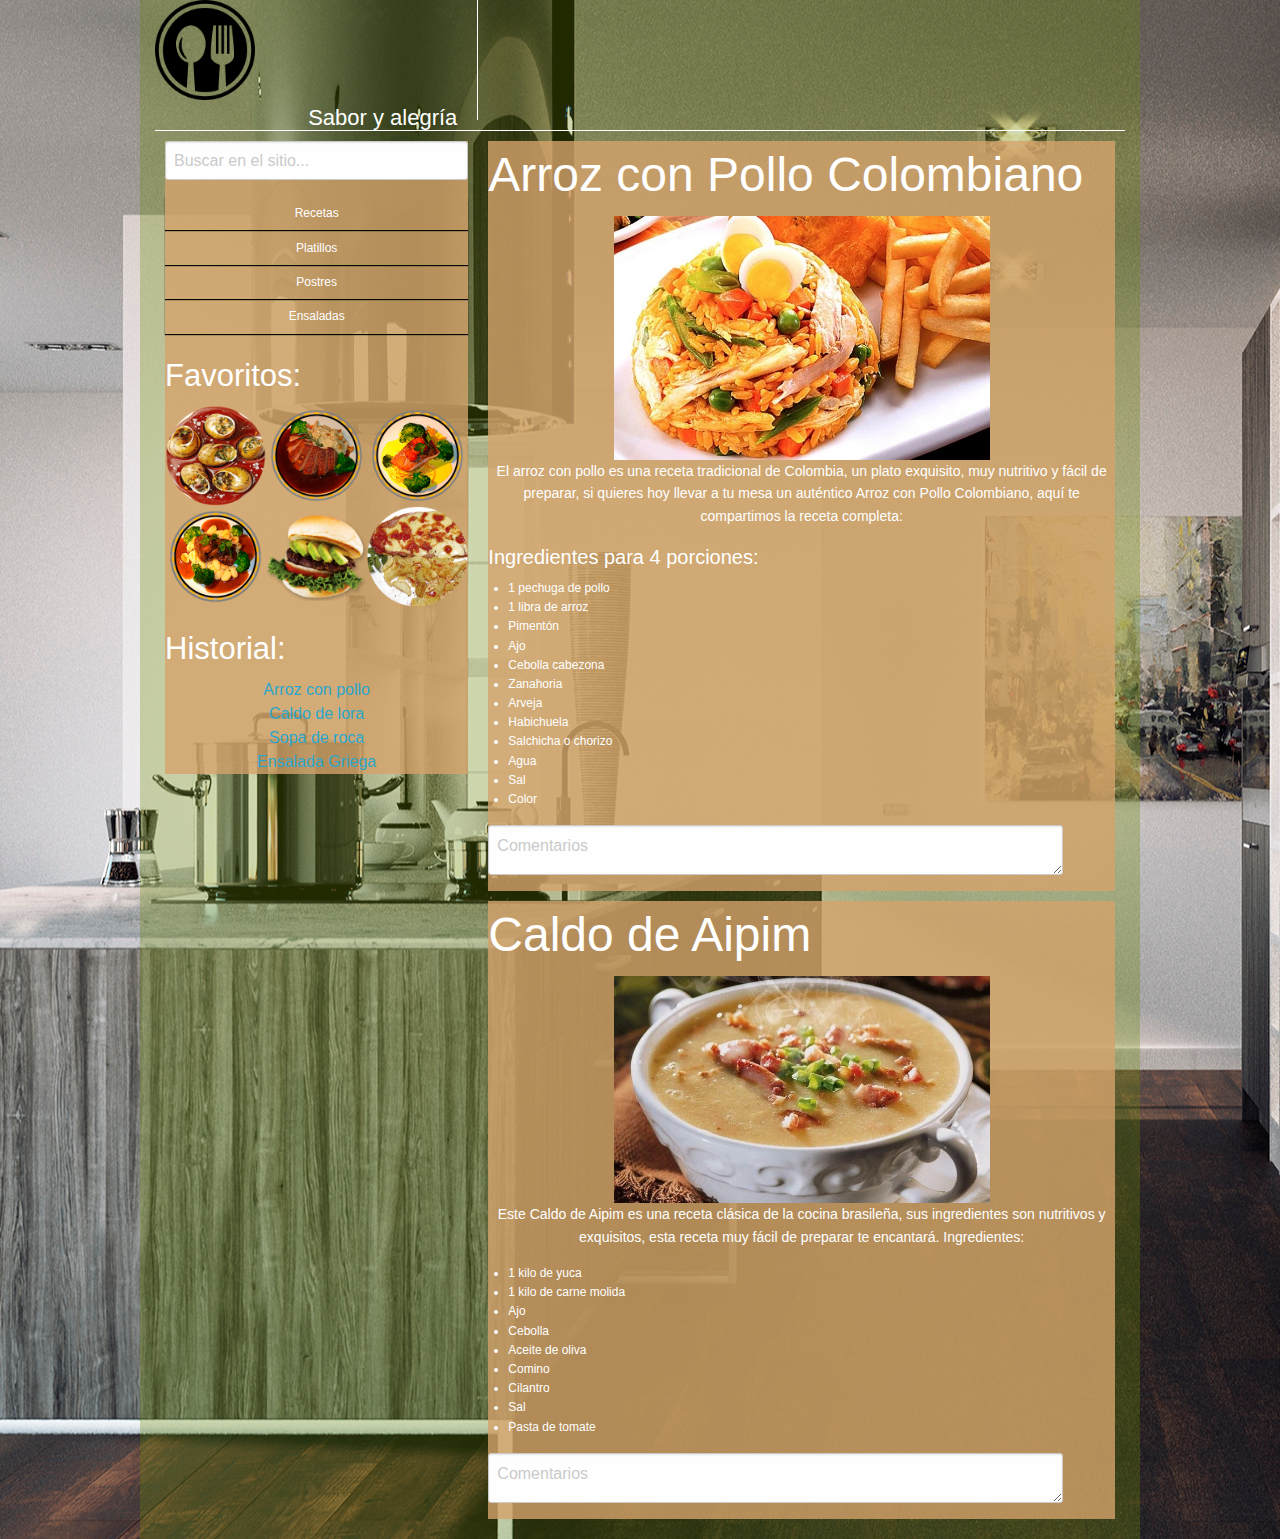
<file: Foundation/index.html>
<!doctype html>
<html class="no-js" lang="en" dir="ltr">
  <head>
    <meta charset="utf-8">
    <meta http-equiv="x-ua-compatible" content="ie=edge">
    <meta name="viewport" content="width=device-width, initial-scale=1.0">
    <title>Foundation</title>
    <link rel="stylesheet" href="css/foundation.css">
    <link rel="stylesheet" href="css/app.css">
    <link rel="stylesheet" href="i/foundation-icons.css">
  </head>
  <body>
    <div class="grid-container fondo">

      <div class="grid-x">
        <div class="cell small-12 large-4 nav-logo ">
          <img class="logo" src="img/comida.png" alt="">
          <p class="slogan">Sabor y alegría</p>
        </div>
      </div>

      <div class="grid-x borde">
        <div class="cell small-12 large-4 padding ">
          <div class="grid-x izquierda">
            <div class="cell small-12s">
              <form>
                <div>
                  <input class="buscar" type="search" id="miBusqueda" name="mibusqueda"
                   placeholder="Buscar en el sitio...">
                </div>
              </form>
            </div>
            <div class="cell small-12 caja">
              <ul class="vertical menu">
                <li class="menu-texto" ><a class="menu-forma" href="#">Recetas</a></li>
                <li class="menu-texto"><a class="menu-forma" href="#">Platillos</a></li>
                <li class="menu-texto"><a class="menu-forma" href="#">Postres</a></li>
                <li class="menu-texto"><a class="menu-forma" href="#">Ensaladas</a></li>
              </ul>
            </div>
            <div class="cell small-12 caja favoritos">
              <div class="grid-x">
                <div class="cell small-12 ">
                  <h3>Favoritos:</h3>
                </div>
                <div class="cell small-4">
                  <img src="img/f1.png" alt="">
                </div>
                <div class="cell small-4">
                  <img src="img/f2.png" alt="">
                </div>
                <div class="cell small-4">
                  <img src="img/f3.png" alt="">
                </div>
                <div class="cell small-4">
                  <img src="img/f4.png" alt="">
                </div>
                <div class="cell small-4">
                  <img src="img/f5.png" alt="">
                </div>
                <div class="cell small-4">
                  <img src="img/f6.png" alt="">
                </div>
              </div>
            </div>
            <div class="cell small-12 caja">
              <div class="cell Small-12 ">
                <h3>Historial:</h3>
              </div>
              <div class="cell small-12 text-historial">
                <a href="#">Arroz con pollo</a>
              </div>
              <div class="cell small-12 text-historial">
                <a href="#">Caldo de lora</a>
              </div>
              <div class="cell small-12 text-historial">
                <a  href="#">Sopa de roca</a>
              </div>
              <div class="cell small-12 text-historial">
                <a href="#">Ensalada Griega</a>
              </div>
            </div>
          </div>
        </div>


      <div class="cell small-12 large-8 caja  padding">
        <div class="grid-x noticias">
          <div class="cell small-12 caja">
            <h1>Arroz con Pollo Colombiano</h1>
          </div>
          <div class="cell small-12 caja">
            <center>
            <img class="img-receta" src="img/arroz.jpg" alt="">
          </center>
          </div>
          <div class="cell small-12 caja">
            <p>El arroz con pollo es una receta tradicional de Colombia, un plato exquisito, muy nutritivo y fácil de preparar, si quieres hoy llevar a tu mesa un auténtico Arroz con Pollo Colombiano, aquí te compartimos la receta completa:</p>
            <h5>Ingredientes para 4 porciones:</h5>
            <ul>
               <li>1 pechuga de pollo</li>
              <li>1 libra de arroz</li>
              <li>Pimentón</li>
              <li>Ajo</li>
              <li>Cebolla cabezona</li>
              <li>Zanahoria</li>
              <li>Arveja</li>
              <li>Habichuela</li>
              <li>Salchicha o chorizo</li>
              <li>Agua</li>
              <li>Sal</li>
              <li>Color</li>
            </ul>
          </div>
          <div class="cell small-11 caja">
            <textarea  placeholder="Comentarios"></textarea>
          </div>
        </div>


          <div class="grid-x noticias">
            <div class="cell small-12 caja">
              <h1>Caldo de Aipim</h1>
            </div>
            <div class="cell small-12 caja">
              <center>
                <img class="img-receta" src="img/caldo.jpg" alt="">
              </center>
            </div>
            <div class="cell small-12 caja">
              <p>Este Caldo de Aipim es una receta clásica de la cocina brasileña, sus ingredientes son nutritivos y exquisitos, esta receta muy fácil de preparar te encantará.

              Ingredientes:</p>
            </div>
            <div class="cell small-12 caja">
              <ul>
                <li>1 kilo de yuca</li>
                <li>1 kilo de carne molida</li>
                <li>Ajo</li>
                <li>Cebolla</li>
                <li>Aceite de oliva</li>
                <li>Comino</li>
                <li>Cilantro</li>
                <li>Sal</li>
                <li>Pasta de tomate</li>
              </ul>
            </div>
            <div class="cell small-11 caja">
              <textarea  placeholder="Comentarios"></textarea>
            </div>
          </div>
        </div>

        </div>
      </div>


      </div>





    <script src="js/vendor/jquery.js"></script>
    <script src="js/vendor/what-input.js"></script>
    <script src="js/vendor/foundation.js"></script>
    <script src="js/app.js"></script>
  </body>
</html>
</file>
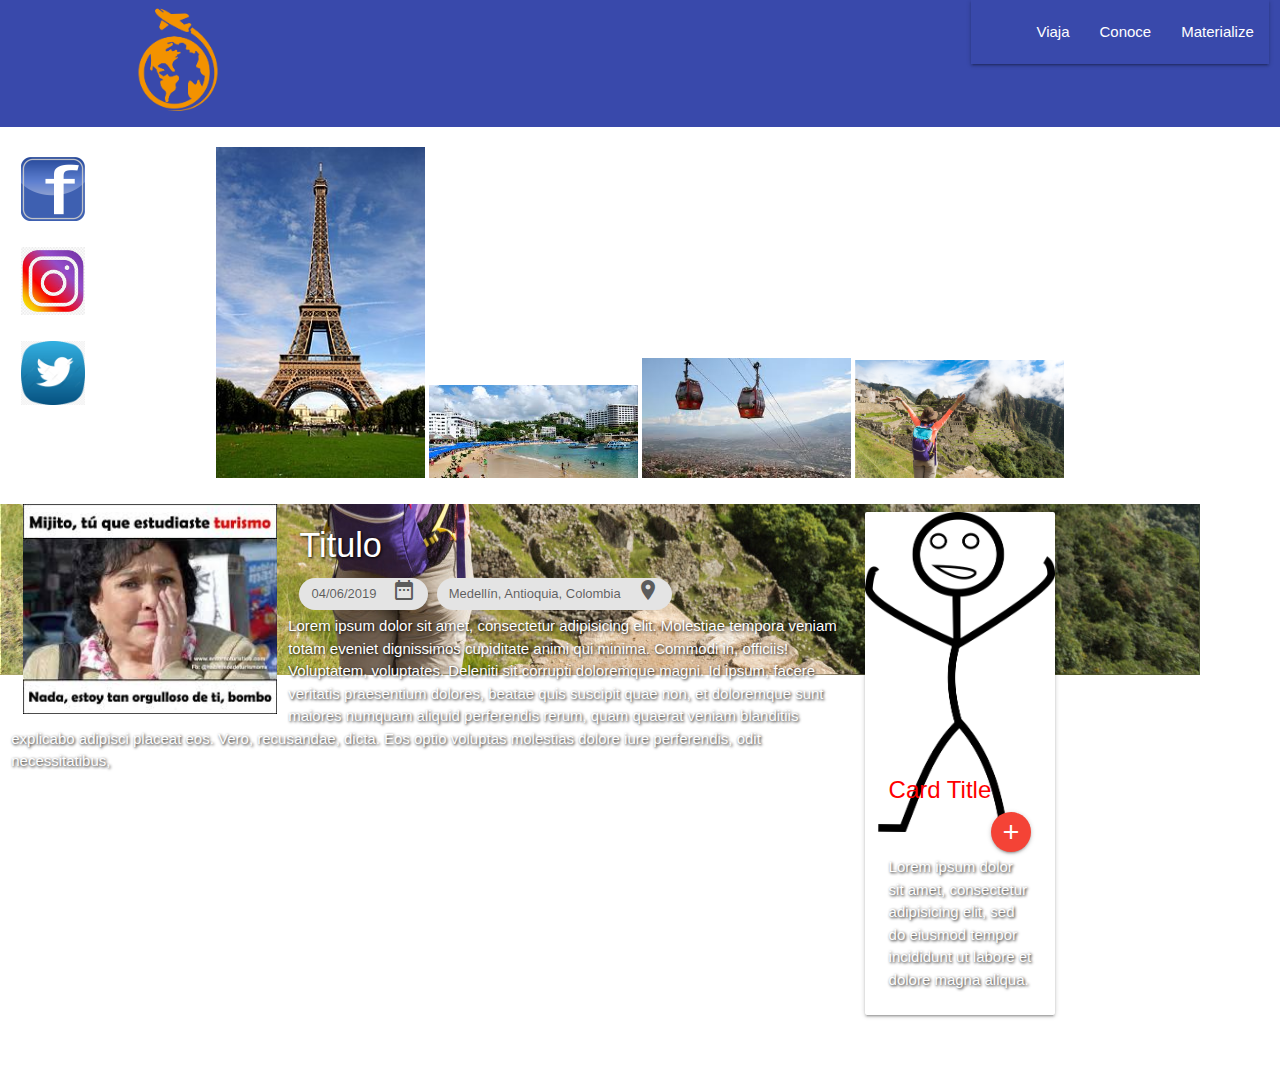
<file: Materialize/index.html>
<!DOCTYPE html>
  <html>
    <head>
      <link href="https://fonts.googleapis.com/icon?family=Material+Icons" rel="stylesheet">
      <link type="text/css" rel="stylesheet" href="css/materialize.min.css"  media="screen,projection"/>
       <link href="https://fonts.googleapis.com/icon?family=Material+Icons" rel="stylesheet">
      <link rel="stylesheet" href="css/master.css">
      <meta name="viewport" content="width=device-width, initial-scale=1.0"/>
    </head>

    <body>
      <div class="container-fluid">

        <div class="row #3949ab indigo darken-1 nav">
          <div class="col xl3 offset-xl1 col s11 col m2 offset-m1 nav-center">
            <img class="nav-logo" src="img/logo.png" alt="">
          </div>
          <div class="col xl3 offset-xl5 col m4 offset-m5">
            <nav>
              <div class="nav-wrapper #3949ab indigo darken-1">
                <ul id="nav-mobile" class="right hide-on-med-and-down">
                  <li><a href="#">Viaja</a></li>
                  <li><a href="#">Conoce</a></li>
                  <li><a href="#">Materialize</a></li>
                </ul>
              </div>
            </nav>
          </div>
        </div>

        <div class="row baner">
          <div class="col xl1 s12 center">
              <a href="#"><img class="redes" src="img/face.png"></a>
              <a href="#"><img class="redes" src="img/insta.png"></a>
              <a href="#"><img class="redes" src="img/twi.jpg"></a>
          </div>
          <div class="col xl10 center">
            <img class="fotos" src="img/4.jpg" alt="">
            <img class="fotos" src="img/3.jpg" alt="">
            <img class="fotos" src="img/2.jpg" alt="">
            <img class="fotos" src="img/1.jpg" alt="">
          </div>
        </div>

        <div class="row contenido">
          <div class="col xl8 caja">
            <div class="col s12 m4 xl4">
                <img src="img/turi.jpg" alt="" style="width: 100%;">
            </div>
            <div class="col s12 m8 xl8">
                <h4 class="titulo-art">Titulo</h4>
                <div class="chip">
                    04/06/2019<i class="material-icons right">date_range</i>
                </div>
                <div class="chip">
                    Medellín, Antioquia, Colombia <i class="material-icons right">location_on</i>
                </div>
            </div>
            <p>
                Lorem ipsum dolor sit amet, consectetur adipisicing elit. Molestiae tempora veniam totam eveniet dignissimos cupiditate animi qui minima. Commodi in, officiis! Voluptatem, voluptates. Deleniti sit corrupti doloremque magni. Id ipsum, facere veritatis praesentium dolores, beatae quis suscipit quae non, et doloremque sunt maiores numquam aliquid perferendis rerum, quam quaerat veniam blanditiis explicabo adipisci placeat eos. Vero, recusandae, dicta. Eos optio voluptas molestias dolore iure perferendis, odit necessitatibus,
          </div>
          <div class="col xl4 caja">
            <div class="row">
              <div class="col s12 m6">
                <div class="card">
                  <div class="card-image">
                    <img src="img/perso.png">
                    <span class="card-title">Card Title</span>
                    <a class="btn-floating halfway-fab waves-effect waves-light red"><i class="material-icons">add</i></a>
                  </div>
                  <div class="card-content">
                    <p>Lorem ipsum dolor sit amet, consectetur adipisicing elit, sed do eiusmod tempor incididunt ut labore et dolore magna aliqua.</p>
                  </div>
                </div>
              </div>
            </div>
          </div>
        </div>

      </div>

      <script type="text/javascript" src="js/materialize.min.js"></script>
    </body>
  </html>
</file>
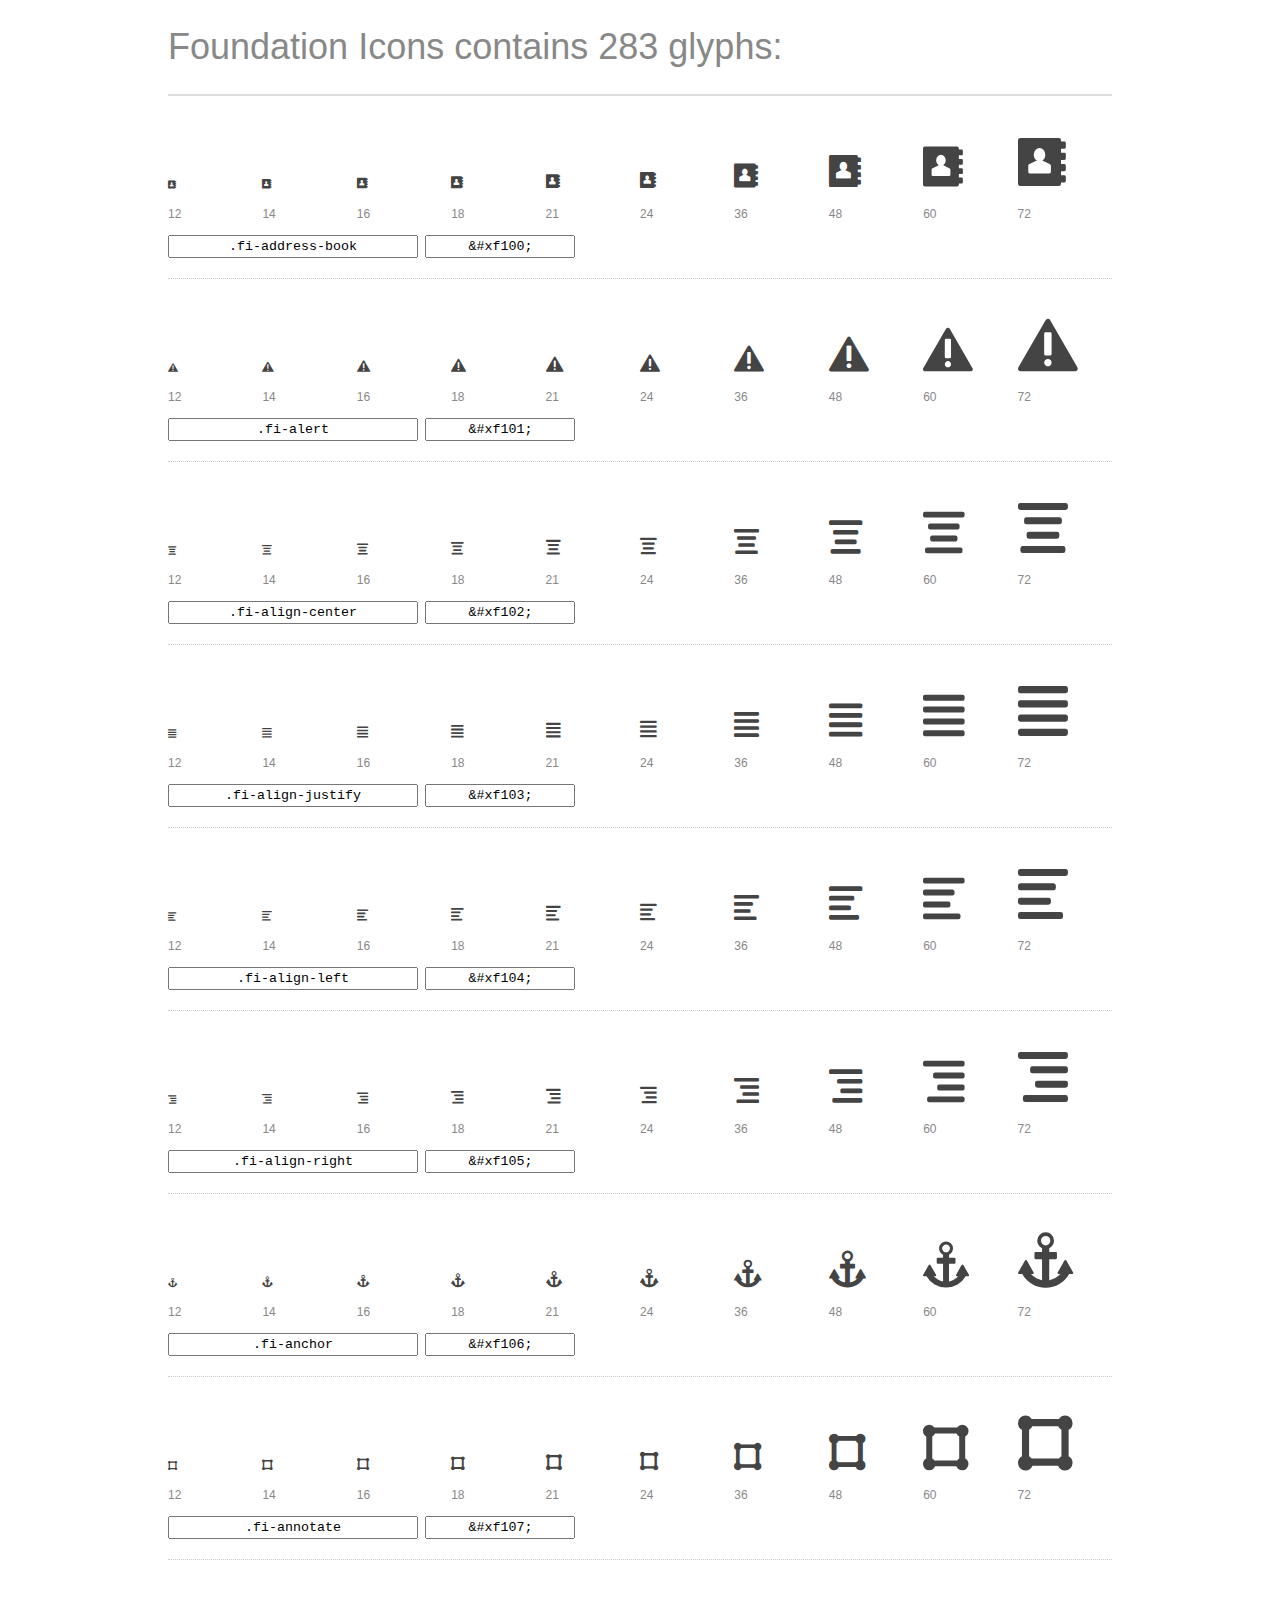
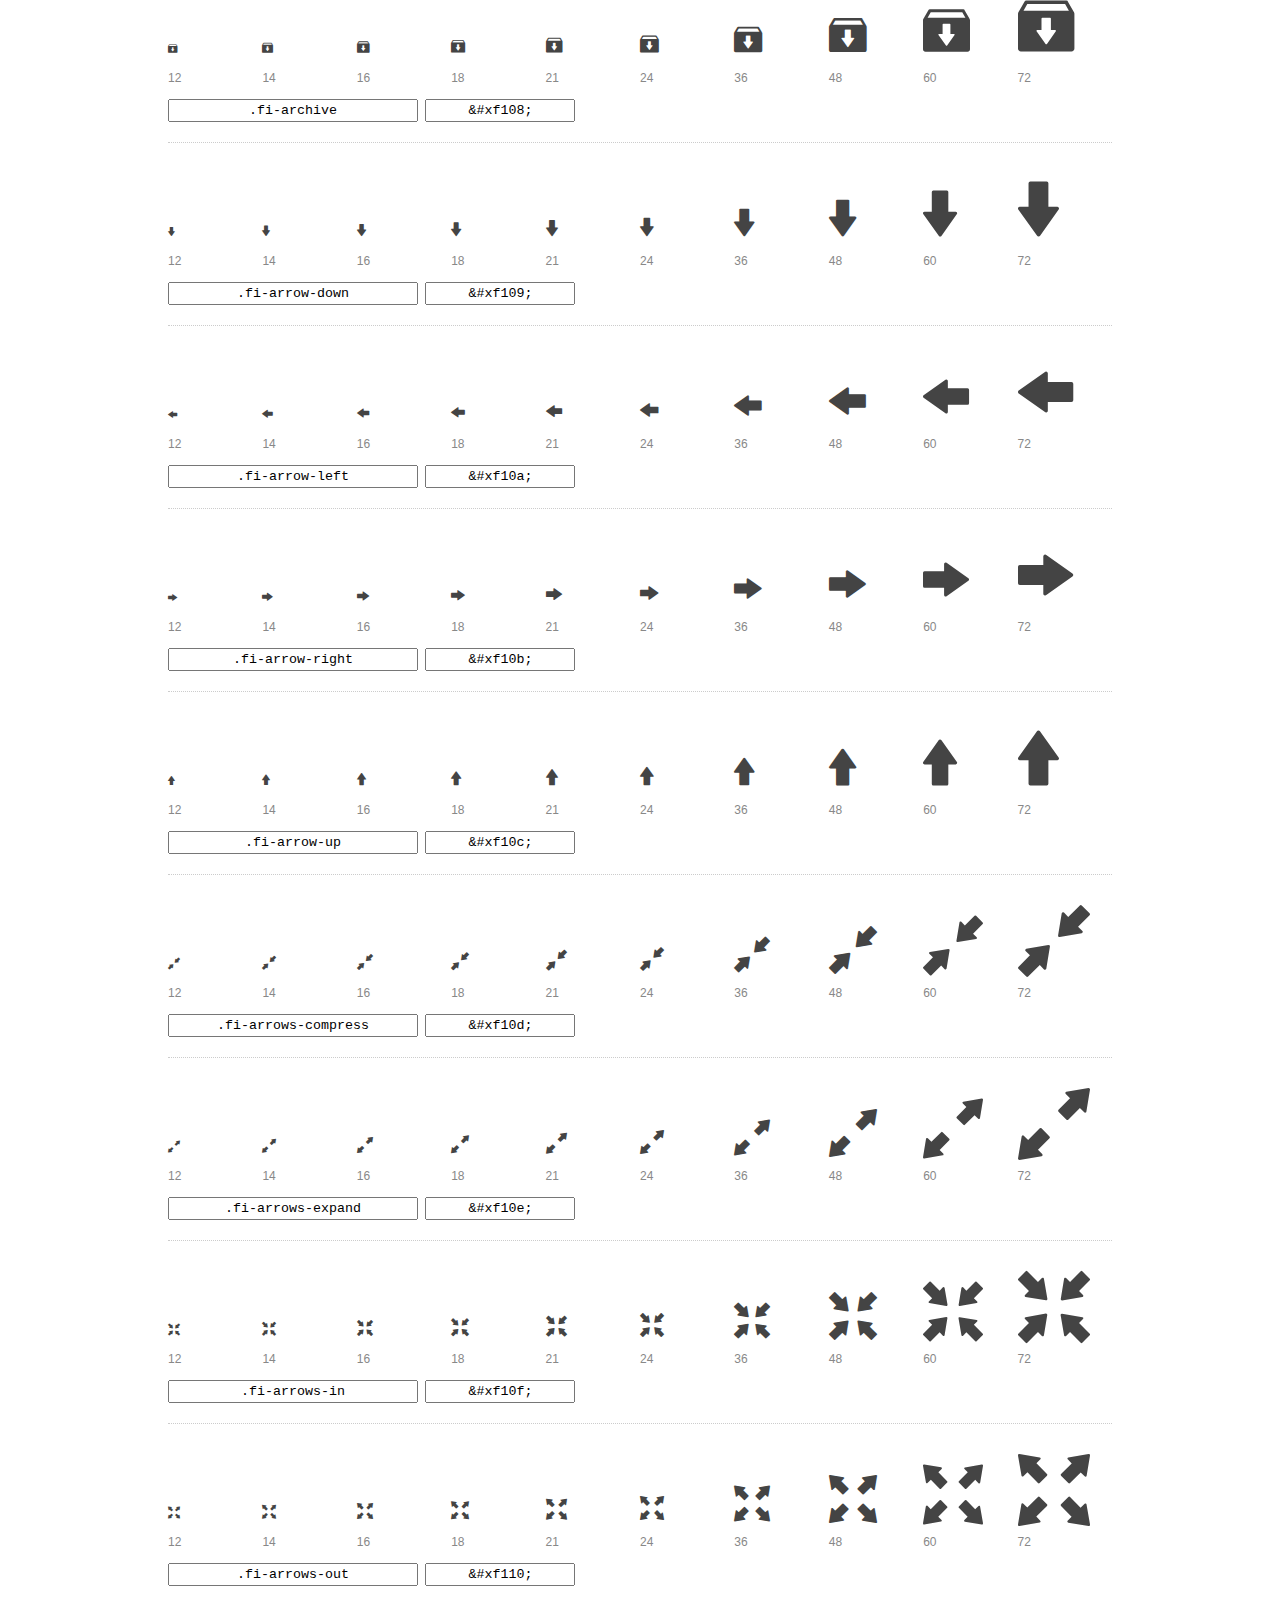
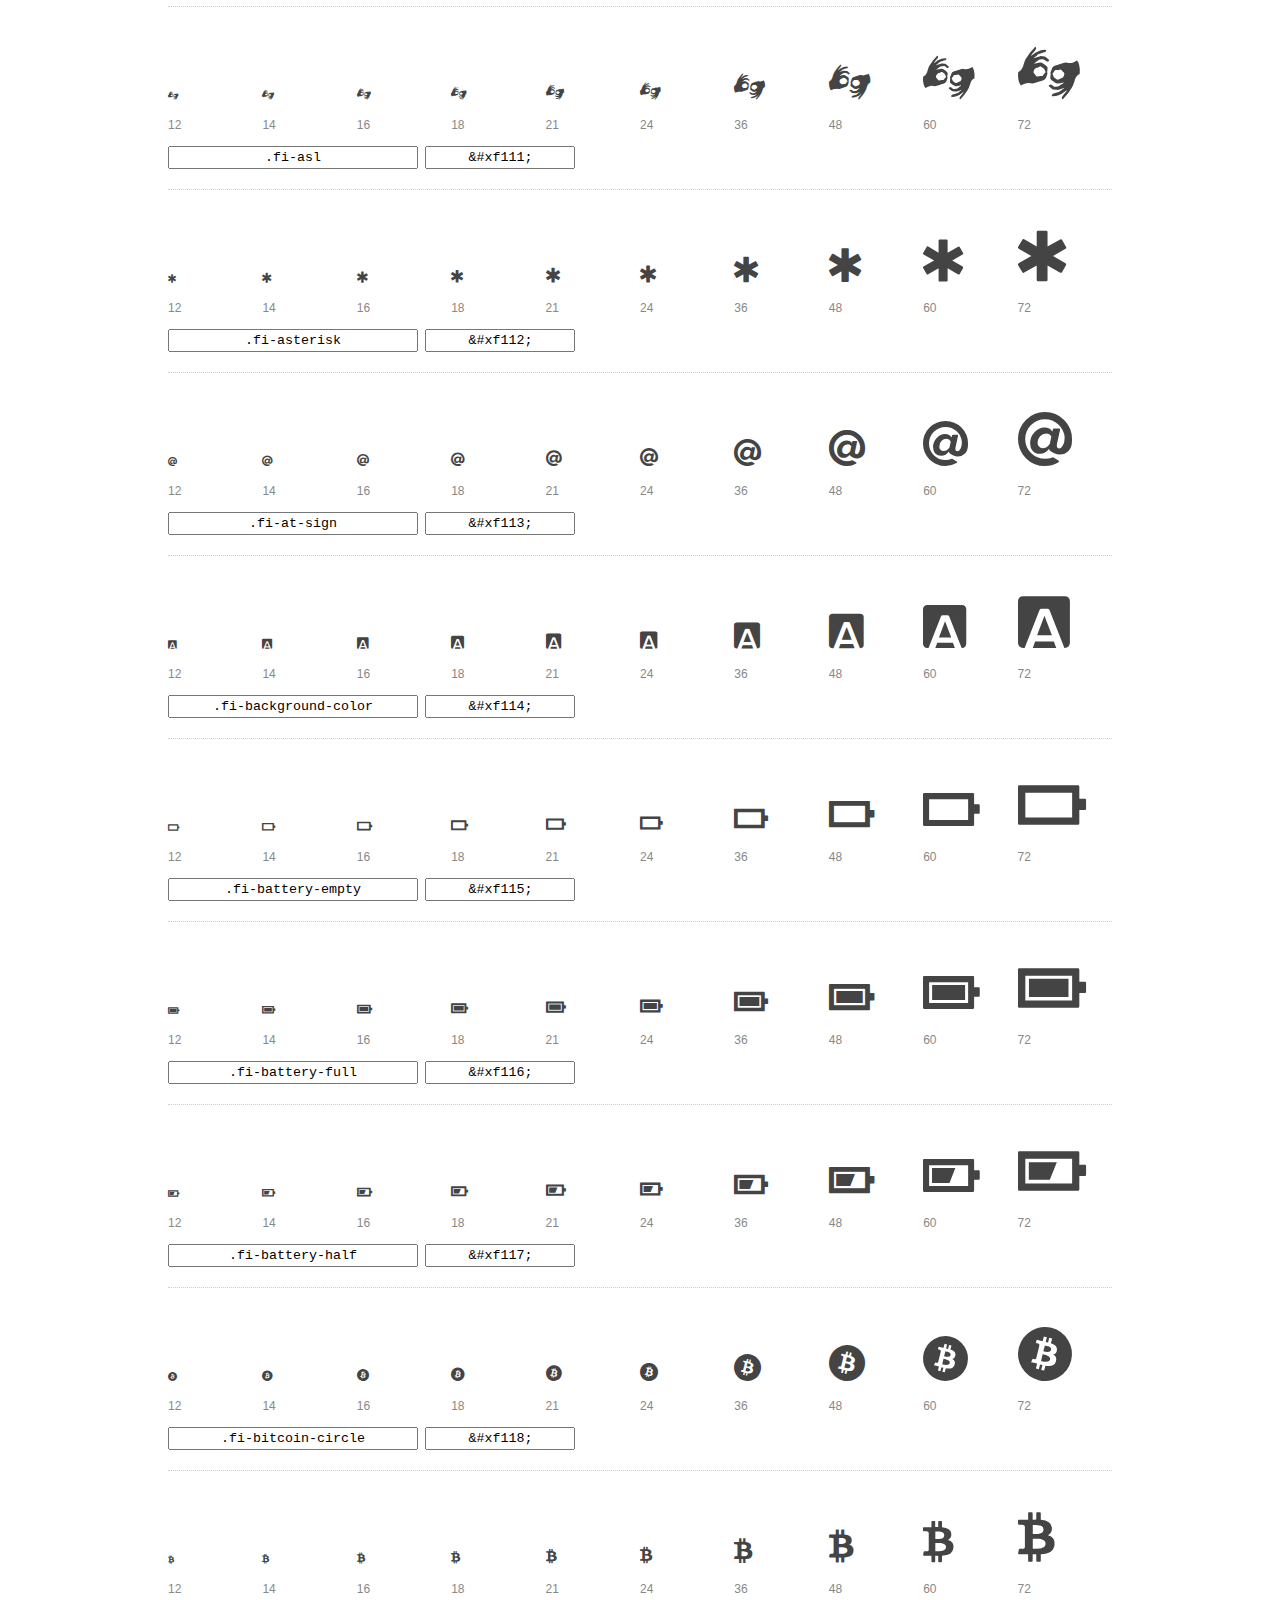
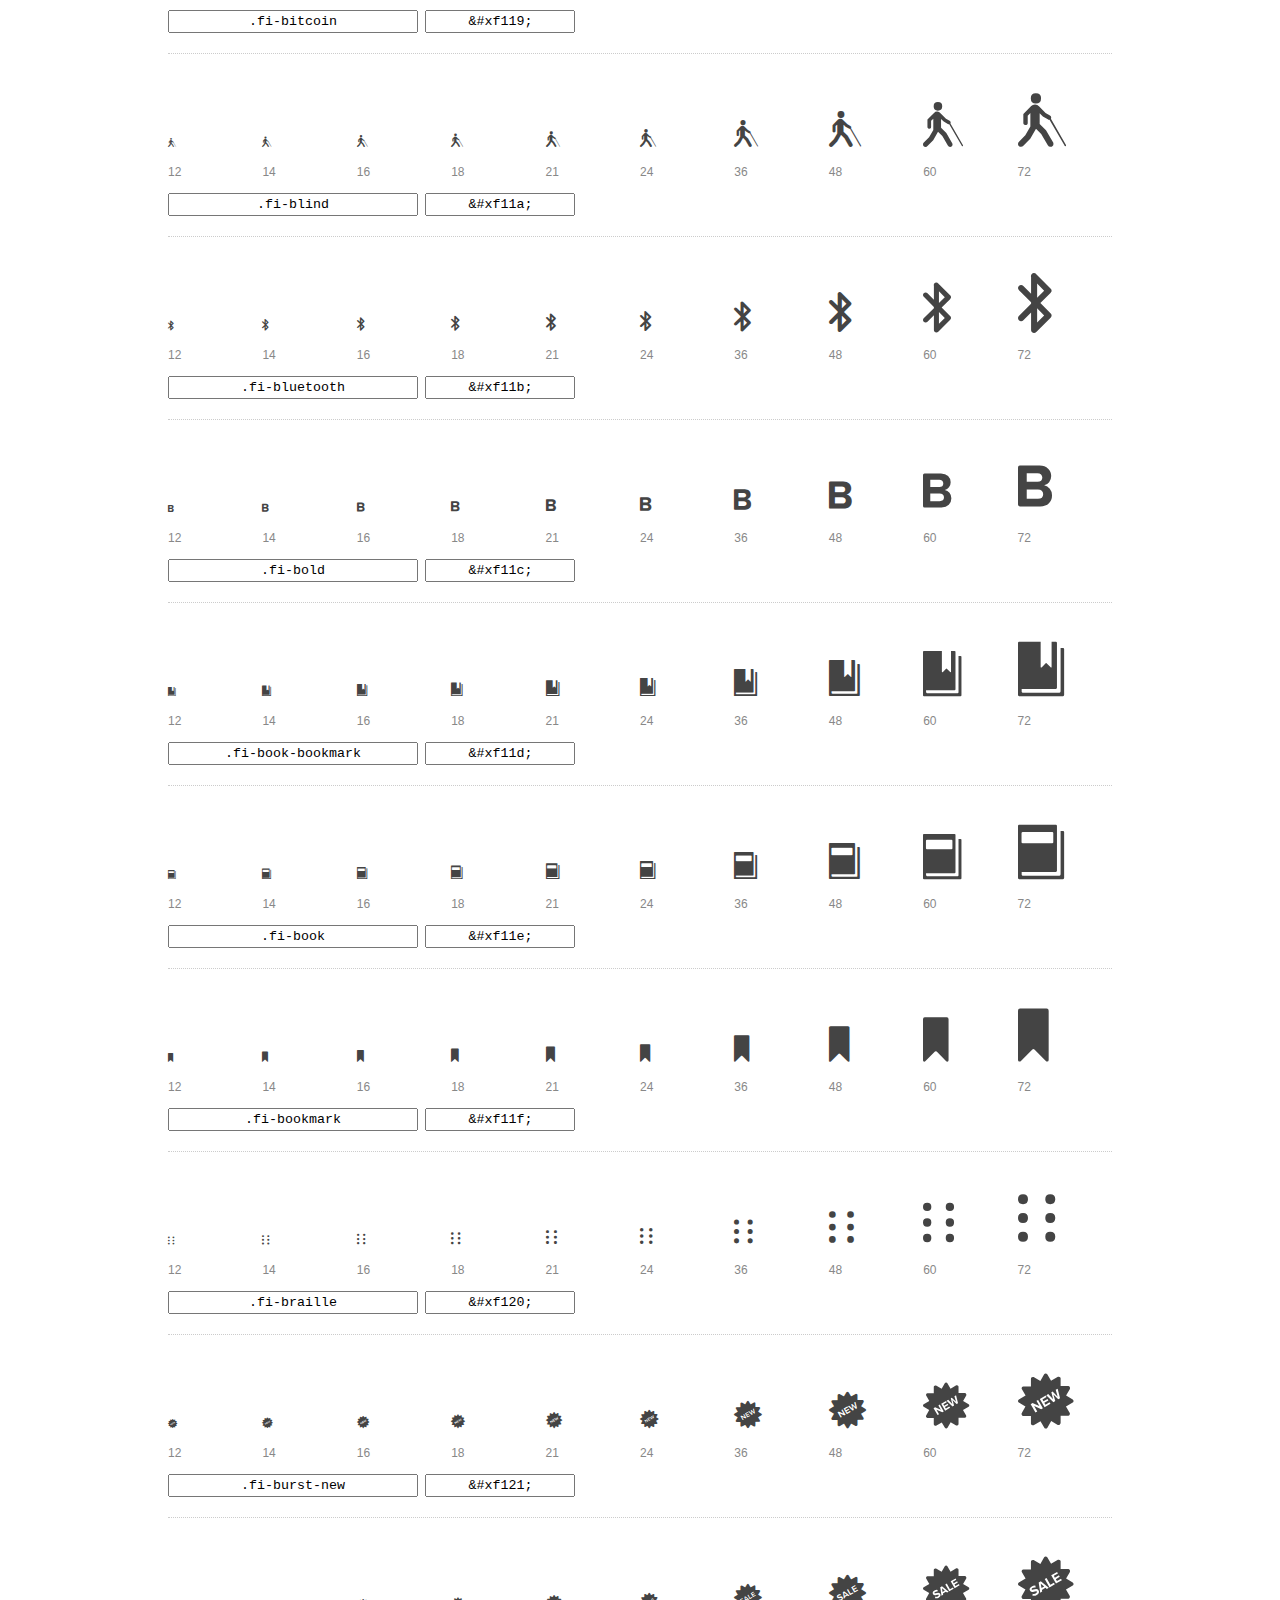
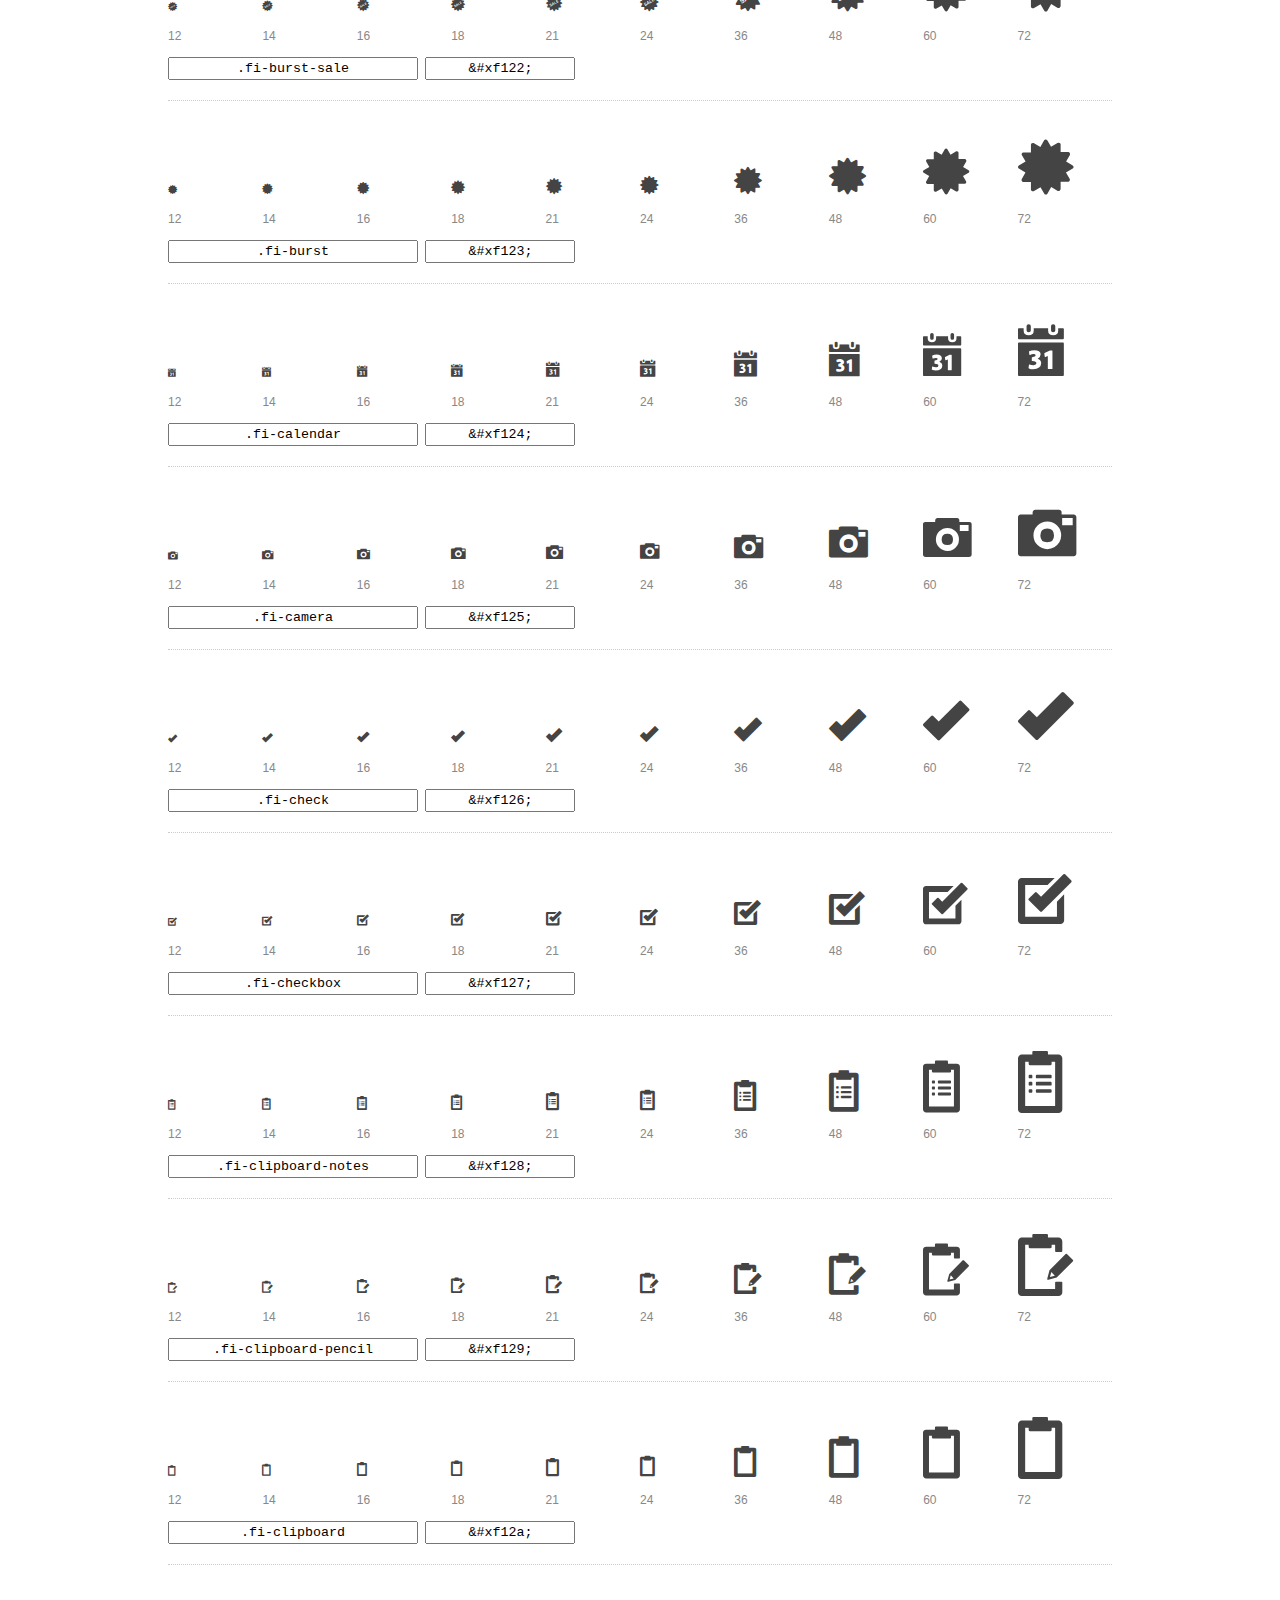
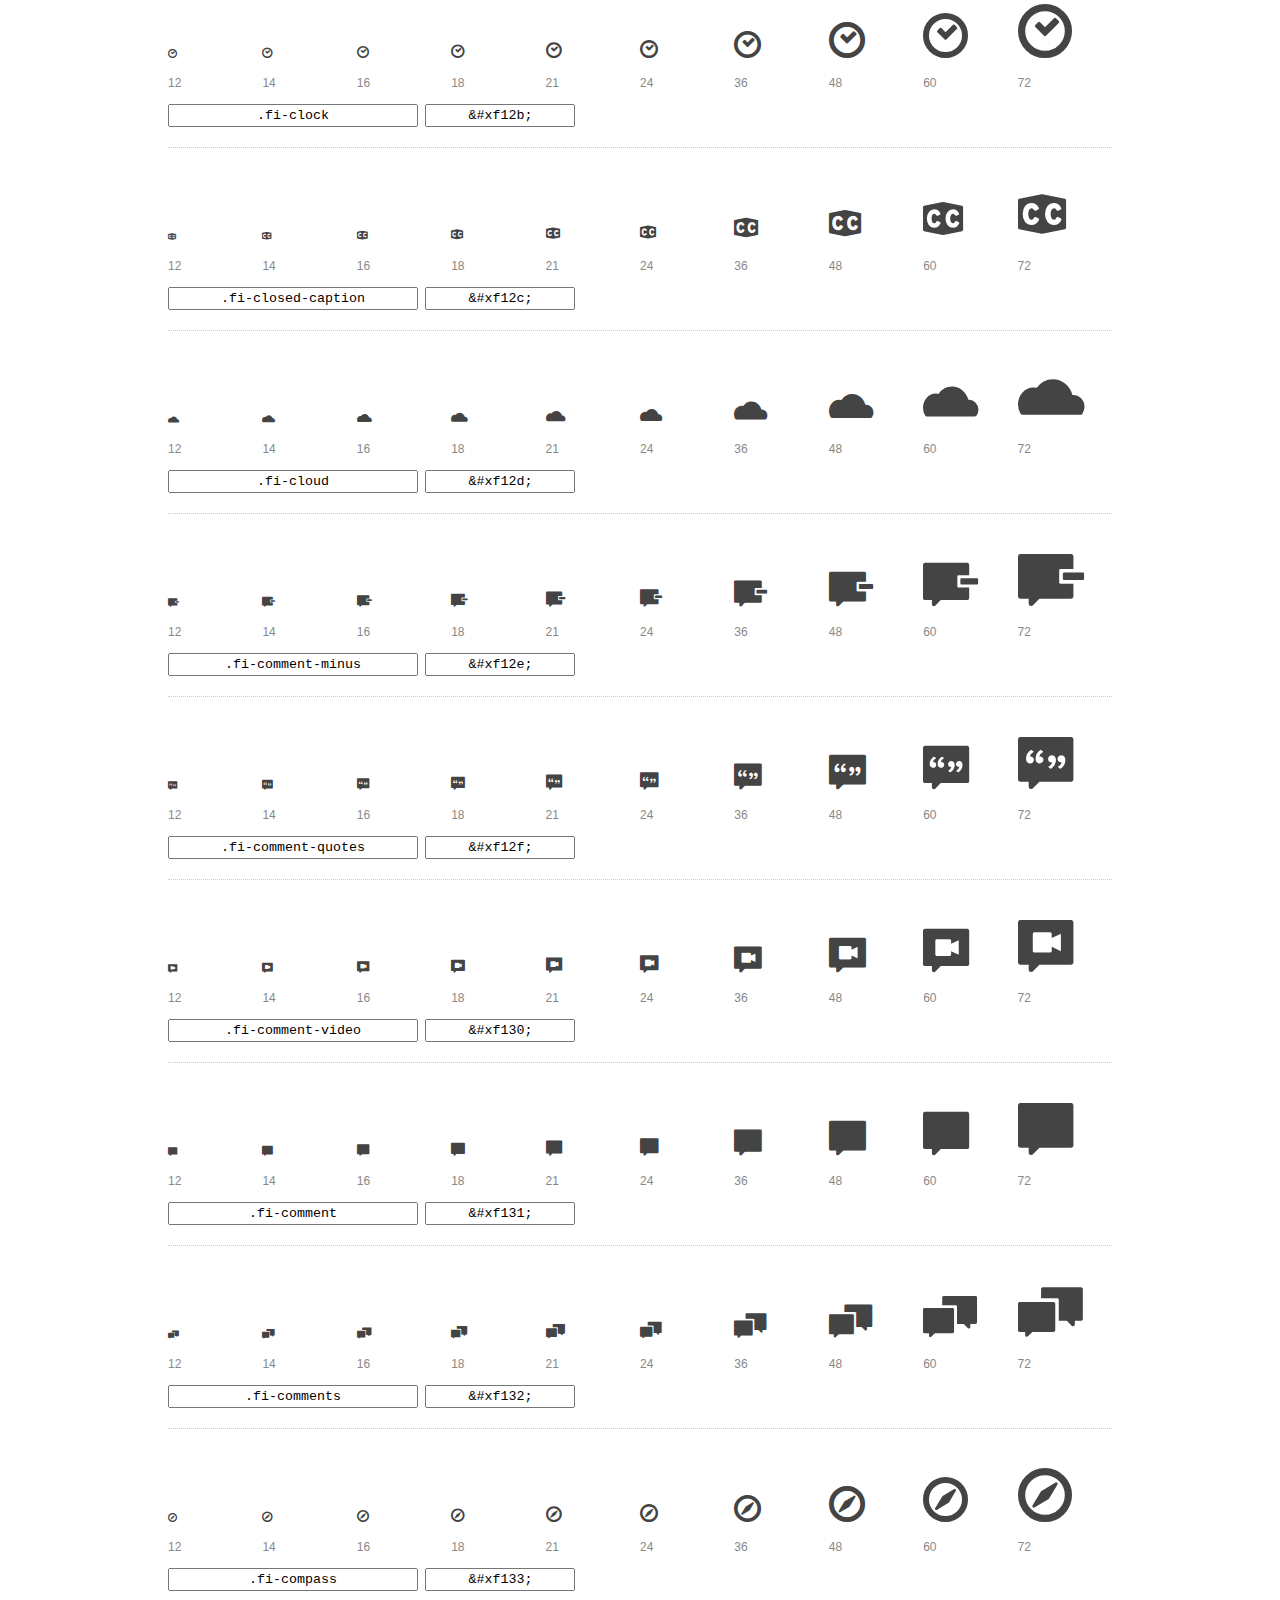
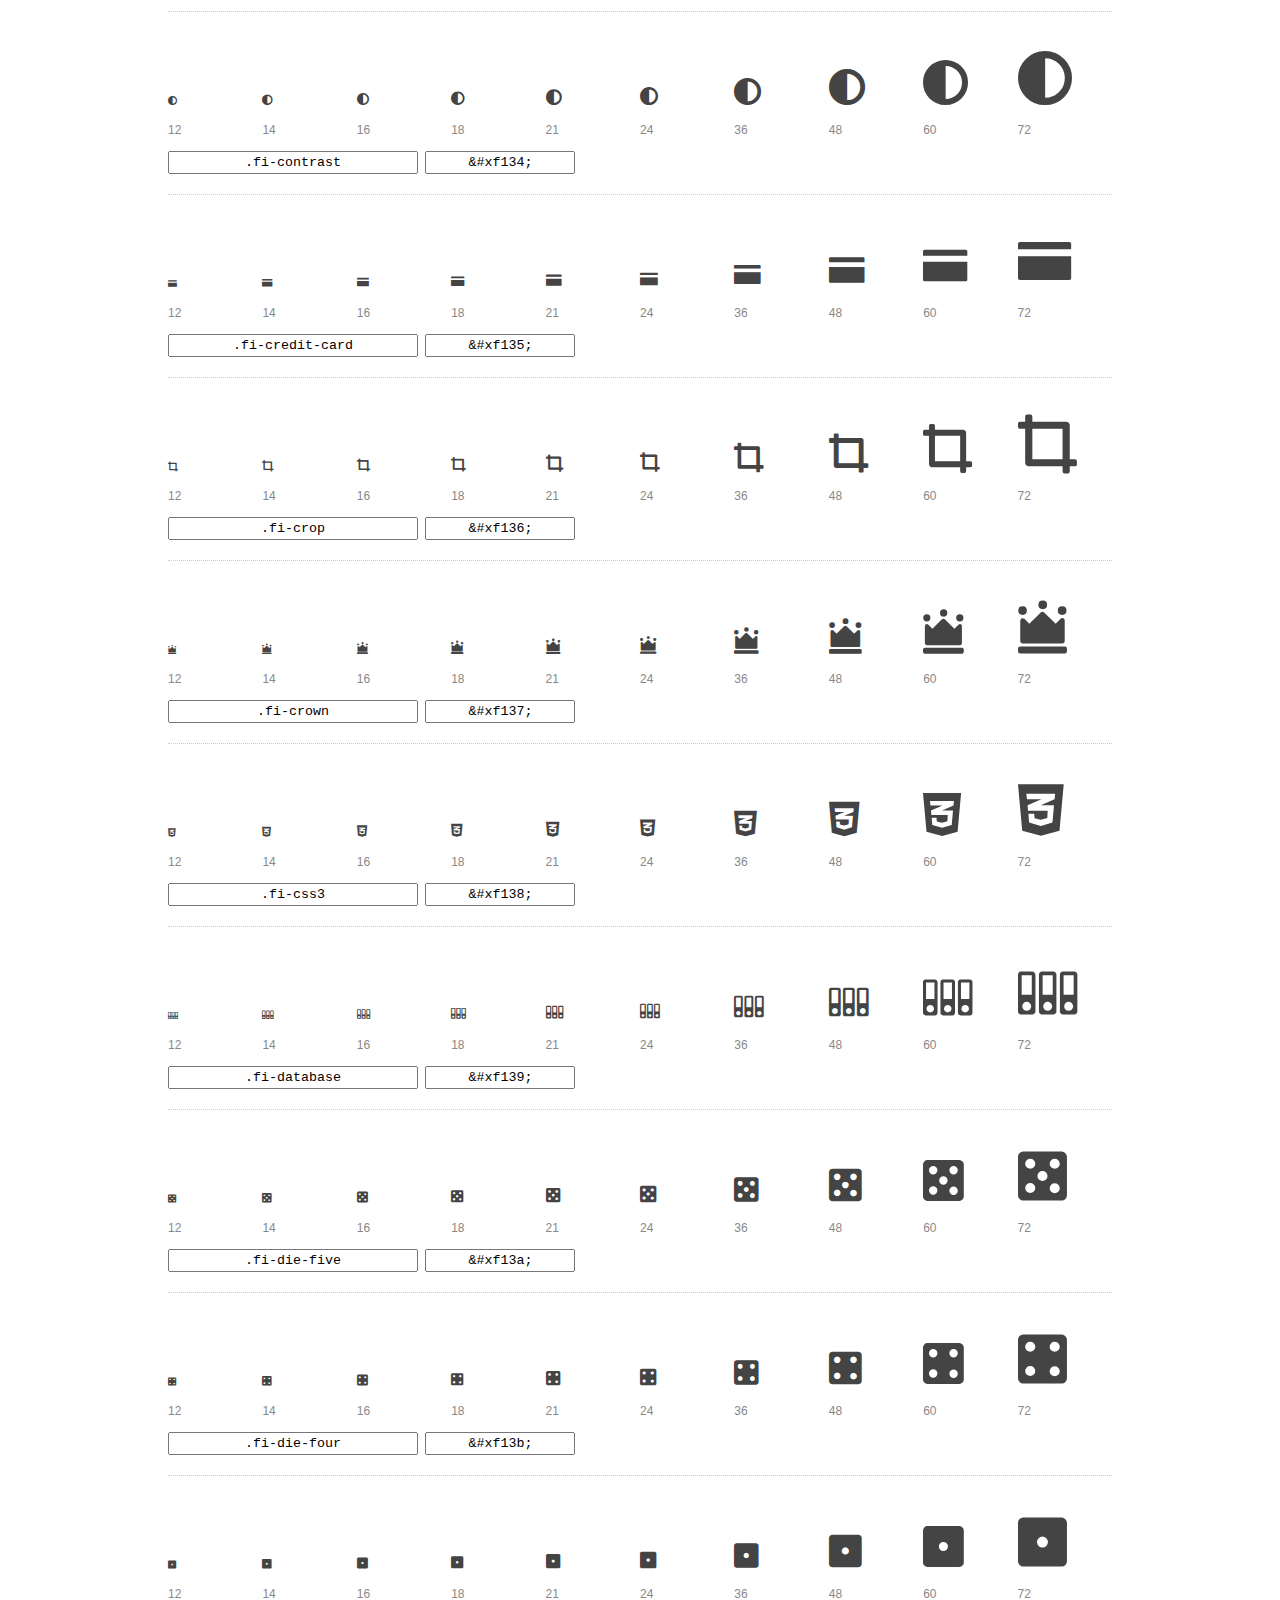
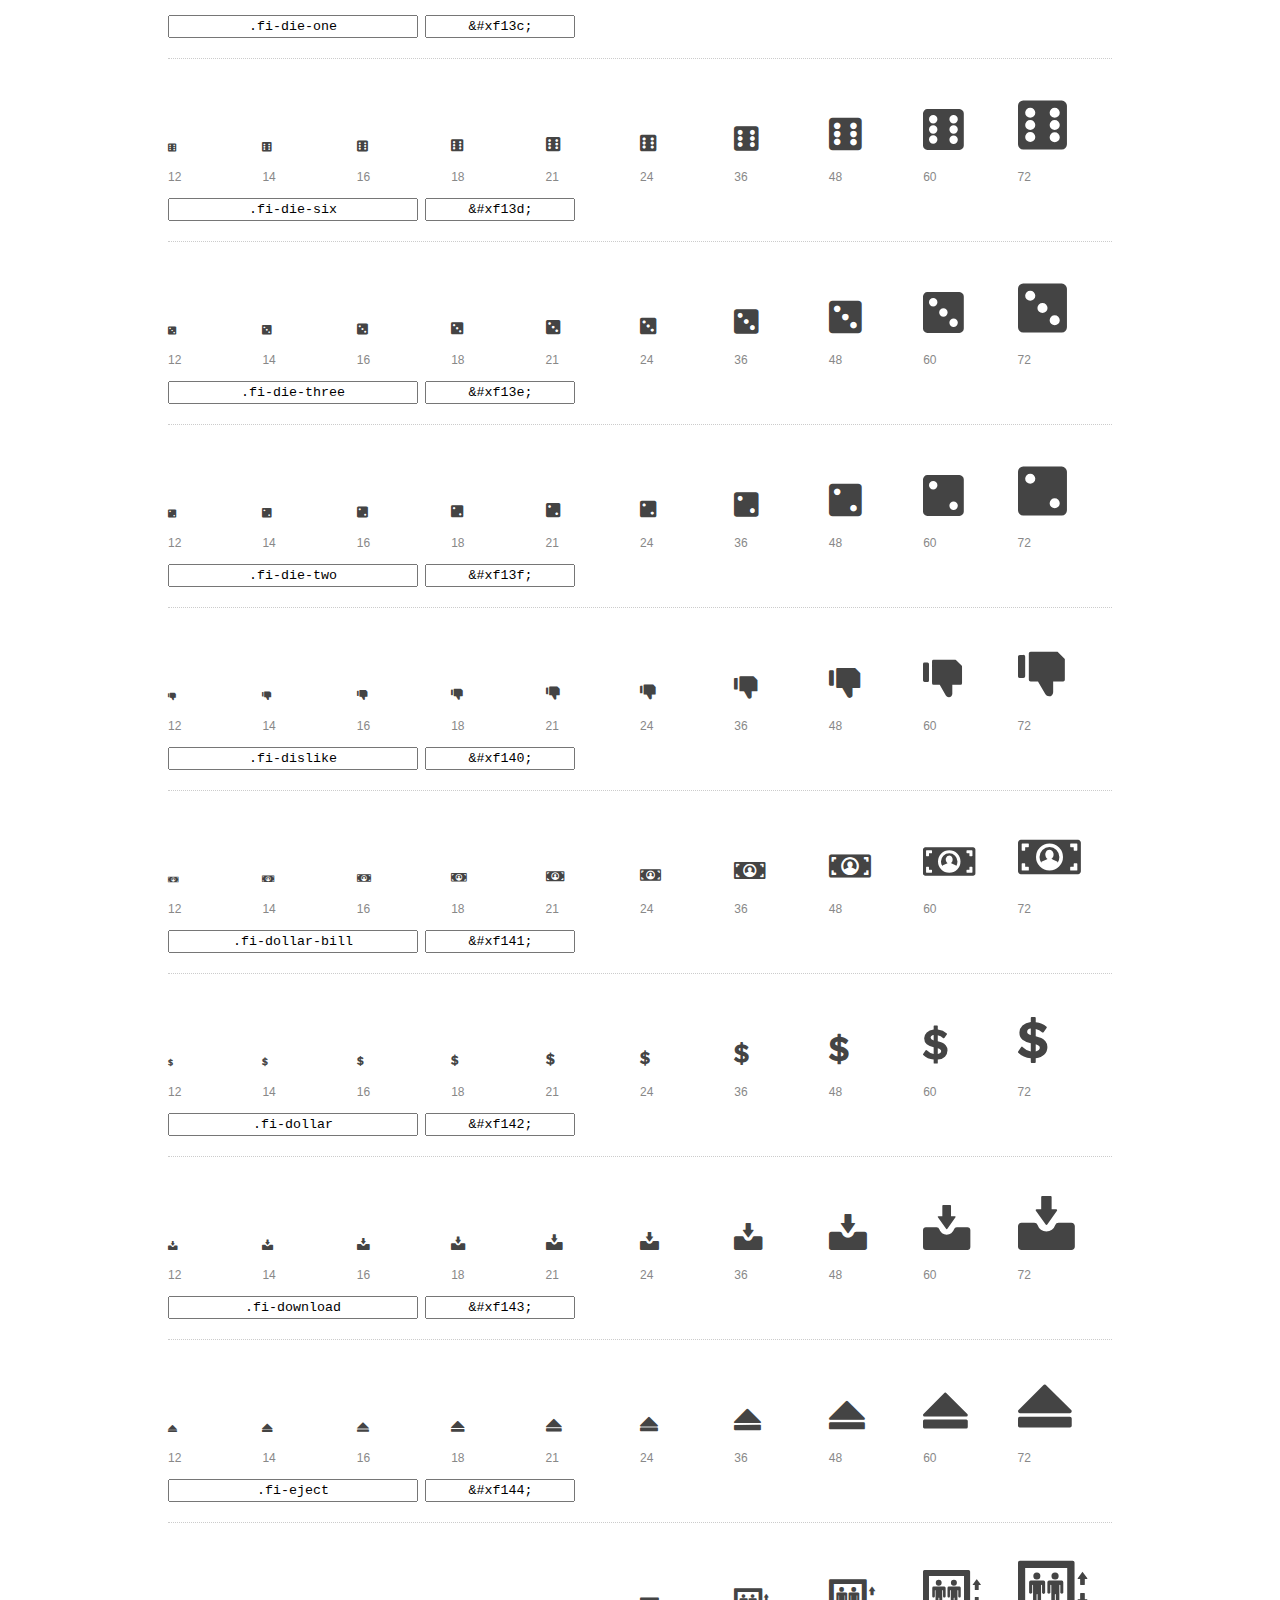
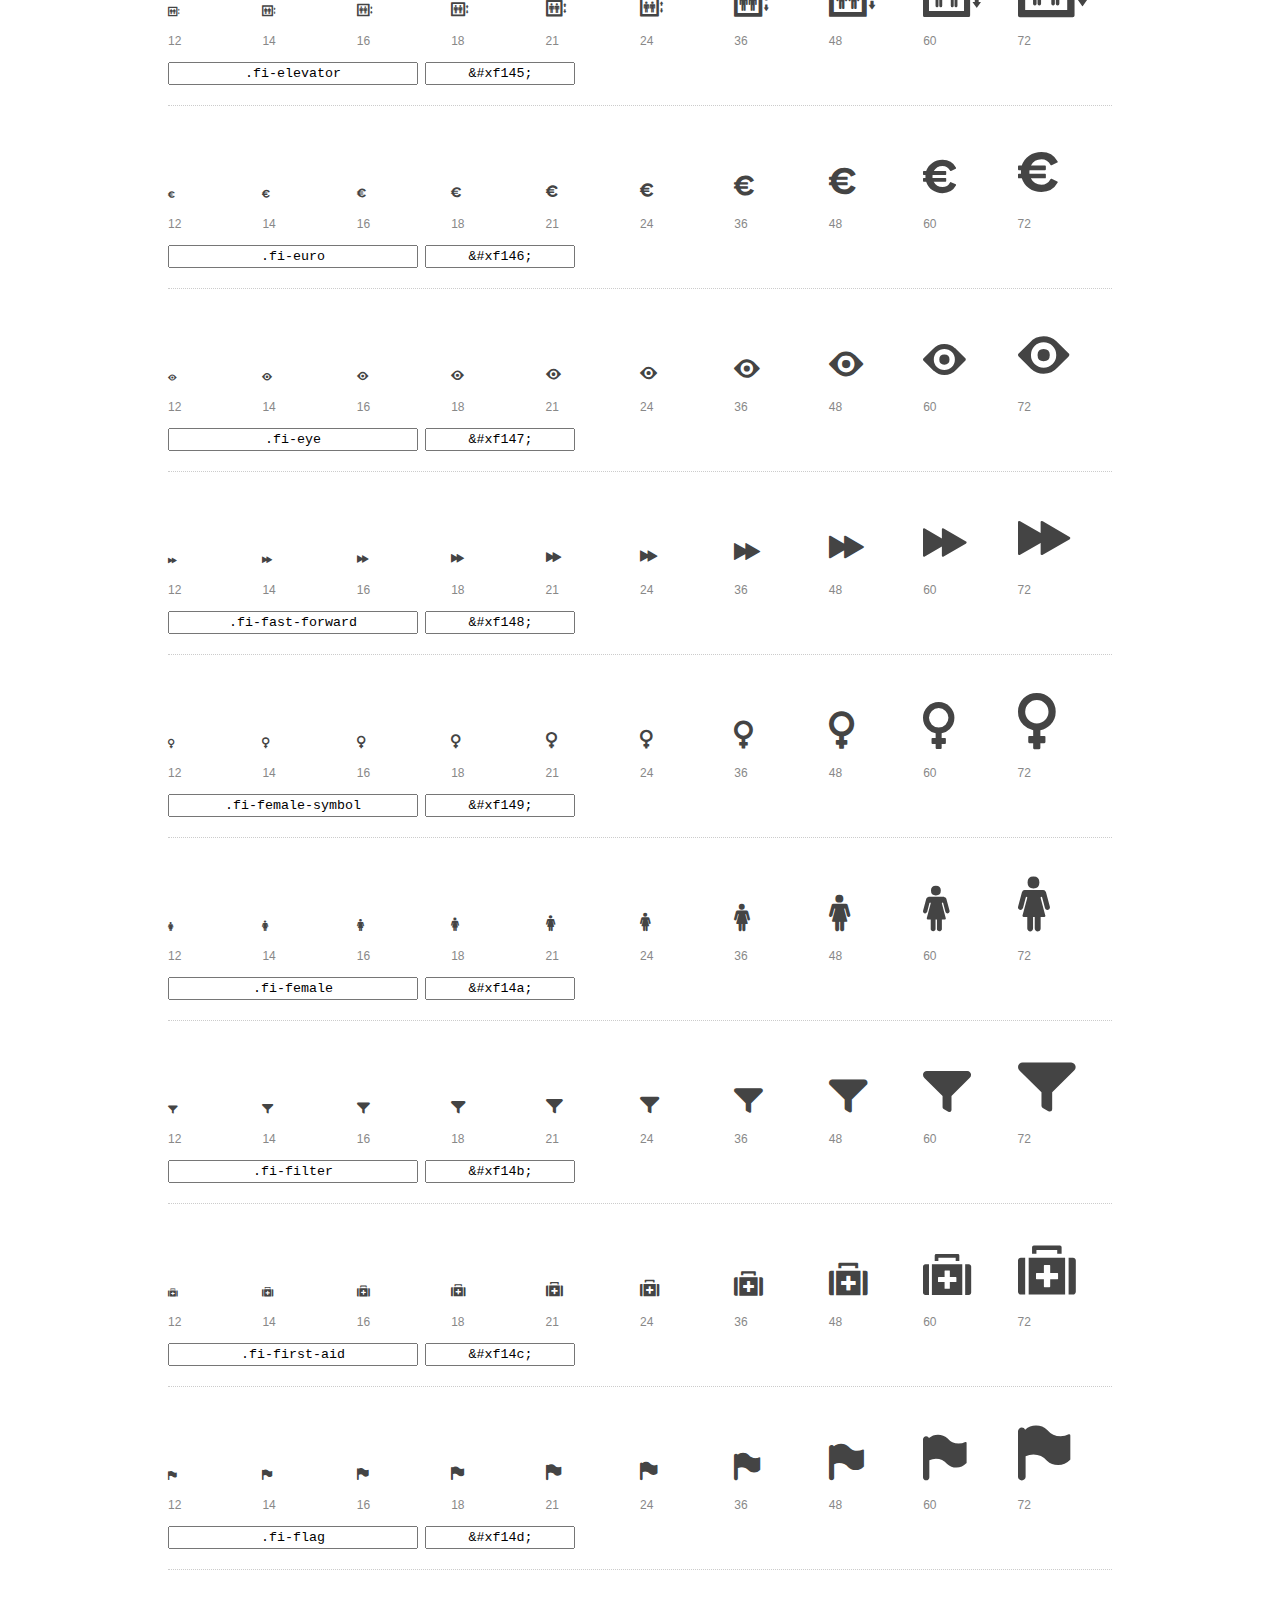
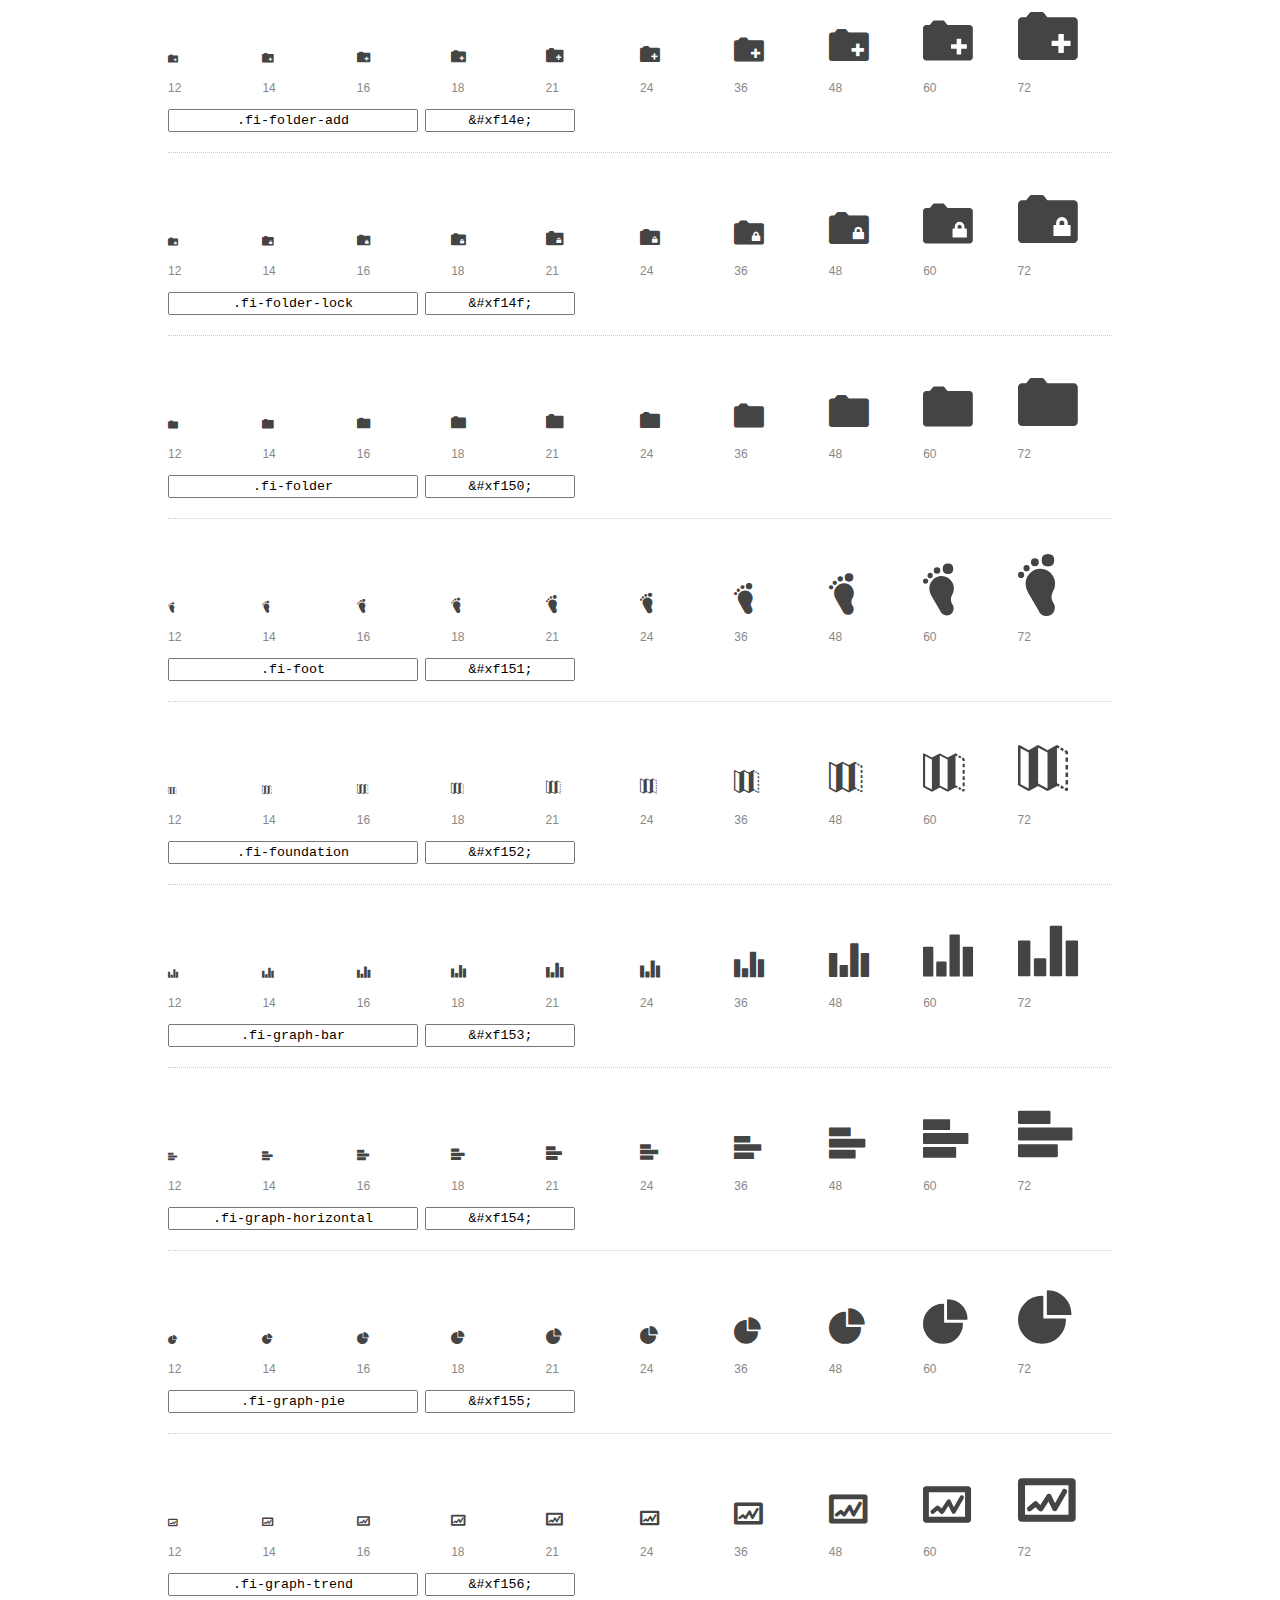
<file: Foundation/i/preview.html>
<!DOCTYPE html>
<html>
  <head>
    <title>Foundation Icons glyphs preview</title>
    <link rel="stylesheet" href="foundation-icons.css" />

    <style>
      * {
        -moz-box-sizing: border-box;
        -webkit-box-sizing: border-box;
        box-sizing: border-box;
        margin: 0;
        padding: 0;
      }

      body {
        background: #fff;
        color: #444;
        font: 16px/1.5 "Helvetica Neue", Helvetica, Arial, sans-serif;
      }

      a, 
      a:visited {
        color: #888;
        text-decoration: underline;
      }
      a:hover, 
      a:focus { color: #000; }

      h1 {
        border-bottom: 2px solid #ddd;
        color: #888;
        font-size: 36px;
        font-weight: 300;
        margin-bottom: 20px;
        padding: 20px 0;
      }

      .container {
        margin: 0 auto;
        min-width: 880px;
        padding: 0 40px;
        width: 80%;
      }

      .glyph {
        border-bottom: 1px dotted #ccc;
        padding: 10px 0 20px;
        margin-bottom: 20px;
      }

      .preview-glyphs { vertical-align: bottom; } 

      .preview-scale { 
        color: #888;
        font-size: 12px; 
        margin-top: 5px;
      }

      .step {
        display: inline-block;
        line-height: 1;
        width: 10%;
      }

      
      .size-12 { font-size: 12px; }
      
      .size-14 { font-size: 14px; }
      
      .size-16 { font-size: 16px; }
      
      .size-18 { font-size: 18px; }
      
      .size-21 { font-size: 21px; }
      
      .size-24 { font-size: 24px; }
      
      .size-36 { font-size: 36px; }
      
      .size-48 { font-size: 48px; }
      
      .size-60 { font-size: 60px; }
      
      .size-72 { font-size: 72px; }
      

      .usage { margin-top: 10px; }

      .usage input {
        font-family: monospace;
        margin-right: 3px;
        padding: 2px 5px;
        text-align: center;
      }

      .usage .point { width: 150px; }

      .usage .class { width: 250px; }

      .footer {
        color: #888;
        font-size: 12px;
        padding: 20px 0;
      }
    </style>

    <!--[if lte IE 8]><script src="http://html5shiv.googlecode.com/svn/trunk/html5.js"></script><![endif]-->
  </head>

  <body>
    <div class="container">
      <h1>Foundation Icons contains 283 glyphs:</h1> 

      
      <div class="glyph">
        <div class="preview-glyphs">
          <i class="step fi-address-book size-12"></i><i class="step fi-address-book size-14"></i><i class="step fi-address-book size-16"></i><i class="step fi-address-book size-18"></i><i class="step fi-address-book size-21"></i><i class="step fi-address-book size-24"></i><i class="step fi-address-book size-36"></i><i class="step fi-address-book size-48"></i><i class="step fi-address-book size-60"></i><i class="step fi-address-book size-72"></i>
        </div>
        <div class="preview-scale">
          <span class="step">12</span><span class="step">14</span><span class="step">16</span><span class="step">18</span><span class="step">21</span><span class="step">24</span><span class="step">36</span><span class="step">48</span><span class="step">60</span><span class="step">72</span> 
        </div>
        <div class="usage">
          <input class="class" type="text" readonly="readonly" onClick="this.select();" value=".fi-address-book" />
          <input class="point" type="text" readonly="readonly" onClick="this.select();" value="&amp;#xf100;" />
        </div>
      </div>
      
      <div class="glyph">
        <div class="preview-glyphs">
          <i class="step fi-alert size-12"></i><i class="step fi-alert size-14"></i><i class="step fi-alert size-16"></i><i class="step fi-alert size-18"></i><i class="step fi-alert size-21"></i><i class="step fi-alert size-24"></i><i class="step fi-alert size-36"></i><i class="step fi-alert size-48"></i><i class="step fi-alert size-60"></i><i class="step fi-alert size-72"></i>
        </div>
        <div class="preview-scale">
          <span class="step">12</span><span class="step">14</span><span class="step">16</span><span class="step">18</span><span class="step">21</span><span class="step">24</span><span class="step">36</span><span class="step">48</span><span class="step">60</span><span class="step">72</span> 
        </div>
        <div class="usage">
          <input class="class" type="text" readonly="readonly" onClick="this.select();" value=".fi-alert" />
          <input class="point" type="text" readonly="readonly" onClick="this.select();" value="&amp;#xf101;" />
        </div>
      </div>
      
      <div class="glyph">
        <div class="preview-glyphs">
          <i class="step fi-align-center size-12"></i><i class="step fi-align-center size-14"></i><i class="step fi-align-center size-16"></i><i class="step fi-align-center size-18"></i><i class="step fi-align-center size-21"></i><i class="step fi-align-center size-24"></i><i class="step fi-align-center size-36"></i><i class="step fi-align-center size-48"></i><i class="step fi-align-center size-60"></i><i class="step fi-align-center size-72"></i>
        </div>
        <div class="preview-scale">
          <span class="step">12</span><span class="step">14</span><span class="step">16</span><span class="step">18</span><span class="step">21</span><span class="step">24</span><span class="step">36</span><span class="step">48</span><span class="step">60</span><span class="step">72</span> 
        </div>
        <div class="usage">
          <input class="class" type="text" readonly="readonly" onClick="this.select();" value=".fi-align-center" />
          <input class="point" type="text" readonly="readonly" onClick="this.select();" value="&amp;#xf102;" />
        </div>
      </div>
      
      <div class="glyph">
        <div class="preview-glyphs">
          <i class="step fi-align-justify size-12"></i><i class="step fi-align-justify size-14"></i><i class="step fi-align-justify size-16"></i><i class="step fi-align-justify size-18"></i><i class="step fi-align-justify size-21"></i><i class="step fi-align-justify size-24"></i><i class="step fi-align-justify size-36"></i><i class="step fi-align-justify size-48"></i><i class="step fi-align-justify size-60"></i><i class="step fi-align-justify size-72"></i>
        </div>
        <div class="preview-scale">
          <span class="step">12</span><span class="step">14</span><span class="step">16</span><span class="step">18</span><span class="step">21</span><span class="step">24</span><span class="step">36</span><span class="step">48</span><span class="step">60</span><span class="step">72</span> 
        </div>
        <div class="usage">
          <input class="class" type="text" readonly="readonly" onClick="this.select();" value=".fi-align-justify" />
          <input class="point" type="text" readonly="readonly" onClick="this.select();" value="&amp;#xf103;" />
        </div>
      </div>
      
      <div class="glyph">
        <div class="preview-glyphs">
          <i class="step fi-align-left size-12"></i><i class="step fi-align-left size-14"></i><i class="step fi-align-left size-16"></i><i class="step fi-align-left size-18"></i><i class="step fi-align-left size-21"></i><i class="step fi-align-left size-24"></i><i class="step fi-align-left size-36"></i><i class="step fi-align-left size-48"></i><i class="step fi-align-left size-60"></i><i class="step fi-align-left size-72"></i>
        </div>
        <div class="preview-scale">
          <span class="step">12</span><span class="step">14</span><span class="step">16</span><span class="step">18</span><span class="step">21</span><span class="step">24</span><span class="step">36</span><span class="step">48</span><span class="step">60</span><span class="step">72</span> 
        </div>
        <div class="usage">
          <input class="class" type="text" readonly="readonly" onClick="this.select();" value=".fi-align-left" />
          <input class="point" type="text" readonly="readonly" onClick="this.select();" value="&amp;#xf104;" />
        </div>
      </div>
      
      <div class="glyph">
        <div class="preview-glyphs">
          <i class="step fi-align-right size-12"></i><i class="step fi-align-right size-14"></i><i class="step fi-align-right size-16"></i><i class="step fi-align-right size-18"></i><i class="step fi-align-right size-21"></i><i class="step fi-align-right size-24"></i><i class="step fi-align-right size-36"></i><i class="step fi-align-right size-48"></i><i class="step fi-align-right size-60"></i><i class="step fi-align-right size-72"></i>
        </div>
        <div class="preview-scale">
          <span class="step">12</span><span class="step">14</span><span class="step">16</span><span class="step">18</span><span class="step">21</span><span class="step">24</span><span class="step">36</span><span class="step">48</span><span class="step">60</span><span class="step">72</span> 
        </div>
        <div class="usage">
          <input class="class" type="text" readonly="readonly" onClick="this.select();" value=".fi-align-right" />
          <input class="point" type="text" readonly="readonly" onClick="this.select();" value="&amp;#xf105;" />
        </div>
      </div>
      
      <div class="glyph">
        <div class="preview-glyphs">
          <i class="step fi-anchor size-12"></i><i class="step fi-anchor size-14"></i><i class="step fi-anchor size-16"></i><i class="step fi-anchor size-18"></i><i class="step fi-anchor size-21"></i><i class="step fi-anchor size-24"></i><i class="step fi-anchor size-36"></i><i class="step fi-anchor size-48"></i><i class="step fi-anchor size-60"></i><i class="step fi-anchor size-72"></i>
        </div>
        <div class="preview-scale">
          <span class="step">12</span><span class="step">14</span><span class="step">16</span><span class="step">18</span><span class="step">21</span><span class="step">24</span><span class="step">36</span><span class="step">48</span><span class="step">60</span><span class="step">72</span> 
        </div>
        <div class="usage">
          <input class="class" type="text" readonly="readonly" onClick="this.select();" value=".fi-anchor" />
          <input class="point" type="text" readonly="readonly" onClick="this.select();" value="&amp;#xf106;" />
        </div>
      </div>
      
      <div class="glyph">
        <div class="preview-glyphs">
          <i class="step fi-annotate size-12"></i><i class="step fi-annotate size-14"></i><i class="step fi-annotate size-16"></i><i class="step fi-annotate size-18"></i><i class="step fi-annotate size-21"></i><i class="step fi-annotate size-24"></i><i class="step fi-annotate size-36"></i><i class="step fi-annotate size-48"></i><i class="step fi-annotate size-60"></i><i class="step fi-annotate size-72"></i>
        </div>
        <div class="preview-scale">
          <span class="step">12</span><span class="step">14</span><span class="step">16</span><span class="step">18</span><span class="step">21</span><span class="step">24</span><span class="step">36</span><span class="step">48</span><span class="step">60</span><span class="step">72</span> 
        </div>
        <div class="usage">
          <input class="class" type="text" readonly="readonly" onClick="this.select();" value=".fi-annotate" />
          <input class="point" type="text" readonly="readonly" onClick="this.select();" value="&amp;#xf107;" />
        </div>
      </div>
      
      <div class="glyph">
        <div class="preview-glyphs">
          <i class="step fi-archive size-12"></i><i class="step fi-archive size-14"></i><i class="step fi-archive size-16"></i><i class="step fi-archive size-18"></i><i class="step fi-archive size-21"></i><i class="step fi-archive size-24"></i><i class="step fi-archive size-36"></i><i class="step fi-archive size-48"></i><i class="step fi-archive size-60"></i><i class="step fi-archive size-72"></i>
        </div>
        <div class="preview-scale">
          <span class="step">12</span><span class="step">14</span><span class="step">16</span><span class="step">18</span><span class="step">21</span><span class="step">24</span><span class="step">36</span><span class="step">48</span><span class="step">60</span><span class="step">72</span> 
        </div>
        <div class="usage">
          <input class="class" type="text" readonly="readonly" onClick="this.select();" value=".fi-archive" />
          <input class="point" type="text" readonly="readonly" onClick="this.select();" value="&amp;#xf108;" />
        </div>
      </div>
      
      <div class="glyph">
        <div class="preview-glyphs">
          <i class="step fi-arrow-down size-12"></i><i class="step fi-arrow-down size-14"></i><i class="step fi-arrow-down size-16"></i><i class="step fi-arrow-down size-18"></i><i class="step fi-arrow-down size-21"></i><i class="step fi-arrow-down size-24"></i><i class="step fi-arrow-down size-36"></i><i class="step fi-arrow-down size-48"></i><i class="step fi-arrow-down size-60"></i><i class="step fi-arrow-down size-72"></i>
        </div>
        <div class="preview-scale">
          <span class="step">12</span><span class="step">14</span><span class="step">16</span><span class="step">18</span><span class="step">21</span><span class="step">24</span><span class="step">36</span><span class="step">48</span><span class="step">60</span><span class="step">72</span> 
        </div>
        <div class="usage">
          <input class="class" type="text" readonly="readonly" onClick="this.select();" value=".fi-arrow-down" />
          <input class="point" type="text" readonly="readonly" onClick="this.select();" value="&amp;#xf109;" />
        </div>
      </div>
      
      <div class="glyph">
        <div class="preview-glyphs">
          <i class="step fi-arrow-left size-12"></i><i class="step fi-arrow-left size-14"></i><i class="step fi-arrow-left size-16"></i><i class="step fi-arrow-left size-18"></i><i class="step fi-arrow-left size-21"></i><i class="step fi-arrow-left size-24"></i><i class="step fi-arrow-left size-36"></i><i class="step fi-arrow-left size-48"></i><i class="step fi-arrow-left size-60"></i><i class="step fi-arrow-left size-72"></i>
        </div>
        <div class="preview-scale">
          <span class="step">12</span><span class="step">14</span><span class="step">16</span><span class="step">18</span><span class="step">21</span><span class="step">24</span><span class="step">36</span><span class="step">48</span><span class="step">60</span><span class="step">72</span> 
        </div>
        <div class="usage">
          <input class="class" type="text" readonly="readonly" onClick="this.select();" value=".fi-arrow-left" />
          <input class="point" type="text" readonly="readonly" onClick="this.select();" value="&amp;#xf10a;" />
        </div>
      </div>
      
      <div class="glyph">
        <div class="preview-glyphs">
          <i class="step fi-arrow-right size-12"></i><i class="step fi-arrow-right size-14"></i><i class="step fi-arrow-right size-16"></i><i class="step fi-arrow-right size-18"></i><i class="step fi-arrow-right size-21"></i><i class="step fi-arrow-right size-24"></i><i class="step fi-arrow-right size-36"></i><i class="step fi-arrow-right size-48"></i><i class="step fi-arrow-right size-60"></i><i class="step fi-arrow-right size-72"></i>
        </div>
        <div class="preview-scale">
          <span class="step">12</span><span class="step">14</span><span class="step">16</span><span class="step">18</span><span class="step">21</span><span class="step">24</span><span class="step">36</span><span class="step">48</span><span class="step">60</span><span class="step">72</span> 
        </div>
        <div class="usage">
          <input class="class" type="text" readonly="readonly" onClick="this.select();" value=".fi-arrow-right" />
          <input class="point" type="text" readonly="readonly" onClick="this.select();" value="&amp;#xf10b;" />
        </div>
      </div>
      
      <div class="glyph">
        <div class="preview-glyphs">
          <i class="step fi-arrow-up size-12"></i><i class="step fi-arrow-up size-14"></i><i class="step fi-arrow-up size-16"></i><i class="step fi-arrow-up size-18"></i><i class="step fi-arrow-up size-21"></i><i class="step fi-arrow-up size-24"></i><i class="step fi-arrow-up size-36"></i><i class="step fi-arrow-up size-48"></i><i class="step fi-arrow-up size-60"></i><i class="step fi-arrow-up size-72"></i>
        </div>
        <div class="preview-scale">
          <span class="step">12</span><span class="step">14</span><span class="step">16</span><span class="step">18</span><span class="step">21</span><span class="step">24</span><span class="step">36</span><span class="step">48</span><span class="step">60</span><span class="step">72</span> 
        </div>
        <div class="usage">
          <input class="class" type="text" readonly="readonly" onClick="this.select();" value=".fi-arrow-up" />
          <input class="point" type="text" readonly="readonly" onClick="this.select();" value="&amp;#xf10c;" />
        </div>
      </div>
      
      <div class="glyph">
        <div class="preview-glyphs">
          <i class="step fi-arrows-compress size-12"></i><i class="step fi-arrows-compress size-14"></i><i class="step fi-arrows-compress size-16"></i><i class="step fi-arrows-compress size-18"></i><i class="step fi-arrows-compress size-21"></i><i class="step fi-arrows-compress size-24"></i><i class="step fi-arrows-compress size-36"></i><i class="step fi-arrows-compress size-48"></i><i class="step fi-arrows-compress size-60"></i><i class="step fi-arrows-compress size-72"></i>
        </div>
        <div class="preview-scale">
          <span class="step">12</span><span class="step">14</span><span class="step">16</span><span class="step">18</span><span class="step">21</span><span class="step">24</span><span class="step">36</span><span class="step">48</span><span class="step">60</span><span class="step">72</span> 
        </div>
        <div class="usage">
          <input class="class" type="text" readonly="readonly" onClick="this.select();" value=".fi-arrows-compress" />
          <input class="point" type="text" readonly="readonly" onClick="this.select();" value="&amp;#xf10d;" />
        </div>
      </div>
      
      <div class="glyph">
        <div class="preview-glyphs">
          <i class="step fi-arrows-expand size-12"></i><i class="step fi-arrows-expand size-14"></i><i class="step fi-arrows-expand size-16"></i><i class="step fi-arrows-expand size-18"></i><i class="step fi-arrows-expand size-21"></i><i class="step fi-arrows-expand size-24"></i><i class="step fi-arrows-expand size-36"></i><i class="step fi-arrows-expand size-48"></i><i class="step fi-arrows-expand size-60"></i><i class="step fi-arrows-expand size-72"></i>
        </div>
        <div class="preview-scale">
          <span class="step">12</span><span class="step">14</span><span class="step">16</span><span class="step">18</span><span class="step">21</span><span class="step">24</span><span class="step">36</span><span class="step">48</span><span class="step">60</span><span class="step">72</span> 
        </div>
        <div class="usage">
          <input class="class" type="text" readonly="readonly" onClick="this.select();" value=".fi-arrows-expand" />
          <input class="point" type="text" readonly="readonly" onClick="this.select();" value="&amp;#xf10e;" />
        </div>
      </div>
      
      <div class="glyph">
        <div class="preview-glyphs">
          <i class="step fi-arrows-in size-12"></i><i class="step fi-arrows-in size-14"></i><i class="step fi-arrows-in size-16"></i><i class="step fi-arrows-in size-18"></i><i class="step fi-arrows-in size-21"></i><i class="step fi-arrows-in size-24"></i><i class="step fi-arrows-in size-36"></i><i class="step fi-arrows-in size-48"></i><i class="step fi-arrows-in size-60"></i><i class="step fi-arrows-in size-72"></i>
        </div>
        <div class="preview-scale">
          <span class="step">12</span><span class="step">14</span><span class="step">16</span><span class="step">18</span><span class="step">21</span><span class="step">24</span><span class="step">36</span><span class="step">48</span><span class="step">60</span><span class="step">72</span> 
        </div>
        <div class="usage">
          <input class="class" type="text" readonly="readonly" onClick="this.select();" value=".fi-arrows-in" />
          <input class="point" type="text" readonly="readonly" onClick="this.select();" value="&amp;#xf10f;" />
        </div>
      </div>
      
      <div class="glyph">
        <div class="preview-glyphs">
          <i class="step fi-arrows-out size-12"></i><i class="step fi-arrows-out size-14"></i><i class="step fi-arrows-out size-16"></i><i class="step fi-arrows-out size-18"></i><i class="step fi-arrows-out size-21"></i><i class="step fi-arrows-out size-24"></i><i class="step fi-arrows-out size-36"></i><i class="step fi-arrows-out size-48"></i><i class="step fi-arrows-out size-60"></i><i class="step fi-arrows-out size-72"></i>
        </div>
        <div class="preview-scale">
          <span class="step">12</span><span class="step">14</span><span class="step">16</span><span class="step">18</span><span class="step">21</span><span class="step">24</span><span class="step">36</span><span class="step">48</span><span class="step">60</span><span class="step">72</span> 
        </div>
        <div class="usage">
          <input class="class" type="text" readonly="readonly" onClick="this.select();" value=".fi-arrows-out" />
          <input class="point" type="text" readonly="readonly" onClick="this.select();" value="&amp;#xf110;" />
        </div>
      </div>
      
      <div class="glyph">
        <div class="preview-glyphs">
          <i class="step fi-asl size-12"></i><i class="step fi-asl size-14"></i><i class="step fi-asl size-16"></i><i class="step fi-asl size-18"></i><i class="step fi-asl size-21"></i><i class="step fi-asl size-24"></i><i class="step fi-asl size-36"></i><i class="step fi-asl size-48"></i><i class="step fi-asl size-60"></i><i class="step fi-asl size-72"></i>
        </div>
        <div class="preview-scale">
          <span class="step">12</span><span class="step">14</span><span class="step">16</span><span class="step">18</span><span class="step">21</span><span class="step">24</span><span class="step">36</span><span class="step">48</span><span class="step">60</span><span class="step">72</span> 
        </div>
        <div class="usage">
          <input class="class" type="text" readonly="readonly" onClick="this.select();" value=".fi-asl" />
          <input class="point" type="text" readonly="readonly" onClick="this.select();" value="&amp;#xf111;" />
        </div>
      </div>
      
      <div class="glyph">
        <div class="preview-glyphs">
          <i class="step fi-asterisk size-12"></i><i class="step fi-asterisk size-14"></i><i class="step fi-asterisk size-16"></i><i class="step fi-asterisk size-18"></i><i class="step fi-asterisk size-21"></i><i class="step fi-asterisk size-24"></i><i class="step fi-asterisk size-36"></i><i class="step fi-asterisk size-48"></i><i class="step fi-asterisk size-60"></i><i class="step fi-asterisk size-72"></i>
        </div>
        <div class="preview-scale">
          <span class="step">12</span><span class="step">14</span><span class="step">16</span><span class="step">18</span><span class="step">21</span><span class="step">24</span><span class="step">36</span><span class="step">48</span><span class="step">60</span><span class="step">72</span> 
        </div>
        <div class="usage">
          <input class="class" type="text" readonly="readonly" onClick="this.select();" value=".fi-asterisk" />
          <input class="point" type="text" readonly="readonly" onClick="this.select();" value="&amp;#xf112;" />
        </div>
      </div>
      
      <div class="glyph">
        <div class="preview-glyphs">
          <i class="step fi-at-sign size-12"></i><i class="step fi-at-sign size-14"></i><i class="step fi-at-sign size-16"></i><i class="step fi-at-sign size-18"></i><i class="step fi-at-sign size-21"></i><i class="step fi-at-sign size-24"></i><i class="step fi-at-sign size-36"></i><i class="step fi-at-sign size-48"></i><i class="step fi-at-sign size-60"></i><i class="step fi-at-sign size-72"></i>
        </div>
        <div class="preview-scale">
          <span class="step">12</span><span class="step">14</span><span class="step">16</span><span class="step">18</span><span class="step">21</span><span class="step">24</span><span class="step">36</span><span class="step">48</span><span class="step">60</span><span class="step">72</span> 
        </div>
        <div class="usage">
          <input class="class" type="text" readonly="readonly" onClick="this.select();" value=".fi-at-sign" />
          <input class="point" type="text" readonly="readonly" onClick="this.select();" value="&amp;#xf113;" />
        </div>
      </div>
      
      <div class="glyph">
        <div class="preview-glyphs">
          <i class="step fi-background-color size-12"></i><i class="step fi-background-color size-14"></i><i class="step fi-background-color size-16"></i><i class="step fi-background-color size-18"></i><i class="step fi-background-color size-21"></i><i class="step fi-background-color size-24"></i><i class="step fi-background-color size-36"></i><i class="step fi-background-color size-48"></i><i class="step fi-background-color size-60"></i><i class="step fi-background-color size-72"></i>
        </div>
        <div class="preview-scale">
          <span class="step">12</span><span class="step">14</span><span class="step">16</span><span class="step">18</span><span class="step">21</span><span class="step">24</span><span class="step">36</span><span class="step">48</span><span class="step">60</span><span class="step">72</span> 
        </div>
        <div class="usage">
          <input class="class" type="text" readonly="readonly" onClick="this.select();" value=".fi-background-color" />
          <input class="point" type="text" readonly="readonly" onClick="this.select();" value="&amp;#xf114;" />
        </div>
      </div>
      
      <div class="glyph">
        <div class="preview-glyphs">
          <i class="step fi-battery-empty size-12"></i><i class="step fi-battery-empty size-14"></i><i class="step fi-battery-empty size-16"></i><i class="step fi-battery-empty size-18"></i><i class="step fi-battery-empty size-21"></i><i class="step fi-battery-empty size-24"></i><i class="step fi-battery-empty size-36"></i><i class="step fi-battery-empty size-48"></i><i class="step fi-battery-empty size-60"></i><i class="step fi-battery-empty size-72"></i>
        </div>
        <div class="preview-scale">
          <span class="step">12</span><span class="step">14</span><span class="step">16</span><span class="step">18</span><span class="step">21</span><span class="step">24</span><span class="step">36</span><span class="step">48</span><span class="step">60</span><span class="step">72</span> 
        </div>
        <div class="usage">
          <input class="class" type="text" readonly="readonly" onClick="this.select();" value=".fi-battery-empty" />
          <input class="point" type="text" readonly="readonly" onClick="this.select();" value="&amp;#xf115;" />
        </div>
      </div>
      
      <div class="glyph">
        <div class="preview-glyphs">
          <i class="step fi-battery-full size-12"></i><i class="step fi-battery-full size-14"></i><i class="step fi-battery-full size-16"></i><i class="step fi-battery-full size-18"></i><i class="step fi-battery-full size-21"></i><i class="step fi-battery-full size-24"></i><i class="step fi-battery-full size-36"></i><i class="step fi-battery-full size-48"></i><i class="step fi-battery-full size-60"></i><i class="step fi-battery-full size-72"></i>
        </div>
        <div class="preview-scale">
          <span class="step">12</span><span class="step">14</span><span class="step">16</span><span class="step">18</span><span class="step">21</span><span class="step">24</span><span class="step">36</span><span class="step">48</span><span class="step">60</span><span class="step">72</span> 
        </div>
        <div class="usage">
          <input class="class" type="text" readonly="readonly" onClick="this.select();" value=".fi-battery-full" />
          <input class="point" type="text" readonly="readonly" onClick="this.select();" value="&amp;#xf116;" />
        </div>
      </div>
      
      <div class="glyph">
        <div class="preview-glyphs">
          <i class="step fi-battery-half size-12"></i><i class="step fi-battery-half size-14"></i><i class="step fi-battery-half size-16"></i><i class="step fi-battery-half size-18"></i><i class="step fi-battery-half size-21"></i><i class="step fi-battery-half size-24"></i><i class="step fi-battery-half size-36"></i><i class="step fi-battery-half size-48"></i><i class="step fi-battery-half size-60"></i><i class="step fi-battery-half size-72"></i>
        </div>
        <div class="preview-scale">
          <span class="step">12</span><span class="step">14</span><span class="step">16</span><span class="step">18</span><span class="step">21</span><span class="step">24</span><span class="step">36</span><span class="step">48</span><span class="step">60</span><span class="step">72</span> 
        </div>
        <div class="usage">
          <input class="class" type="text" readonly="readonly" onClick="this.select();" value=".fi-battery-half" />
          <input class="point" type="text" readonly="readonly" onClick="this.select();" value="&amp;#xf117;" />
        </div>
      </div>
      
      <div class="glyph">
        <div class="preview-glyphs">
          <i class="step fi-bitcoin-circle size-12"></i><i class="step fi-bitcoin-circle size-14"></i><i class="step fi-bitcoin-circle size-16"></i><i class="step fi-bitcoin-circle size-18"></i><i class="step fi-bitcoin-circle size-21"></i><i class="step fi-bitcoin-circle size-24"></i><i class="step fi-bitcoin-circle size-36"></i><i class="step fi-bitcoin-circle size-48"></i><i class="step fi-bitcoin-circle size-60"></i><i class="step fi-bitcoin-circle size-72"></i>
        </div>
        <div class="preview-scale">
          <span class="step">12</span><span class="step">14</span><span class="step">16</span><span class="step">18</span><span class="step">21</span><span class="step">24</span><span class="step">36</span><span class="step">48</span><span class="step">60</span><span class="step">72</span> 
        </div>
        <div class="usage">
          <input class="class" type="text" readonly="readonly" onClick="this.select();" value=".fi-bitcoin-circle" />
          <input class="point" type="text" readonly="readonly" onClick="this.select();" value="&amp;#xf118;" />
        </div>
      </div>
      
      <div class="glyph">
        <div class="preview-glyphs">
          <i class="step fi-bitcoin size-12"></i><i class="step fi-bitcoin size-14"></i><i class="step fi-bitcoin size-16"></i><i class="step fi-bitcoin size-18"></i><i class="step fi-bitcoin size-21"></i><i class="step fi-bitcoin size-24"></i><i class="step fi-bitcoin size-36"></i><i class="step fi-bitcoin size-48"></i><i class="step fi-bitcoin size-60"></i><i class="step fi-bitcoin size-72"></i>
        </div>
        <div class="preview-scale">
          <span class="step">12</span><span class="step">14</span><span class="step">16</span><span class="step">18</span><span class="step">21</span><span class="step">24</span><span class="step">36</span><span class="step">48</span><span class="step">60</span><span class="step">72</span> 
        </div>
        <div class="usage">
          <input class="class" type="text" readonly="readonly" onClick="this.select();" value=".fi-bitcoin" />
          <input class="point" type="text" readonly="readonly" onClick="this.select();" value="&amp;#xf119;" />
        </div>
      </div>
      
      <div class="glyph">
        <div class="preview-glyphs">
          <i class="step fi-blind size-12"></i><i class="step fi-blind size-14"></i><i class="step fi-blind size-16"></i><i class="step fi-blind size-18"></i><i class="step fi-blind size-21"></i><i class="step fi-blind size-24"></i><i class="step fi-blind size-36"></i><i class="step fi-blind size-48"></i><i class="step fi-blind size-60"></i><i class="step fi-blind size-72"></i>
        </div>
        <div class="preview-scale">
          <span class="step">12</span><span class="step">14</span><span class="step">16</span><span class="step">18</span><span class="step">21</span><span class="step">24</span><span class="step">36</span><span class="step">48</span><span class="step">60</span><span class="step">72</span> 
        </div>
        <div class="usage">
          <input class="class" type="text" readonly="readonly" onClick="this.select();" value=".fi-blind" />
          <input class="point" type="text" readonly="readonly" onClick="this.select();" value="&amp;#xf11a;" />
        </div>
      </div>
      
      <div class="glyph">
        <div class="preview-glyphs">
          <i class="step fi-bluetooth size-12"></i><i class="step fi-bluetooth size-14"></i><i class="step fi-bluetooth size-16"></i><i class="step fi-bluetooth size-18"></i><i class="step fi-bluetooth size-21"></i><i class="step fi-bluetooth size-24"></i><i class="step fi-bluetooth size-36"></i><i class="step fi-bluetooth size-48"></i><i class="step fi-bluetooth size-60"></i><i class="step fi-bluetooth size-72"></i>
        </div>
        <div class="preview-scale">
          <span class="step">12</span><span class="step">14</span><span class="step">16</span><span class="step">18</span><span class="step">21</span><span class="step">24</span><span class="step">36</span><span class="step">48</span><span class="step">60</span><span class="step">72</span> 
        </div>
        <div class="usage">
          <input class="class" type="text" readonly="readonly" onClick="this.select();" value=".fi-bluetooth" />
          <input class="point" type="text" readonly="readonly" onClick="this.select();" value="&amp;#xf11b;" />
        </div>
      </div>
      
      <div class="glyph">
        <div class="preview-glyphs">
          <i class="step fi-bold size-12"></i><i class="step fi-bold size-14"></i><i class="step fi-bold size-16"></i><i class="step fi-bold size-18"></i><i class="step fi-bold size-21"></i><i class="step fi-bold size-24"></i><i class="step fi-bold size-36"></i><i class="step fi-bold size-48"></i><i class="step fi-bold size-60"></i><i class="step fi-bold size-72"></i>
        </div>
        <div class="preview-scale">
          <span class="step">12</span><span class="step">14</span><span class="step">16</span><span class="step">18</span><span class="step">21</span><span class="step">24</span><span class="step">36</span><span class="step">48</span><span class="step">60</span><span class="step">72</span> 
        </div>
        <div class="usage">
          <input class="class" type="text" readonly="readonly" onClick="this.select();" value=".fi-bold" />
          <input class="point" type="text" readonly="readonly" onClick="this.select();" value="&amp;#xf11c;" />
        </div>
      </div>
      
      <div class="glyph">
        <div class="preview-glyphs">
          <i class="step fi-book-bookmark size-12"></i><i class="step fi-book-bookmark size-14"></i><i class="step fi-book-bookmark size-16"></i><i class="step fi-book-bookmark size-18"></i><i class="step fi-book-bookmark size-21"></i><i class="step fi-book-bookmark size-24"></i><i class="step fi-book-bookmark size-36"></i><i class="step fi-book-bookmark size-48"></i><i class="step fi-book-bookmark size-60"></i><i class="step fi-book-bookmark size-72"></i>
        </div>
        <div class="preview-scale">
          <span class="step">12</span><span class="step">14</span><span class="step">16</span><span class="step">18</span><span class="step">21</span><span class="step">24</span><span class="step">36</span><span class="step">48</span><span class="step">60</span><span class="step">72</span> 
        </div>
        <div class="usage">
          <input class="class" type="text" readonly="readonly" onClick="this.select();" value=".fi-book-bookmark" />
          <input class="point" type="text" readonly="readonly" onClick="this.select();" value="&amp;#xf11d;" />
        </div>
      </div>
      
      <div class="glyph">
        <div class="preview-glyphs">
          <i class="step fi-book size-12"></i><i class="step fi-book size-14"></i><i class="step fi-book size-16"></i><i class="step fi-book size-18"></i><i class="step fi-book size-21"></i><i class="step fi-book size-24"></i><i class="step fi-book size-36"></i><i class="step fi-book size-48"></i><i class="step fi-book size-60"></i><i class="step fi-book size-72"></i>
        </div>
        <div class="preview-scale">
          <span class="step">12</span><span class="step">14</span><span class="step">16</span><span class="step">18</span><span class="step">21</span><span class="step">24</span><span class="step">36</span><span class="step">48</span><span class="step">60</span><span class="step">72</span> 
        </div>
        <div class="usage">
          <input class="class" type="text" readonly="readonly" onClick="this.select();" value=".fi-book" />
          <input class="point" type="text" readonly="readonly" onClick="this.select();" value="&amp;#xf11e;" />
        </div>
      </div>
      
      <div class="glyph">
        <div class="preview-glyphs">
          <i class="step fi-bookmark size-12"></i><i class="step fi-bookmark size-14"></i><i class="step fi-bookmark size-16"></i><i class="step fi-bookmark size-18"></i><i class="step fi-bookmark size-21"></i><i class="step fi-bookmark size-24"></i><i class="step fi-bookmark size-36"></i><i class="step fi-bookmark size-48"></i><i class="step fi-bookmark size-60"></i><i class="step fi-bookmark size-72"></i>
        </div>
        <div class="preview-scale">
          <span class="step">12</span><span class="step">14</span><span class="step">16</span><span class="step">18</span><span class="step">21</span><span class="step">24</span><span class="step">36</span><span class="step">48</span><span class="step">60</span><span class="step">72</span> 
        </div>
        <div class="usage">
          <input class="class" type="text" readonly="readonly" onClick="this.select();" value=".fi-bookmark" />
          <input class="point" type="text" readonly="readonly" onClick="this.select();" value="&amp;#xf11f;" />
        </div>
      </div>
      
      <div class="glyph">
        <div class="preview-glyphs">
          <i class="step fi-braille size-12"></i><i class="step fi-braille size-14"></i><i class="step fi-braille size-16"></i><i class="step fi-braille size-18"></i><i class="step fi-braille size-21"></i><i class="step fi-braille size-24"></i><i class="step fi-braille size-36"></i><i class="step fi-braille size-48"></i><i class="step fi-braille size-60"></i><i class="step fi-braille size-72"></i>
        </div>
        <div class="preview-scale">
          <span class="step">12</span><span class="step">14</span><span class="step">16</span><span class="step">18</span><span class="step">21</span><span class="step">24</span><span class="step">36</span><span class="step">48</span><span class="step">60</span><span class="step">72</span> 
        </div>
        <div class="usage">
          <input class="class" type="text" readonly="readonly" onClick="this.select();" value=".fi-braille" />
          <input class="point" type="text" readonly="readonly" onClick="this.select();" value="&amp;#xf120;" />
        </div>
      </div>
      
      <div class="glyph">
        <div class="preview-glyphs">
          <i class="step fi-burst-new size-12"></i><i class="step fi-burst-new size-14"></i><i class="step fi-burst-new size-16"></i><i class="step fi-burst-new size-18"></i><i class="step fi-burst-new size-21"></i><i class="step fi-burst-new size-24"></i><i class="step fi-burst-new size-36"></i><i class="step fi-burst-new size-48"></i><i class="step fi-burst-new size-60"></i><i class="step fi-burst-new size-72"></i>
        </div>
        <div class="preview-scale">
          <span class="step">12</span><span class="step">14</span><span class="step">16</span><span class="step">18</span><span class="step">21</span><span class="step">24</span><span class="step">36</span><span class="step">48</span><span class="step">60</span><span class="step">72</span> 
        </div>
        <div class="usage">
          <input class="class" type="text" readonly="readonly" onClick="this.select();" value=".fi-burst-new" />
          <input class="point" type="text" readonly="readonly" onClick="this.select();" value="&amp;#xf121;" />
        </div>
      </div>
      
      <div class="glyph">
        <div class="preview-glyphs">
          <i class="step fi-burst-sale size-12"></i><i class="step fi-burst-sale size-14"></i><i class="step fi-burst-sale size-16"></i><i class="step fi-burst-sale size-18"></i><i class="step fi-burst-sale size-21"></i><i class="step fi-burst-sale size-24"></i><i class="step fi-burst-sale size-36"></i><i class="step fi-burst-sale size-48"></i><i class="step fi-burst-sale size-60"></i><i class="step fi-burst-sale size-72"></i>
        </div>
        <div class="preview-scale">
          <span class="step">12</span><span class="step">14</span><span class="step">16</span><span class="step">18</span><span class="step">21</span><span class="step">24</span><span class="step">36</span><span class="step">48</span><span class="step">60</span><span class="step">72</span> 
        </div>
        <div class="usage">
          <input class="class" type="text" readonly="readonly" onClick="this.select();" value=".fi-burst-sale" />
          <input class="point" type="text" readonly="readonly" onClick="this.select();" value="&amp;#xf122;" />
        </div>
      </div>
      
      <div class="glyph">
        <div class="preview-glyphs">
          <i class="step fi-burst size-12"></i><i class="step fi-burst size-14"></i><i class="step fi-burst size-16"></i><i class="step fi-burst size-18"></i><i class="step fi-burst size-21"></i><i class="step fi-burst size-24"></i><i class="step fi-burst size-36"></i><i class="step fi-burst size-48"></i><i class="step fi-burst size-60"></i><i class="step fi-burst size-72"></i>
        </div>
        <div class="preview-scale">
          <span class="step">12</span><span class="step">14</span><span class="step">16</span><span class="step">18</span><span class="step">21</span><span class="step">24</span><span class="step">36</span><span class="step">48</span><span class="step">60</span><span class="step">72</span> 
        </div>
        <div class="usage">
          <input class="class" type="text" readonly="readonly" onClick="this.select();" value=".fi-burst" />
          <input class="point" type="text" readonly="readonly" onClick="this.select();" value="&amp;#xf123;" />
        </div>
      </div>
      
      <div class="glyph">
        <div class="preview-glyphs">
          <i class="step fi-calendar size-12"></i><i class="step fi-calendar size-14"></i><i class="step fi-calendar size-16"></i><i class="step fi-calendar size-18"></i><i class="step fi-calendar size-21"></i><i class="step fi-calendar size-24"></i><i class="step fi-calendar size-36"></i><i class="step fi-calendar size-48"></i><i class="step fi-calendar size-60"></i><i class="step fi-calendar size-72"></i>
        </div>
        <div class="preview-scale">
          <span class="step">12</span><span class="step">14</span><span class="step">16</span><span class="step">18</span><span class="step">21</span><span class="step">24</span><span class="step">36</span><span class="step">48</span><span class="step">60</span><span class="step">72</span> 
        </div>
        <div class="usage">
          <input class="class" type="text" readonly="readonly" onClick="this.select();" value=".fi-calendar" />
          <input class="point" type="text" readonly="readonly" onClick="this.select();" value="&amp;#xf124;" />
        </div>
      </div>
      
      <div class="glyph">
        <div class="preview-glyphs">
          <i class="step fi-camera size-12"></i><i class="step fi-camera size-14"></i><i class="step fi-camera size-16"></i><i class="step fi-camera size-18"></i><i class="step fi-camera size-21"></i><i class="step fi-camera size-24"></i><i class="step fi-camera size-36"></i><i class="step fi-camera size-48"></i><i class="step fi-camera size-60"></i><i class="step fi-camera size-72"></i>
        </div>
        <div class="preview-scale">
          <span class="step">12</span><span class="step">14</span><span class="step">16</span><span class="step">18</span><span class="step">21</span><span class="step">24</span><span class="step">36</span><span class="step">48</span><span class="step">60</span><span class="step">72</span> 
        </div>
        <div class="usage">
          <input class="class" type="text" readonly="readonly" onClick="this.select();" value=".fi-camera" />
          <input class="point" type="text" readonly="readonly" onClick="this.select();" value="&amp;#xf125;" />
        </div>
      </div>
      
      <div class="glyph">
        <div class="preview-glyphs">
          <i class="step fi-check size-12"></i><i class="step fi-check size-14"></i><i class="step fi-check size-16"></i><i class="step fi-check size-18"></i><i class="step fi-check size-21"></i><i class="step fi-check size-24"></i><i class="step fi-check size-36"></i><i class="step fi-check size-48"></i><i class="step fi-check size-60"></i><i class="step fi-check size-72"></i>
        </div>
        <div class="preview-scale">
          <span class="step">12</span><span class="step">14</span><span class="step">16</span><span class="step">18</span><span class="step">21</span><span class="step">24</span><span class="step">36</span><span class="step">48</span><span class="step">60</span><span class="step">72</span> 
        </div>
        <div class="usage">
          <input class="class" type="text" readonly="readonly" onClick="this.select();" value=".fi-check" />
          <input class="point" type="text" readonly="readonly" onClick="this.select();" value="&amp;#xf126;" />
        </div>
      </div>
      
      <div class="glyph">
        <div class="preview-glyphs">
          <i class="step fi-checkbox size-12"></i><i class="step fi-checkbox size-14"></i><i class="step fi-checkbox size-16"></i><i class="step fi-checkbox size-18"></i><i class="step fi-checkbox size-21"></i><i class="step fi-checkbox size-24"></i><i class="step fi-checkbox size-36"></i><i class="step fi-checkbox size-48"></i><i class="step fi-checkbox size-60"></i><i class="step fi-checkbox size-72"></i>
        </div>
        <div class="preview-scale">
          <span class="step">12</span><span class="step">14</span><span class="step">16</span><span class="step">18</span><span class="step">21</span><span class="step">24</span><span class="step">36</span><span class="step">48</span><span class="step">60</span><span class="step">72</span> 
        </div>
        <div class="usage">
          <input class="class" type="text" readonly="readonly" onClick="this.select();" value=".fi-checkbox" />
          <input class="point" type="text" readonly="readonly" onClick="this.select();" value="&amp;#xf127;" />
        </div>
      </div>
      
      <div class="glyph">
        <div class="preview-glyphs">
          <i class="step fi-clipboard-notes size-12"></i><i class="step fi-clipboard-notes size-14"></i><i class="step fi-clipboard-notes size-16"></i><i class="step fi-clipboard-notes size-18"></i><i class="step fi-clipboard-notes size-21"></i><i class="step fi-clipboard-notes size-24"></i><i class="step fi-clipboard-notes size-36"></i><i class="step fi-clipboard-notes size-48"></i><i class="step fi-clipboard-notes size-60"></i><i class="step fi-clipboard-notes size-72"></i>
        </div>
        <div class="preview-scale">
          <span class="step">12</span><span class="step">14</span><span class="step">16</span><span class="step">18</span><span class="step">21</span><span class="step">24</span><span class="step">36</span><span class="step">48</span><span class="step">60</span><span class="step">72</span> 
        </div>
        <div class="usage">
          <input class="class" type="text" readonly="readonly" onClick="this.select();" value=".fi-clipboard-notes" />
          <input class="point" type="text" readonly="readonly" onClick="this.select();" value="&amp;#xf128;" />
        </div>
      </div>
      
      <div class="glyph">
        <div class="preview-glyphs">
          <i class="step fi-clipboard-pencil size-12"></i><i class="step fi-clipboard-pencil size-14"></i><i class="step fi-clipboard-pencil size-16"></i><i class="step fi-clipboard-pencil size-18"></i><i class="step fi-clipboard-pencil size-21"></i><i class="step fi-clipboard-pencil size-24"></i><i class="step fi-clipboard-pencil size-36"></i><i class="step fi-clipboard-pencil size-48"></i><i class="step fi-clipboard-pencil size-60"></i><i class="step fi-clipboard-pencil size-72"></i>
        </div>
        <div class="preview-scale">
          <span class="step">12</span><span class="step">14</span><span class="step">16</span><span class="step">18</span><span class="step">21</span><span class="step">24</span><span class="step">36</span><span class="step">48</span><span class="step">60</span><span class="step">72</span> 
        </div>
        <div class="usage">
          <input class="class" type="text" readonly="readonly" onClick="this.select();" value=".fi-clipboard-pencil" />
          <input class="point" type="text" readonly="readonly" onClick="this.select();" value="&amp;#xf129;" />
        </div>
      </div>
      
      <div class="glyph">
        <div class="preview-glyphs">
          <i class="step fi-clipboard size-12"></i><i class="step fi-clipboard size-14"></i><i class="step fi-clipboard size-16"></i><i class="step fi-clipboard size-18"></i><i class="step fi-clipboard size-21"></i><i class="step fi-clipboard size-24"></i><i class="step fi-clipboard size-36"></i><i class="step fi-clipboard size-48"></i><i class="step fi-clipboard size-60"></i><i class="step fi-clipboard size-72"></i>
        </div>
        <div class="preview-scale">
          <span class="step">12</span><span class="step">14</span><span class="step">16</span><span class="step">18</span><span class="step">21</span><span class="step">24</span><span class="step">36</span><span class="step">48</span><span class="step">60</span><span class="step">72</span> 
        </div>
        <div class="usage">
          <input class="class" type="text" readonly="readonly" onClick="this.select();" value=".fi-clipboard" />
          <input class="point" type="text" readonly="readonly" onClick="this.select();" value="&amp;#xf12a;" />
        </div>
      </div>
      
      <div class="glyph">
        <div class="preview-glyphs">
          <i class="step fi-clock size-12"></i><i class="step fi-clock size-14"></i><i class="step fi-clock size-16"></i><i class="step fi-clock size-18"></i><i class="step fi-clock size-21"></i><i class="step fi-clock size-24"></i><i class="step fi-clock size-36"></i><i class="step fi-clock size-48"></i><i class="step fi-clock size-60"></i><i class="step fi-clock size-72"></i>
        </div>
        <div class="preview-scale">
          <span class="step">12</span><span class="step">14</span><span class="step">16</span><span class="step">18</span><span class="step">21</span><span class="step">24</span><span class="step">36</span><span class="step">48</span><span class="step">60</span><span class="step">72</span> 
        </div>
        <div class="usage">
          <input class="class" type="text" readonly="readonly" onClick="this.select();" value=".fi-clock" />
          <input class="point" type="text" readonly="readonly" onClick="this.select();" value="&amp;#xf12b;" />
        </div>
      </div>
      
      <div class="glyph">
        <div class="preview-glyphs">
          <i class="step fi-closed-caption size-12"></i><i class="step fi-closed-caption size-14"></i><i class="step fi-closed-caption size-16"></i><i class="step fi-closed-caption size-18"></i><i class="step fi-closed-caption size-21"></i><i class="step fi-closed-caption size-24"></i><i class="step fi-closed-caption size-36"></i><i class="step fi-closed-caption size-48"></i><i class="step fi-closed-caption size-60"></i><i class="step fi-closed-caption size-72"></i>
        </div>
        <div class="preview-scale">
          <span class="step">12</span><span class="step">14</span><span class="step">16</span><span class="step">18</span><span class="step">21</span><span class="step">24</span><span class="step">36</span><span class="step">48</span><span class="step">60</span><span class="step">72</span> 
        </div>
        <div class="usage">
          <input class="class" type="text" readonly="readonly" onClick="this.select();" value=".fi-closed-caption" />
          <input class="point" type="text" readonly="readonly" onClick="this.select();" value="&amp;#xf12c;" />
        </div>
      </div>
      
      <div class="glyph">
        <div class="preview-glyphs">
          <i class="step fi-cloud size-12"></i><i class="step fi-cloud size-14"></i><i class="step fi-cloud size-16"></i><i class="step fi-cloud size-18"></i><i class="step fi-cloud size-21"></i><i class="step fi-cloud size-24"></i><i class="step fi-cloud size-36"></i><i class="step fi-cloud size-48"></i><i class="step fi-cloud size-60"></i><i class="step fi-cloud size-72"></i>
        </div>
        <div class="preview-scale">
          <span class="step">12</span><span class="step">14</span><span class="step">16</span><span class="step">18</span><span class="step">21</span><span class="step">24</span><span class="step">36</span><span class="step">48</span><span class="step">60</span><span class="step">72</span> 
        </div>
        <div class="usage">
          <input class="class" type="text" readonly="readonly" onClick="this.select();" value=".fi-cloud" />
          <input class="point" type="text" readonly="readonly" onClick="this.select();" value="&amp;#xf12d;" />
        </div>
      </div>
      
      <div class="glyph">
        <div class="preview-glyphs">
          <i class="step fi-comment-minus size-12"></i><i class="step fi-comment-minus size-14"></i><i class="step fi-comment-minus size-16"></i><i class="step fi-comment-minus size-18"></i><i class="step fi-comment-minus size-21"></i><i class="step fi-comment-minus size-24"></i><i class="step fi-comment-minus size-36"></i><i class="step fi-comment-minus size-48"></i><i class="step fi-comment-minus size-60"></i><i class="step fi-comment-minus size-72"></i>
        </div>
        <div class="preview-scale">
          <span class="step">12</span><span class="step">14</span><span class="step">16</span><span class="step">18</span><span class="step">21</span><span class="step">24</span><span class="step">36</span><span class="step">48</span><span class="step">60</span><span class="step">72</span> 
        </div>
        <div class="usage">
          <input class="class" type="text" readonly="readonly" onClick="this.select();" value=".fi-comment-minus" />
          <input class="point" type="text" readonly="readonly" onClick="this.select();" value="&amp;#xf12e;" />
        </div>
      </div>
      
      <div class="glyph">
        <div class="preview-glyphs">
          <i class="step fi-comment-quotes size-12"></i><i class="step fi-comment-quotes size-14"></i><i class="step fi-comment-quotes size-16"></i><i class="step fi-comment-quotes size-18"></i><i class="step fi-comment-quotes size-21"></i><i class="step fi-comment-quotes size-24"></i><i class="step fi-comment-quotes size-36"></i><i class="step fi-comment-quotes size-48"></i><i class="step fi-comment-quotes size-60"></i><i class="step fi-comment-quotes size-72"></i>
        </div>
        <div class="preview-scale">
          <span class="step">12</span><span class="step">14</span><span class="step">16</span><span class="step">18</span><span class="step">21</span><span class="step">24</span><span class="step">36</span><span class="step">48</span><span class="step">60</span><span class="step">72</span> 
        </div>
        <div class="usage">
          <input class="class" type="text" readonly="readonly" onClick="this.select();" value=".fi-comment-quotes" />
          <input class="point" type="text" readonly="readonly" onClick="this.select();" value="&amp;#xf12f;" />
        </div>
      </div>
      
      <div class="glyph">
        <div class="preview-glyphs">
          <i class="step fi-comment-video size-12"></i><i class="step fi-comment-video size-14"></i><i class="step fi-comment-video size-16"></i><i class="step fi-comment-video size-18"></i><i class="step fi-comment-video size-21"></i><i class="step fi-comment-video size-24"></i><i class="step fi-comment-video size-36"></i><i class="step fi-comment-video size-48"></i><i class="step fi-comment-video size-60"></i><i class="step fi-comment-video size-72"></i>
        </div>
        <div class="preview-scale">
          <span class="step">12</span><span class="step">14</span><span class="step">16</span><span class="step">18</span><span class="step">21</span><span class="step">24</span><span class="step">36</span><span class="step">48</span><span class="step">60</span><span class="step">72</span> 
        </div>
        <div class="usage">
          <input class="class" type="text" readonly="readonly" onClick="this.select();" value=".fi-comment-video" />
          <input class="point" type="text" readonly="readonly" onClick="this.select();" value="&amp;#xf130;" />
        </div>
      </div>
      
      <div class="glyph">
        <div class="preview-glyphs">
          <i class="step fi-comment size-12"></i><i class="step fi-comment size-14"></i><i class="step fi-comment size-16"></i><i class="step fi-comment size-18"></i><i class="step fi-comment size-21"></i><i class="step fi-comment size-24"></i><i class="step fi-comment size-36"></i><i class="step fi-comment size-48"></i><i class="step fi-comment size-60"></i><i class="step fi-comment size-72"></i>
        </div>
        <div class="preview-scale">
          <span class="step">12</span><span class="step">14</span><span class="step">16</span><span class="step">18</span><span class="step">21</span><span class="step">24</span><span class="step">36</span><span class="step">48</span><span class="step">60</span><span class="step">72</span> 
        </div>
        <div class="usage">
          <input class="class" type="text" readonly="readonly" onClick="this.select();" value=".fi-comment" />
          <input class="point" type="text" readonly="readonly" onClick="this.select();" value="&amp;#xf131;" />
        </div>
      </div>
      
      <div class="glyph">
        <div class="preview-glyphs">
          <i class="step fi-comments size-12"></i><i class="step fi-comments size-14"></i><i class="step fi-comments size-16"></i><i class="step fi-comments size-18"></i><i class="step fi-comments size-21"></i><i class="step fi-comments size-24"></i><i class="step fi-comments size-36"></i><i class="step fi-comments size-48"></i><i class="step fi-comments size-60"></i><i class="step fi-comments size-72"></i>
        </div>
        <div class="preview-scale">
          <span class="step">12</span><span class="step">14</span><span class="step">16</span><span class="step">18</span><span class="step">21</span><span class="step">24</span><span class="step">36</span><span class="step">48</span><span class="step">60</span><span class="step">72</span> 
        </div>
        <div class="usage">
          <input class="class" type="text" readonly="readonly" onClick="this.select();" value=".fi-comments" />
          <input class="point" type="text" readonly="readonly" onClick="this.select();" value="&amp;#xf132;" />
        </div>
      </div>
      
      <div class="glyph">
        <div class="preview-glyphs">
          <i class="step fi-compass size-12"></i><i class="step fi-compass size-14"></i><i class="step fi-compass size-16"></i><i class="step fi-compass size-18"></i><i class="step fi-compass size-21"></i><i class="step fi-compass size-24"></i><i class="step fi-compass size-36"></i><i class="step fi-compass size-48"></i><i class="step fi-compass size-60"></i><i class="step fi-compass size-72"></i>
        </div>
        <div class="preview-scale">
          <span class="step">12</span><span class="step">14</span><span class="step">16</span><span class="step">18</span><span class="step">21</span><span class="step">24</span><span class="step">36</span><span class="step">48</span><span class="step">60</span><span class="step">72</span> 
        </div>
        <div class="usage">
          <input class="class" type="text" readonly="readonly" onClick="this.select();" value=".fi-compass" />
          <input class="point" type="text" readonly="readonly" onClick="this.select();" value="&amp;#xf133;" />
        </div>
      </div>
      
      <div class="glyph">
        <div class="preview-glyphs">
          <i class="step fi-contrast size-12"></i><i class="step fi-contrast size-14"></i><i class="step fi-contrast size-16"></i><i class="step fi-contrast size-18"></i><i class="step fi-contrast size-21"></i><i class="step fi-contrast size-24"></i><i class="step fi-contrast size-36"></i><i class="step fi-contrast size-48"></i><i class="step fi-contrast size-60"></i><i class="step fi-contrast size-72"></i>
        </div>
        <div class="preview-scale">
          <span class="step">12</span><span class="step">14</span><span class="step">16</span><span class="step">18</span><span class="step">21</span><span class="step">24</span><span class="step">36</span><span class="step">48</span><span class="step">60</span><span class="step">72</span> 
        </div>
        <div class="usage">
          <input class="class" type="text" readonly="readonly" onClick="this.select();" value=".fi-contrast" />
          <input class="point" type="text" readonly="readonly" onClick="this.select();" value="&amp;#xf134;" />
        </div>
      </div>
      
      <div class="glyph">
        <div class="preview-glyphs">
          <i class="step fi-credit-card size-12"></i><i class="step fi-credit-card size-14"></i><i class="step fi-credit-card size-16"></i><i class="step fi-credit-card size-18"></i><i class="step fi-credit-card size-21"></i><i class="step fi-credit-card size-24"></i><i class="step fi-credit-card size-36"></i><i class="step fi-credit-card size-48"></i><i class="step fi-credit-card size-60"></i><i class="step fi-credit-card size-72"></i>
        </div>
        <div class="preview-scale">
          <span class="step">12</span><span class="step">14</span><span class="step">16</span><span class="step">18</span><span class="step">21</span><span class="step">24</span><span class="step">36</span><span class="step">48</span><span class="step">60</span><span class="step">72</span> 
        </div>
        <div class="usage">
          <input class="class" type="text" readonly="readonly" onClick="this.select();" value=".fi-credit-card" />
          <input class="point" type="text" readonly="readonly" onClick="this.select();" value="&amp;#xf135;" />
        </div>
      </div>
      
      <div class="glyph">
        <div class="preview-glyphs">
          <i class="step fi-crop size-12"></i><i class="step fi-crop size-14"></i><i class="step fi-crop size-16"></i><i class="step fi-crop size-18"></i><i class="step fi-crop size-21"></i><i class="step fi-crop size-24"></i><i class="step fi-crop size-36"></i><i class="step fi-crop size-48"></i><i class="step fi-crop size-60"></i><i class="step fi-crop size-72"></i>
        </div>
        <div class="preview-scale">
          <span class="step">12</span><span class="step">14</span><span class="step">16</span><span class="step">18</span><span class="step">21</span><span class="step">24</span><span class="step">36</span><span class="step">48</span><span class="step">60</span><span class="step">72</span> 
        </div>
        <div class="usage">
          <input class="class" type="text" readonly="readonly" onClick="this.select();" value=".fi-crop" />
          <input class="point" type="text" readonly="readonly" onClick="this.select();" value="&amp;#xf136;" />
        </div>
      </div>
      
      <div class="glyph">
        <div class="preview-glyphs">
          <i class="step fi-crown size-12"></i><i class="step fi-crown size-14"></i><i class="step fi-crown size-16"></i><i class="step fi-crown size-18"></i><i class="step fi-crown size-21"></i><i class="step fi-crown size-24"></i><i class="step fi-crown size-36"></i><i class="step fi-crown size-48"></i><i class="step fi-crown size-60"></i><i class="step fi-crown size-72"></i>
        </div>
        <div class="preview-scale">
          <span class="step">12</span><span class="step">14</span><span class="step">16</span><span class="step">18</span><span class="step">21</span><span class="step">24</span><span class="step">36</span><span class="step">48</span><span class="step">60</span><span class="step">72</span> 
        </div>
        <div class="usage">
          <input class="class" type="text" readonly="readonly" onClick="this.select();" value=".fi-crown" />
          <input class="point" type="text" readonly="readonly" onClick="this.select();" value="&amp;#xf137;" />
        </div>
      </div>
      
      <div class="glyph">
        <div class="preview-glyphs">
          <i class="step fi-css3 size-12"></i><i class="step fi-css3 size-14"></i><i class="step fi-css3 size-16"></i><i class="step fi-css3 size-18"></i><i class="step fi-css3 size-21"></i><i class="step fi-css3 size-24"></i><i class="step fi-css3 size-36"></i><i class="step fi-css3 size-48"></i><i class="step fi-css3 size-60"></i><i class="step fi-css3 size-72"></i>
        </div>
        <div class="preview-scale">
          <span class="step">12</span><span class="step">14</span><span class="step">16</span><span class="step">18</span><span class="step">21</span><span class="step">24</span><span class="step">36</span><span class="step">48</span><span class="step">60</span><span class="step">72</span> 
        </div>
        <div class="usage">
          <input class="class" type="text" readonly="readonly" onClick="this.select();" value=".fi-css3" />
          <input class="point" type="text" readonly="readonly" onClick="this.select();" value="&amp;#xf138;" />
        </div>
      </div>
      
      <div class="glyph">
        <div class="preview-glyphs">
          <i class="step fi-database size-12"></i><i class="step fi-database size-14"></i><i class="step fi-database size-16"></i><i class="step fi-database size-18"></i><i class="step fi-database size-21"></i><i class="step fi-database size-24"></i><i class="step fi-database size-36"></i><i class="step fi-database size-48"></i><i class="step fi-database size-60"></i><i class="step fi-database size-72"></i>
        </div>
        <div class="preview-scale">
          <span class="step">12</span><span class="step">14</span><span class="step">16</span><span class="step">18</span><span class="step">21</span><span class="step">24</span><span class="step">36</span><span class="step">48</span><span class="step">60</span><span class="step">72</span> 
        </div>
        <div class="usage">
          <input class="class" type="text" readonly="readonly" onClick="this.select();" value=".fi-database" />
          <input class="point" type="text" readonly="readonly" onClick="this.select();" value="&amp;#xf139;" />
        </div>
      </div>
      
      <div class="glyph">
        <div class="preview-glyphs">
          <i class="step fi-die-five size-12"></i><i class="step fi-die-five size-14"></i><i class="step fi-die-five size-16"></i><i class="step fi-die-five size-18"></i><i class="step fi-die-five size-21"></i><i class="step fi-die-five size-24"></i><i class="step fi-die-five size-36"></i><i class="step fi-die-five size-48"></i><i class="step fi-die-five size-60"></i><i class="step fi-die-five size-72"></i>
        </div>
        <div class="preview-scale">
          <span class="step">12</span><span class="step">14</span><span class="step">16</span><span class="step">18</span><span class="step">21</span><span class="step">24</span><span class="step">36</span><span class="step">48</span><span class="step">60</span><span class="step">72</span> 
        </div>
        <div class="usage">
          <input class="class" type="text" readonly="readonly" onClick="this.select();" value=".fi-die-five" />
          <input class="point" type="text" readonly="readonly" onClick="this.select();" value="&amp;#xf13a;" />
        </div>
      </div>
      
      <div class="glyph">
        <div class="preview-glyphs">
          <i class="step fi-die-four size-12"></i><i class="step fi-die-four size-14"></i><i class="step fi-die-four size-16"></i><i class="step fi-die-four size-18"></i><i class="step fi-die-four size-21"></i><i class="step fi-die-four size-24"></i><i class="step fi-die-four size-36"></i><i class="step fi-die-four size-48"></i><i class="step fi-die-four size-60"></i><i class="step fi-die-four size-72"></i>
        </div>
        <div class="preview-scale">
          <span class="step">12</span><span class="step">14</span><span class="step">16</span><span class="step">18</span><span class="step">21</span><span class="step">24</span><span class="step">36</span><span class="step">48</span><span class="step">60</span><span class="step">72</span> 
        </div>
        <div class="usage">
          <input class="class" type="text" readonly="readonly" onClick="this.select();" value=".fi-die-four" />
          <input class="point" type="text" readonly="readonly" onClick="this.select();" value="&amp;#xf13b;" />
        </div>
      </div>
      
      <div class="glyph">
        <div class="preview-glyphs">
          <i class="step fi-die-one size-12"></i><i class="step fi-die-one size-14"></i><i class="step fi-die-one size-16"></i><i class="step fi-die-one size-18"></i><i class="step fi-die-one size-21"></i><i class="step fi-die-one size-24"></i><i class="step fi-die-one size-36"></i><i class="step fi-die-one size-48"></i><i class="step fi-die-one size-60"></i><i class="step fi-die-one size-72"></i>
        </div>
        <div class="preview-scale">
          <span class="step">12</span><span class="step">14</span><span class="step">16</span><span class="step">18</span><span class="step">21</span><span class="step">24</span><span class="step">36</span><span class="step">48</span><span class="step">60</span><span class="step">72</span> 
        </div>
        <div class="usage">
          <input class="class" type="text" readonly="readonly" onClick="this.select();" value=".fi-die-one" />
          <input class="point" type="text" readonly="readonly" onClick="this.select();" value="&amp;#xf13c;" />
        </div>
      </div>
      
      <div class="glyph">
        <div class="preview-glyphs">
          <i class="step fi-die-six size-12"></i><i class="step fi-die-six size-14"></i><i class="step fi-die-six size-16"></i><i class="step fi-die-six size-18"></i><i class="step fi-die-six size-21"></i><i class="step fi-die-six size-24"></i><i class="step fi-die-six size-36"></i><i class="step fi-die-six size-48"></i><i class="step fi-die-six size-60"></i><i class="step fi-die-six size-72"></i>
        </div>
        <div class="preview-scale">
          <span class="step">12</span><span class="step">14</span><span class="step">16</span><span class="step">18</span><span class="step">21</span><span class="step">24</span><span class="step">36</span><span class="step">48</span><span class="step">60</span><span class="step">72</span> 
        </div>
        <div class="usage">
          <input class="class" type="text" readonly="readonly" onClick="this.select();" value=".fi-die-six" />
          <input class="point" type="text" readonly="readonly" onClick="this.select();" value="&amp;#xf13d;" />
        </div>
      </div>
      
      <div class="glyph">
        <div class="preview-glyphs">
          <i class="step fi-die-three size-12"></i><i class="step fi-die-three size-14"></i><i class="step fi-die-three size-16"></i><i class="step fi-die-three size-18"></i><i class="step fi-die-three size-21"></i><i class="step fi-die-three size-24"></i><i class="step fi-die-three size-36"></i><i class="step fi-die-three size-48"></i><i class="step fi-die-three size-60"></i><i class="step fi-die-three size-72"></i>
        </div>
        <div class="preview-scale">
          <span class="step">12</span><span class="step">14</span><span class="step">16</span><span class="step">18</span><span class="step">21</span><span class="step">24</span><span class="step">36</span><span class="step">48</span><span class="step">60</span><span class="step">72</span> 
        </div>
        <div class="usage">
          <input class="class" type="text" readonly="readonly" onClick="this.select();" value=".fi-die-three" />
          <input class="point" type="text" readonly="readonly" onClick="this.select();" value="&amp;#xf13e;" />
        </div>
      </div>
      
      <div class="glyph">
        <div class="preview-glyphs">
          <i class="step fi-die-two size-12"></i><i class="step fi-die-two size-14"></i><i class="step fi-die-two size-16"></i><i class="step fi-die-two size-18"></i><i class="step fi-die-two size-21"></i><i class="step fi-die-two size-24"></i><i class="step fi-die-two size-36"></i><i class="step fi-die-two size-48"></i><i class="step fi-die-two size-60"></i><i class="step fi-die-two size-72"></i>
        </div>
        <div class="preview-scale">
          <span class="step">12</span><span class="step">14</span><span class="step">16</span><span class="step">18</span><span class="step">21</span><span class="step">24</span><span class="step">36</span><span class="step">48</span><span class="step">60</span><span class="step">72</span> 
        </div>
        <div class="usage">
          <input class="class" type="text" readonly="readonly" onClick="this.select();" value=".fi-die-two" />
          <input class="point" type="text" readonly="readonly" onClick="this.select();" value="&amp;#xf13f;" />
        </div>
      </div>
      
      <div class="glyph">
        <div class="preview-glyphs">
          <i class="step fi-dislike size-12"></i><i class="step fi-dislike size-14"></i><i class="step fi-dislike size-16"></i><i class="step fi-dislike size-18"></i><i class="step fi-dislike size-21"></i><i class="step fi-dislike size-24"></i><i class="step fi-dislike size-36"></i><i class="step fi-dislike size-48"></i><i class="step fi-dislike size-60"></i><i class="step fi-dislike size-72"></i>
        </div>
        <div class="preview-scale">
          <span class="step">12</span><span class="step">14</span><span class="step">16</span><span class="step">18</span><span class="step">21</span><span class="step">24</span><span class="step">36</span><span class="step">48</span><span class="step">60</span><span class="step">72</span> 
        </div>
        <div class="usage">
          <input class="class" type="text" readonly="readonly" onClick="this.select();" value=".fi-dislike" />
          <input class="point" type="text" readonly="readonly" onClick="this.select();" value="&amp;#xf140;" />
        </div>
      </div>
      
      <div class="glyph">
        <div class="preview-glyphs">
          <i class="step fi-dollar-bill size-12"></i><i class="step fi-dollar-bill size-14"></i><i class="step fi-dollar-bill size-16"></i><i class="step fi-dollar-bill size-18"></i><i class="step fi-dollar-bill size-21"></i><i class="step fi-dollar-bill size-24"></i><i class="step fi-dollar-bill size-36"></i><i class="step fi-dollar-bill size-48"></i><i class="step fi-dollar-bill size-60"></i><i class="step fi-dollar-bill size-72"></i>
        </div>
        <div class="preview-scale">
          <span class="step">12</span><span class="step">14</span><span class="step">16</span><span class="step">18</span><span class="step">21</span><span class="step">24</span><span class="step">36</span><span class="step">48</span><span class="step">60</span><span class="step">72</span> 
        </div>
        <div class="usage">
          <input class="class" type="text" readonly="readonly" onClick="this.select();" value=".fi-dollar-bill" />
          <input class="point" type="text" readonly="readonly" onClick="this.select();" value="&amp;#xf141;" />
        </div>
      </div>
      
      <div class="glyph">
        <div class="preview-glyphs">
          <i class="step fi-dollar size-12"></i><i class="step fi-dollar size-14"></i><i class="step fi-dollar size-16"></i><i class="step fi-dollar size-18"></i><i class="step fi-dollar size-21"></i><i class="step fi-dollar size-24"></i><i class="step fi-dollar size-36"></i><i class="step fi-dollar size-48"></i><i class="step fi-dollar size-60"></i><i class="step fi-dollar size-72"></i>
        </div>
        <div class="preview-scale">
          <span class="step">12</span><span class="step">14</span><span class="step">16</span><span class="step">18</span><span class="step">21</span><span class="step">24</span><span class="step">36</span><span class="step">48</span><span class="step">60</span><span class="step">72</span> 
        </div>
        <div class="usage">
          <input class="class" type="text" readonly="readonly" onClick="this.select();" value=".fi-dollar" />
          <input class="point" type="text" readonly="readonly" onClick="this.select();" value="&amp;#xf142;" />
        </div>
      </div>
      
      <div class="glyph">
        <div class="preview-glyphs">
          <i class="step fi-download size-12"></i><i class="step fi-download size-14"></i><i class="step fi-download size-16"></i><i class="step fi-download size-18"></i><i class="step fi-download size-21"></i><i class="step fi-download size-24"></i><i class="step fi-download size-36"></i><i class="step fi-download size-48"></i><i class="step fi-download size-60"></i><i class="step fi-download size-72"></i>
        </div>
        <div class="preview-scale">
          <span class="step">12</span><span class="step">14</span><span class="step">16</span><span class="step">18</span><span class="step">21</span><span class="step">24</span><span class="step">36</span><span class="step">48</span><span class="step">60</span><span class="step">72</span> 
        </div>
        <div class="usage">
          <input class="class" type="text" readonly="readonly" onClick="this.select();" value=".fi-download" />
          <input class="point" type="text" readonly="readonly" onClick="this.select();" value="&amp;#xf143;" />
        </div>
      </div>
      
      <div class="glyph">
        <div class="preview-glyphs">
          <i class="step fi-eject size-12"></i><i class="step fi-eject size-14"></i><i class="step fi-eject size-16"></i><i class="step fi-eject size-18"></i><i class="step fi-eject size-21"></i><i class="step fi-eject size-24"></i><i class="step fi-eject size-36"></i><i class="step fi-eject size-48"></i><i class="step fi-eject size-60"></i><i class="step fi-eject size-72"></i>
        </div>
        <div class="preview-scale">
          <span class="step">12</span><span class="step">14</span><span class="step">16</span><span class="step">18</span><span class="step">21</span><span class="step">24</span><span class="step">36</span><span class="step">48</span><span class="step">60</span><span class="step">72</span> 
        </div>
        <div class="usage">
          <input class="class" type="text" readonly="readonly" onClick="this.select();" value=".fi-eject" />
          <input class="point" type="text" readonly="readonly" onClick="this.select();" value="&amp;#xf144;" />
        </div>
      </div>
      
      <div class="glyph">
        <div class="preview-glyphs">
          <i class="step fi-elevator size-12"></i><i class="step fi-elevator size-14"></i><i class="step fi-elevator size-16"></i><i class="step fi-elevator size-18"></i><i class="step fi-elevator size-21"></i><i class="step fi-elevator size-24"></i><i class="step fi-elevator size-36"></i><i class="step fi-elevator size-48"></i><i class="step fi-elevator size-60"></i><i class="step fi-elevator size-72"></i>
        </div>
        <div class="preview-scale">
          <span class="step">12</span><span class="step">14</span><span class="step">16</span><span class="step">18</span><span class="step">21</span><span class="step">24</span><span class="step">36</span><span class="step">48</span><span class="step">60</span><span class="step">72</span> 
        </div>
        <div class="usage">
          <input class="class" type="text" readonly="readonly" onClick="this.select();" value=".fi-elevator" />
          <input class="point" type="text" readonly="readonly" onClick="this.select();" value="&amp;#xf145;" />
        </div>
      </div>
      
      <div class="glyph">
        <div class="preview-glyphs">
          <i class="step fi-euro size-12"></i><i class="step fi-euro size-14"></i><i class="step fi-euro size-16"></i><i class="step fi-euro size-18"></i><i class="step fi-euro size-21"></i><i class="step fi-euro size-24"></i><i class="step fi-euro size-36"></i><i class="step fi-euro size-48"></i><i class="step fi-euro size-60"></i><i class="step fi-euro size-72"></i>
        </div>
        <div class="preview-scale">
          <span class="step">12</span><span class="step">14</span><span class="step">16</span><span class="step">18</span><span class="step">21</span><span class="step">24</span><span class="step">36</span><span class="step">48</span><span class="step">60</span><span class="step">72</span> 
        </div>
        <div class="usage">
          <input class="class" type="text" readonly="readonly" onClick="this.select();" value=".fi-euro" />
          <input class="point" type="text" readonly="readonly" onClick="this.select();" value="&amp;#xf146;" />
        </div>
      </div>
      
      <div class="glyph">
        <div class="preview-glyphs">
          <i class="step fi-eye size-12"></i><i class="step fi-eye size-14"></i><i class="step fi-eye size-16"></i><i class="step fi-eye size-18"></i><i class="step fi-eye size-21"></i><i class="step fi-eye size-24"></i><i class="step fi-eye size-36"></i><i class="step fi-eye size-48"></i><i class="step fi-eye size-60"></i><i class="step fi-eye size-72"></i>
        </div>
        <div class="preview-scale">
          <span class="step">12</span><span class="step">14</span><span class="step">16</span><span class="step">18</span><span class="step">21</span><span class="step">24</span><span class="step">36</span><span class="step">48</span><span class="step">60</span><span class="step">72</span> 
        </div>
        <div class="usage">
          <input class="class" type="text" readonly="readonly" onClick="this.select();" value=".fi-eye" />
          <input class="point" type="text" readonly="readonly" onClick="this.select();" value="&amp;#xf147;" />
        </div>
      </div>
      
      <div class="glyph">
        <div class="preview-glyphs">
          <i class="step fi-fast-forward size-12"></i><i class="step fi-fast-forward size-14"></i><i class="step fi-fast-forward size-16"></i><i class="step fi-fast-forward size-18"></i><i class="step fi-fast-forward size-21"></i><i class="step fi-fast-forward size-24"></i><i class="step fi-fast-forward size-36"></i><i class="step fi-fast-forward size-48"></i><i class="step fi-fast-forward size-60"></i><i class="step fi-fast-forward size-72"></i>
        </div>
        <div class="preview-scale">
          <span class="step">12</span><span class="step">14</span><span class="step">16</span><span class="step">18</span><span class="step">21</span><span class="step">24</span><span class="step">36</span><span class="step">48</span><span class="step">60</span><span class="step">72</span> 
        </div>
        <div class="usage">
          <input class="class" type="text" readonly="readonly" onClick="this.select();" value=".fi-fast-forward" />
          <input class="point" type="text" readonly="readonly" onClick="this.select();" value="&amp;#xf148;" />
        </div>
      </div>
      
      <div class="glyph">
        <div class="preview-glyphs">
          <i class="step fi-female-symbol size-12"></i><i class="step fi-female-symbol size-14"></i><i class="step fi-female-symbol size-16"></i><i class="step fi-female-symbol size-18"></i><i class="step fi-female-symbol size-21"></i><i class="step fi-female-symbol size-24"></i><i class="step fi-female-symbol size-36"></i><i class="step fi-female-symbol size-48"></i><i class="step fi-female-symbol size-60"></i><i class="step fi-female-symbol size-72"></i>
        </div>
        <div class="preview-scale">
          <span class="step">12</span><span class="step">14</span><span class="step">16</span><span class="step">18</span><span class="step">21</span><span class="step">24</span><span class="step">36</span><span class="step">48</span><span class="step">60</span><span class="step">72</span> 
        </div>
        <div class="usage">
          <input class="class" type="text" readonly="readonly" onClick="this.select();" value=".fi-female-symbol" />
          <input class="point" type="text" readonly="readonly" onClick="this.select();" value="&amp;#xf149;" />
        </div>
      </div>
      
      <div class="glyph">
        <div class="preview-glyphs">
          <i class="step fi-female size-12"></i><i class="step fi-female size-14"></i><i class="step fi-female size-16"></i><i class="step fi-female size-18"></i><i class="step fi-female size-21"></i><i class="step fi-female size-24"></i><i class="step fi-female size-36"></i><i class="step fi-female size-48"></i><i class="step fi-female size-60"></i><i class="step fi-female size-72"></i>
        </div>
        <div class="preview-scale">
          <span class="step">12</span><span class="step">14</span><span class="step">16</span><span class="step">18</span><span class="step">21</span><span class="step">24</span><span class="step">36</span><span class="step">48</span><span class="step">60</span><span class="step">72</span> 
        </div>
        <div class="usage">
          <input class="class" type="text" readonly="readonly" onClick="this.select();" value=".fi-female" />
          <input class="point" type="text" readonly="readonly" onClick="this.select();" value="&amp;#xf14a;" />
        </div>
      </div>
      
      <div class="glyph">
        <div class="preview-glyphs">
          <i class="step fi-filter size-12"></i><i class="step fi-filter size-14"></i><i class="step fi-filter size-16"></i><i class="step fi-filter size-18"></i><i class="step fi-filter size-21"></i><i class="step fi-filter size-24"></i><i class="step fi-filter size-36"></i><i class="step fi-filter size-48"></i><i class="step fi-filter size-60"></i><i class="step fi-filter size-72"></i>
        </div>
        <div class="preview-scale">
          <span class="step">12</span><span class="step">14</span><span class="step">16</span><span class="step">18</span><span class="step">21</span><span class="step">24</span><span class="step">36</span><span class="step">48</span><span class="step">60</span><span class="step">72</span> 
        </div>
        <div class="usage">
          <input class="class" type="text" readonly="readonly" onClick="this.select();" value=".fi-filter" />
          <input class="point" type="text" readonly="readonly" onClick="this.select();" value="&amp;#xf14b;" />
        </div>
      </div>
      
      <div class="glyph">
        <div class="preview-glyphs">
          <i class="step fi-first-aid size-12"></i><i class="step fi-first-aid size-14"></i><i class="step fi-first-aid size-16"></i><i class="step fi-first-aid size-18"></i><i class="step fi-first-aid size-21"></i><i class="step fi-first-aid size-24"></i><i class="step fi-first-aid size-36"></i><i class="step fi-first-aid size-48"></i><i class="step fi-first-aid size-60"></i><i class="step fi-first-aid size-72"></i>
        </div>
        <div class="preview-scale">
          <span class="step">12</span><span class="step">14</span><span class="step">16</span><span class="step">18</span><span class="step">21</span><span class="step">24</span><span class="step">36</span><span class="step">48</span><span class="step">60</span><span class="step">72</span> 
        </div>
        <div class="usage">
          <input class="class" type="text" readonly="readonly" onClick="this.select();" value=".fi-first-aid" />
          <input class="point" type="text" readonly="readonly" onClick="this.select();" value="&amp;#xf14c;" />
        </div>
      </div>
      
      <div class="glyph">
        <div class="preview-glyphs">
          <i class="step fi-flag size-12"></i><i class="step fi-flag size-14"></i><i class="step fi-flag size-16"></i><i class="step fi-flag size-18"></i><i class="step fi-flag size-21"></i><i class="step fi-flag size-24"></i><i class="step fi-flag size-36"></i><i class="step fi-flag size-48"></i><i class="step fi-flag size-60"></i><i class="step fi-flag size-72"></i>
        </div>
        <div class="preview-scale">
          <span class="step">12</span><span class="step">14</span><span class="step">16</span><span class="step">18</span><span class="step">21</span><span class="step">24</span><span class="step">36</span><span class="step">48</span><span class="step">60</span><span class="step">72</span> 
        </div>
        <div class="usage">
          <input class="class" type="text" readonly="readonly" onClick="this.select();" value=".fi-flag" />
          <input class="point" type="text" readonly="readonly" onClick="this.select();" value="&amp;#xf14d;" />
        </div>
      </div>
      
      <div class="glyph">
        <div class="preview-glyphs">
          <i class="step fi-folder-add size-12"></i><i class="step fi-folder-add size-14"></i><i class="step fi-folder-add size-16"></i><i class="step fi-folder-add size-18"></i><i class="step fi-folder-add size-21"></i><i class="step fi-folder-add size-24"></i><i class="step fi-folder-add size-36"></i><i class="step fi-folder-add size-48"></i><i class="step fi-folder-add size-60"></i><i class="step fi-folder-add size-72"></i>
        </div>
        <div class="preview-scale">
          <span class="step">12</span><span class="step">14</span><span class="step">16</span><span class="step">18</span><span class="step">21</span><span class="step">24</span><span class="step">36</span><span class="step">48</span><span class="step">60</span><span class="step">72</span> 
        </div>
        <div class="usage">
          <input class="class" type="text" readonly="readonly" onClick="this.select();" value=".fi-folder-add" />
          <input class="point" type="text" readonly="readonly" onClick="this.select();" value="&amp;#xf14e;" />
        </div>
      </div>
      
      <div class="glyph">
        <div class="preview-glyphs">
          <i class="step fi-folder-lock size-12"></i><i class="step fi-folder-lock size-14"></i><i class="step fi-folder-lock size-16"></i><i class="step fi-folder-lock size-18"></i><i class="step fi-folder-lock size-21"></i><i class="step fi-folder-lock size-24"></i><i class="step fi-folder-lock size-36"></i><i class="step fi-folder-lock size-48"></i><i class="step fi-folder-lock size-60"></i><i class="step fi-folder-lock size-72"></i>
        </div>
        <div class="preview-scale">
          <span class="step">12</span><span class="step">14</span><span class="step">16</span><span class="step">18</span><span class="step">21</span><span class="step">24</span><span class="step">36</span><span class="step">48</span><span class="step">60</span><span class="step">72</span> 
        </div>
        <div class="usage">
          <input class="class" type="text" readonly="readonly" onClick="this.select();" value=".fi-folder-lock" />
          <input class="point" type="text" readonly="readonly" onClick="this.select();" value="&amp;#xf14f;" />
        </div>
      </div>
      
      <div class="glyph">
        <div class="preview-glyphs">
          <i class="step fi-folder size-12"></i><i class="step fi-folder size-14"></i><i class="step fi-folder size-16"></i><i class="step fi-folder size-18"></i><i class="step fi-folder size-21"></i><i class="step fi-folder size-24"></i><i class="step fi-folder size-36"></i><i class="step fi-folder size-48"></i><i class="step fi-folder size-60"></i><i class="step fi-folder size-72"></i>
        </div>
        <div class="preview-scale">
          <span class="step">12</span><span class="step">14</span><span class="step">16</span><span class="step">18</span><span class="step">21</span><span class="step">24</span><span class="step">36</span><span class="step">48</span><span class="step">60</span><span class="step">72</span> 
        </div>
        <div class="usage">
          <input class="class" type="text" readonly="readonly" onClick="this.select();" value=".fi-folder" />
          <input class="point" type="text" readonly="readonly" onClick="this.select();" value="&amp;#xf150;" />
        </div>
      </div>
      
      <div class="glyph">
        <div class="preview-glyphs">
          <i class="step fi-foot size-12"></i><i class="step fi-foot size-14"></i><i class="step fi-foot size-16"></i><i class="step fi-foot size-18"></i><i class="step fi-foot size-21"></i><i class="step fi-foot size-24"></i><i class="step fi-foot size-36"></i><i class="step fi-foot size-48"></i><i class="step fi-foot size-60"></i><i class="step fi-foot size-72"></i>
        </div>
        <div class="preview-scale">
          <span class="step">12</span><span class="step">14</span><span class="step">16</span><span class="step">18</span><span class="step">21</span><span class="step">24</span><span class="step">36</span><span class="step">48</span><span class="step">60</span><span class="step">72</span> 
        </div>
        <div class="usage">
          <input class="class" type="text" readonly="readonly" onClick="this.select();" value=".fi-foot" />
          <input class="point" type="text" readonly="readonly" onClick="this.select();" value="&amp;#xf151;" />
        </div>
      </div>
      
      <div class="glyph">
        <div class="preview-glyphs">
          <i class="step fi-foundation size-12"></i><i class="step fi-foundation size-14"></i><i class="step fi-foundation size-16"></i><i class="step fi-foundation size-18"></i><i class="step fi-foundation size-21"></i><i class="step fi-foundation size-24"></i><i class="step fi-foundation size-36"></i><i class="step fi-foundation size-48"></i><i class="step fi-foundation size-60"></i><i class="step fi-foundation size-72"></i>
        </div>
        <div class="preview-scale">
          <span class="step">12</span><span class="step">14</span><span class="step">16</span><span class="step">18</span><span class="step">21</span><span class="step">24</span><span class="step">36</span><span class="step">48</span><span class="step">60</span><span class="step">72</span> 
        </div>
        <div class="usage">
          <input class="class" type="text" readonly="readonly" onClick="this.select();" value=".fi-foundation" />
          <input class="point" type="text" readonly="readonly" onClick="this.select();" value="&amp;#xf152;" />
        </div>
      </div>
      
      <div class="glyph">
        <div class="preview-glyphs">
          <i class="step fi-graph-bar size-12"></i><i class="step fi-graph-bar size-14"></i><i class="step fi-graph-bar size-16"></i><i class="step fi-graph-bar size-18"></i><i class="step fi-graph-bar size-21"></i><i class="step fi-graph-bar size-24"></i><i class="step fi-graph-bar size-36"></i><i class="step fi-graph-bar size-48"></i><i class="step fi-graph-bar size-60"></i><i class="step fi-graph-bar size-72"></i>
        </div>
        <div class="preview-scale">
          <span class="step">12</span><span class="step">14</span><span class="step">16</span><span class="step">18</span><span class="step">21</span><span class="step">24</span><span class="step">36</span><span class="step">48</span><span class="step">60</span><span class="step">72</span> 
        </div>
        <div class="usage">
          <input class="class" type="text" readonly="readonly" onClick="this.select();" value=".fi-graph-bar" />
          <input class="point" type="text" readonly="readonly" onClick="this.select();" value="&amp;#xf153;" />
        </div>
      </div>
      
      <div class="glyph">
        <div class="preview-glyphs">
          <i class="step fi-graph-horizontal size-12"></i><i class="step fi-graph-horizontal size-14"></i><i class="step fi-graph-horizontal size-16"></i><i class="step fi-graph-horizontal size-18"></i><i class="step fi-graph-horizontal size-21"></i><i class="step fi-graph-horizontal size-24"></i><i class="step fi-graph-horizontal size-36"></i><i class="step fi-graph-horizontal size-48"></i><i class="step fi-graph-horizontal size-60"></i><i class="step fi-graph-horizontal size-72"></i>
        </div>
        <div class="preview-scale">
          <span class="step">12</span><span class="step">14</span><span class="step">16</span><span class="step">18</span><span class="step">21</span><span class="step">24</span><span class="step">36</span><span class="step">48</span><span class="step">60</span><span class="step">72</span> 
        </div>
        <div class="usage">
          <input class="class" type="text" readonly="readonly" onClick="this.select();" value=".fi-graph-horizontal" />
          <input class="point" type="text" readonly="readonly" onClick="this.select();" value="&amp;#xf154;" />
        </div>
      </div>
      
      <div class="glyph">
        <div class="preview-glyphs">
          <i class="step fi-graph-pie size-12"></i><i class="step fi-graph-pie size-14"></i><i class="step fi-graph-pie size-16"></i><i class="step fi-graph-pie size-18"></i><i class="step fi-graph-pie size-21"></i><i class="step fi-graph-pie size-24"></i><i class="step fi-graph-pie size-36"></i><i class="step fi-graph-pie size-48"></i><i class="step fi-graph-pie size-60"></i><i class="step fi-graph-pie size-72"></i>
        </div>
        <div class="preview-scale">
          <span class="step">12</span><span class="step">14</span><span class="step">16</span><span class="step">18</span><span class="step">21</span><span class="step">24</span><span class="step">36</span><span class="step">48</span><span class="step">60</span><span class="step">72</span> 
        </div>
        <div class="usage">
          <input class="class" type="text" readonly="readonly" onClick="this.select();" value=".fi-graph-pie" />
          <input class="point" type="text" readonly="readonly" onClick="this.select();" value="&amp;#xf155;" />
        </div>
      </div>
      
      <div class="glyph">
        <div class="preview-glyphs">
          <i class="step fi-graph-trend size-12"></i><i class="step fi-graph-trend size-14"></i><i class="step fi-graph-trend size-16"></i><i class="step fi-graph-trend size-18"></i><i class="step fi-graph-trend size-21"></i><i class="step fi-graph-trend size-24"></i><i class="step fi-graph-trend size-36"></i><i class="step fi-graph-trend size-48"></i><i class="step fi-graph-trend size-60"></i><i class="step fi-graph-trend size-72"></i>
        </div>
        <div class="preview-scale">
          <span class="step">12</span><span class="step">14</span><span class="step">16</span><span class="step">18</span><span class="step">21</span><span class="step">24</span><span class="step">36</span><span class="step">48</span><span class="step">60</span><span class="step">72</span> 
        </div>
        <div class="usage">
          <input class="class" type="text" readonly="readonly" onClick="this.select();" value=".fi-graph-trend" />
          <input class="point" type="text" readonly="readonly" onClick="this.select();" value="&amp;#xf156;" />
        </div>
      </div>
      
      <div class="glyph">
        <div class="preview-glyphs">
          <i class="step fi-guide-dog size-12"></i><i class="step fi-guide-dog size-14"></i><i class="step fi-guide-dog size-16"></i><i class="step fi-guide-dog size-18"></i><i class="step fi-guide-dog size-21"></i><i class="step fi-guide-dog size-24"></i><i class="step fi-guide-dog size-36"></i><i class="step fi-guide-dog size-48"></i><i class="step fi-guide-dog size-60"></i><i class="step fi-guide-dog size-72"></i>
        </div>
        <div class="preview-scale">
          <span class="step">12</span><span class="step">14</span><span class="step">16</span><span class="step">18</span><span class="step">21</span><span class="step">24</span><span class="step">36</span><span class="step">48</span><span class="step">60</span><span class="step">72</span> 
        </div>
        <div class="usage">
          <input class="class" type="text" readonly="readonly" onClick="this.select();" value=".fi-guide-dog" />
          <input class="point" type="text" readonly="readonly" onClick="this.select();" value="&amp;#xf157;" />
        </div>
      </div>
      
      <div class="glyph">
        <div class="preview-glyphs">
          <i class="step fi-hearing-aid size-12"></i><i class="step fi-hearing-aid size-14"></i><i class="step fi-hearing-aid size-16"></i><i class="step fi-hearing-aid size-18"></i><i class="step fi-hearing-aid size-21"></i><i class="step fi-hearing-aid size-24"></i><i class="step fi-hearing-aid size-36"></i><i class="step fi-hearing-aid size-48"></i><i class="step fi-hearing-aid size-60"></i><i class="step fi-hearing-aid size-72"></i>
        </div>
        <div class="preview-scale">
          <span class="step">12</span><span class="step">14</span><span class="step">16</span><span class="step">18</span><span class="step">21</span><span class="step">24</span><span class="step">36</span><span class="step">48</span><span class="step">60</span><span class="step">72</span> 
        </div>
        <div class="usage">
          <input class="class" type="text" readonly="readonly" onClick="this.select();" value=".fi-hearing-aid" />
          <input class="point" type="text" readonly="readonly" onClick="this.select();" value="&amp;#xf158;" />
        </div>
      </div>
      
      <div class="glyph">
        <div class="preview-glyphs">
          <i class="step fi-heart size-12"></i><i class="step fi-heart size-14"></i><i class="step fi-heart size-16"></i><i class="step fi-heart size-18"></i><i class="step fi-heart size-21"></i><i class="step fi-heart size-24"></i><i class="step fi-heart size-36"></i><i class="step fi-heart size-48"></i><i class="step fi-heart size-60"></i><i class="step fi-heart size-72"></i>
        </div>
        <div class="preview-scale">
          <span class="step">12</span><span class="step">14</span><span class="step">16</span><span class="step">18</span><span class="step">21</span><span class="step">24</span><span class="step">36</span><span class="step">48</span><span class="step">60</span><span class="step">72</span> 
        </div>
        <div class="usage">
          <input class="class" type="text" readonly="readonly" onClick="this.select();" value=".fi-heart" />
          <input class="point" type="text" readonly="readonly" onClick="this.select();" value="&amp;#xf159;" />
        </div>
      </div>
      
      <div class="glyph">
        <div class="preview-glyphs">
          <i class="step fi-home size-12"></i><i class="step fi-home size-14"></i><i class="step fi-home size-16"></i><i class="step fi-home size-18"></i><i class="step fi-home size-21"></i><i class="step fi-home size-24"></i><i class="step fi-home size-36"></i><i class="step fi-home size-48"></i><i class="step fi-home size-60"></i><i class="step fi-home size-72"></i>
        </div>
        <div class="preview-scale">
          <span class="step">12</span><span class="step">14</span><span class="step">16</span><span class="step">18</span><span class="step">21</span><span class="step">24</span><span class="step">36</span><span class="step">48</span><span class="step">60</span><span class="step">72</span> 
        </div>
        <div class="usage">
          <input class="class" type="text" readonly="readonly" onClick="this.select();" value=".fi-home" />
          <input class="point" type="text" readonly="readonly" onClick="this.select();" value="&amp;#xf15a;" />
        </div>
      </div>
      
      <div class="glyph">
        <div class="preview-glyphs">
          <i class="step fi-html5 size-12"></i><i class="step fi-html5 size-14"></i><i class="step fi-html5 size-16"></i><i class="step fi-html5 size-18"></i><i class="step fi-html5 size-21"></i><i class="step fi-html5 size-24"></i><i class="step fi-html5 size-36"></i><i class="step fi-html5 size-48"></i><i class="step fi-html5 size-60"></i><i class="step fi-html5 size-72"></i>
        </div>
        <div class="preview-scale">
          <span class="step">12</span><span class="step">14</span><span class="step">16</span><span class="step">18</span><span class="step">21</span><span class="step">24</span><span class="step">36</span><span class="step">48</span><span class="step">60</span><span class="step">72</span> 
        </div>
        <div class="usage">
          <input class="class" type="text" readonly="readonly" onClick="this.select();" value=".fi-html5" />
          <input class="point" type="text" readonly="readonly" onClick="this.select();" value="&amp;#xf15b;" />
        </div>
      </div>
      
      <div class="glyph">
        <div class="preview-glyphs">
          <i class="step fi-indent-less size-12"></i><i class="step fi-indent-less size-14"></i><i class="step fi-indent-less size-16"></i><i class="step fi-indent-less size-18"></i><i class="step fi-indent-less size-21"></i><i class="step fi-indent-less size-24"></i><i class="step fi-indent-less size-36"></i><i class="step fi-indent-less size-48"></i><i class="step fi-indent-less size-60"></i><i class="step fi-indent-less size-72"></i>
        </div>
        <div class="preview-scale">
          <span class="step">12</span><span class="step">14</span><span class="step">16</span><span class="step">18</span><span class="step">21</span><span class="step">24</span><span class="step">36</span><span class="step">48</span><span class="step">60</span><span class="step">72</span> 
        </div>
        <div class="usage">
          <input class="class" type="text" readonly="readonly" onClick="this.select();" value=".fi-indent-less" />
          <input class="point" type="text" readonly="readonly" onClick="this.select();" value="&amp;#xf15c;" />
        </div>
      </div>
      
      <div class="glyph">
        <div class="preview-glyphs">
          <i class="step fi-indent-more size-12"></i><i class="step fi-indent-more size-14"></i><i class="step fi-indent-more size-16"></i><i class="step fi-indent-more size-18"></i><i class="step fi-indent-more size-21"></i><i class="step fi-indent-more size-24"></i><i class="step fi-indent-more size-36"></i><i class="step fi-indent-more size-48"></i><i class="step fi-indent-more size-60"></i><i class="step fi-indent-more size-72"></i>
        </div>
        <div class="preview-scale">
          <span class="step">12</span><span class="step">14</span><span class="step">16</span><span class="step">18</span><span class="step">21</span><span class="step">24</span><span class="step">36</span><span class="step">48</span><span class="step">60</span><span class="step">72</span> 
        </div>
        <div class="usage">
          <input class="class" type="text" readonly="readonly" onClick="this.select();" value=".fi-indent-more" />
          <input class="point" type="text" readonly="readonly" onClick="this.select();" value="&amp;#xf15d;" />
        </div>
      </div>
      
      <div class="glyph">
        <div class="preview-glyphs">
          <i class="step fi-info size-12"></i><i class="step fi-info size-14"></i><i class="step fi-info size-16"></i><i class="step fi-info size-18"></i><i class="step fi-info size-21"></i><i class="step fi-info size-24"></i><i class="step fi-info size-36"></i><i class="step fi-info size-48"></i><i class="step fi-info size-60"></i><i class="step fi-info size-72"></i>
        </div>
        <div class="preview-scale">
          <span class="step">12</span><span class="step">14</span><span class="step">16</span><span class="step">18</span><span class="step">21</span><span class="step">24</span><span class="step">36</span><span class="step">48</span><span class="step">60</span><span class="step">72</span> 
        </div>
        <div class="usage">
          <input class="class" type="text" readonly="readonly" onClick="this.select();" value=".fi-info" />
          <input class="point" type="text" readonly="readonly" onClick="this.select();" value="&amp;#xf15e;" />
        </div>
      </div>
      
      <div class="glyph">
        <div class="preview-glyphs">
          <i class="step fi-italic size-12"></i><i class="step fi-italic size-14"></i><i class="step fi-italic size-16"></i><i class="step fi-italic size-18"></i><i class="step fi-italic size-21"></i><i class="step fi-italic size-24"></i><i class="step fi-italic size-36"></i><i class="step fi-italic size-48"></i><i class="step fi-italic size-60"></i><i class="step fi-italic size-72"></i>
        </div>
        <div class="preview-scale">
          <span class="step">12</span><span class="step">14</span><span class="step">16</span><span class="step">18</span><span class="step">21</span><span class="step">24</span><span class="step">36</span><span class="step">48</span><span class="step">60</span><span class="step">72</span> 
        </div>
        <div class="usage">
          <input class="class" type="text" readonly="readonly" onClick="this.select();" value=".fi-italic" />
          <input class="point" type="text" readonly="readonly" onClick="this.select();" value="&amp;#xf15f;" />
        </div>
      </div>
      
      <div class="glyph">
        <div class="preview-glyphs">
          <i class="step fi-key size-12"></i><i class="step fi-key size-14"></i><i class="step fi-key size-16"></i><i class="step fi-key size-18"></i><i class="step fi-key size-21"></i><i class="step fi-key size-24"></i><i class="step fi-key size-36"></i><i class="step fi-key size-48"></i><i class="step fi-key size-60"></i><i class="step fi-key size-72"></i>
        </div>
        <div class="preview-scale">
          <span class="step">12</span><span class="step">14</span><span class="step">16</span><span class="step">18</span><span class="step">21</span><span class="step">24</span><span class="step">36</span><span class="step">48</span><span class="step">60</span><span class="step">72</span> 
        </div>
        <div class="usage">
          <input class="class" type="text" readonly="readonly" onClick="this.select();" value=".fi-key" />
          <input class="point" type="text" readonly="readonly" onClick="this.select();" value="&amp;#xf160;" />
        </div>
      </div>
      
      <div class="glyph">
        <div class="preview-glyphs">
          <i class="step fi-laptop size-12"></i><i class="step fi-laptop size-14"></i><i class="step fi-laptop size-16"></i><i class="step fi-laptop size-18"></i><i class="step fi-laptop size-21"></i><i class="step fi-laptop size-24"></i><i class="step fi-laptop size-36"></i><i class="step fi-laptop size-48"></i><i class="step fi-laptop size-60"></i><i class="step fi-laptop size-72"></i>
        </div>
        <div class="preview-scale">
          <span class="step">12</span><span class="step">14</span><span class="step">16</span><span class="step">18</span><span class="step">21</span><span class="step">24</span><span class="step">36</span><span class="step">48</span><span class="step">60</span><span class="step">72</span> 
        </div>
        <div class="usage">
          <input class="class" type="text" readonly="readonly" onClick="this.select();" value=".fi-laptop" />
          <input class="point" type="text" readonly="readonly" onClick="this.select();" value="&amp;#xf161;" />
        </div>
      </div>
      
      <div class="glyph">
        <div class="preview-glyphs">
          <i class="step fi-layout size-12"></i><i class="step fi-layout size-14"></i><i class="step fi-layout size-16"></i><i class="step fi-layout size-18"></i><i class="step fi-layout size-21"></i><i class="step fi-layout size-24"></i><i class="step fi-layout size-36"></i><i class="step fi-layout size-48"></i><i class="step fi-layout size-60"></i><i class="step fi-layout size-72"></i>
        </div>
        <div class="preview-scale">
          <span class="step">12</span><span class="step">14</span><span class="step">16</span><span class="step">18</span><span class="step">21</span><span class="step">24</span><span class="step">36</span><span class="step">48</span><span class="step">60</span><span class="step">72</span> 
        </div>
        <div class="usage">
          <input class="class" type="text" readonly="readonly" onClick="this.select();" value=".fi-layout" />
          <input class="point" type="text" readonly="readonly" onClick="this.select();" value="&amp;#xf162;" />
        </div>
      </div>
      
      <div class="glyph">
        <div class="preview-glyphs">
          <i class="step fi-lightbulb size-12"></i><i class="step fi-lightbulb size-14"></i><i class="step fi-lightbulb size-16"></i><i class="step fi-lightbulb size-18"></i><i class="step fi-lightbulb size-21"></i><i class="step fi-lightbulb size-24"></i><i class="step fi-lightbulb size-36"></i><i class="step fi-lightbulb size-48"></i><i class="step fi-lightbulb size-60"></i><i class="step fi-lightbulb size-72"></i>
        </div>
        <div class="preview-scale">
          <span class="step">12</span><span class="step">14</span><span class="step">16</span><span class="step">18</span><span class="step">21</span><span class="step">24</span><span class="step">36</span><span class="step">48</span><span class="step">60</span><span class="step">72</span> 
        </div>
        <div class="usage">
          <input class="class" type="text" readonly="readonly" onClick="this.select();" value=".fi-lightbulb" />
          <input class="point" type="text" readonly="readonly" onClick="this.select();" value="&amp;#xf163;" />
        </div>
      </div>
      
      <div class="glyph">
        <div class="preview-glyphs">
          <i class="step fi-like size-12"></i><i class="step fi-like size-14"></i><i class="step fi-like size-16"></i><i class="step fi-like size-18"></i><i class="step fi-like size-21"></i><i class="step fi-like size-24"></i><i class="step fi-like size-36"></i><i class="step fi-like size-48"></i><i class="step fi-like size-60"></i><i class="step fi-like size-72"></i>
        </div>
        <div class="preview-scale">
          <span class="step">12</span><span class="step">14</span><span class="step">16</span><span class="step">18</span><span class="step">21</span><span class="step">24</span><span class="step">36</span><span class="step">48</span><span class="step">60</span><span class="step">72</span> 
        </div>
        <div class="usage">
          <input class="class" type="text" readonly="readonly" onClick="this.select();" value=".fi-like" />
          <input class="point" type="text" readonly="readonly" onClick="this.select();" value="&amp;#xf164;" />
        </div>
      </div>
      
      <div class="glyph">
        <div class="preview-glyphs">
          <i class="step fi-link size-12"></i><i class="step fi-link size-14"></i><i class="step fi-link size-16"></i><i class="step fi-link size-18"></i><i class="step fi-link size-21"></i><i class="step fi-link size-24"></i><i class="step fi-link size-36"></i><i class="step fi-link size-48"></i><i class="step fi-link size-60"></i><i class="step fi-link size-72"></i>
        </div>
        <div class="preview-scale">
          <span class="step">12</span><span class="step">14</span><span class="step">16</span><span class="step">18</span><span class="step">21</span><span class="step">24</span><span class="step">36</span><span class="step">48</span><span class="step">60</span><span class="step">72</span> 
        </div>
        <div class="usage">
          <input class="class" type="text" readonly="readonly" onClick="this.select();" value=".fi-link" />
          <input class="point" type="text" readonly="readonly" onClick="this.select();" value="&amp;#xf165;" />
        </div>
      </div>
      
      <div class="glyph">
        <div class="preview-glyphs">
          <i class="step fi-list-bullet size-12"></i><i class="step fi-list-bullet size-14"></i><i class="step fi-list-bullet size-16"></i><i class="step fi-list-bullet size-18"></i><i class="step fi-list-bullet size-21"></i><i class="step fi-list-bullet size-24"></i><i class="step fi-list-bullet size-36"></i><i class="step fi-list-bullet size-48"></i><i class="step fi-list-bullet size-60"></i><i class="step fi-list-bullet size-72"></i>
        </div>
        <div class="preview-scale">
          <span class="step">12</span><span class="step">14</span><span class="step">16</span><span class="step">18</span><span class="step">21</span><span class="step">24</span><span class="step">36</span><span class="step">48</span><span class="step">60</span><span class="step">72</span> 
        </div>
        <div class="usage">
          <input class="class" type="text" readonly="readonly" onClick="this.select();" value=".fi-list-bullet" />
          <input class="point" type="text" readonly="readonly" onClick="this.select();" value="&amp;#xf166;" />
        </div>
      </div>
      
      <div class="glyph">
        <div class="preview-glyphs">
          <i class="step fi-list-number size-12"></i><i class="step fi-list-number size-14"></i><i class="step fi-list-number size-16"></i><i class="step fi-list-number size-18"></i><i class="step fi-list-number size-21"></i><i class="step fi-list-number size-24"></i><i class="step fi-list-number size-36"></i><i class="step fi-list-number size-48"></i><i class="step fi-list-number size-60"></i><i class="step fi-list-number size-72"></i>
        </div>
        <div class="preview-scale">
          <span class="step">12</span><span class="step">14</span><span class="step">16</span><span class="step">18</span><span class="step">21</span><span class="step">24</span><span class="step">36</span><span class="step">48</span><span class="step">60</span><span class="step">72</span> 
        </div>
        <div class="usage">
          <input class="class" type="text" readonly="readonly" onClick="this.select();" value=".fi-list-number" />
          <input class="point" type="text" readonly="readonly" onClick="this.select();" value="&amp;#xf167;" />
        </div>
      </div>
      
      <div class="glyph">
        <div class="preview-glyphs">
          <i class="step fi-list-thumbnails size-12"></i><i class="step fi-list-thumbnails size-14"></i><i class="step fi-list-thumbnails size-16"></i><i class="step fi-list-thumbnails size-18"></i><i class="step fi-list-thumbnails size-21"></i><i class="step fi-list-thumbnails size-24"></i><i class="step fi-list-thumbnails size-36"></i><i class="step fi-list-thumbnails size-48"></i><i class="step fi-list-thumbnails size-60"></i><i class="step fi-list-thumbnails size-72"></i>
        </div>
        <div class="preview-scale">
          <span class="step">12</span><span class="step">14</span><span class="step">16</span><span class="step">18</span><span class="step">21</span><span class="step">24</span><span class="step">36</span><span class="step">48</span><span class="step">60</span><span class="step">72</span> 
        </div>
        <div class="usage">
          <input class="class" type="text" readonly="readonly" onClick="this.select();" value=".fi-list-thumbnails" />
          <input class="point" type="text" readonly="readonly" onClick="this.select();" value="&amp;#xf168;" />
        </div>
      </div>
      
      <div class="glyph">
        <div class="preview-glyphs">
          <i class="step fi-list size-12"></i><i class="step fi-list size-14"></i><i class="step fi-list size-16"></i><i class="step fi-list size-18"></i><i class="step fi-list size-21"></i><i class="step fi-list size-24"></i><i class="step fi-list size-36"></i><i class="step fi-list size-48"></i><i class="step fi-list size-60"></i><i class="step fi-list size-72"></i>
        </div>
        <div class="preview-scale">
          <span class="step">12</span><span class="step">14</span><span class="step">16</span><span class="step">18</span><span class="step">21</span><span class="step">24</span><span class="step">36</span><span class="step">48</span><span class="step">60</span><span class="step">72</span> 
        </div>
        <div class="usage">
          <input class="class" type="text" readonly="readonly" onClick="this.select();" value=".fi-list" />
          <input class="point" type="text" readonly="readonly" onClick="this.select();" value="&amp;#xf169;" />
        </div>
      </div>
      
      <div class="glyph">
        <div class="preview-glyphs">
          <i class="step fi-lock size-12"></i><i class="step fi-lock size-14"></i><i class="step fi-lock size-16"></i><i class="step fi-lock size-18"></i><i class="step fi-lock size-21"></i><i class="step fi-lock size-24"></i><i class="step fi-lock size-36"></i><i class="step fi-lock size-48"></i><i class="step fi-lock size-60"></i><i class="step fi-lock size-72"></i>
        </div>
        <div class="preview-scale">
          <span class="step">12</span><span class="step">14</span><span class="step">16</span><span class="step">18</span><span class="step">21</span><span class="step">24</span><span class="step">36</span><span class="step">48</span><span class="step">60</span><span class="step">72</span> 
        </div>
        <div class="usage">
          <input class="class" type="text" readonly="readonly" onClick="this.select();" value=".fi-lock" />
          <input class="point" type="text" readonly="readonly" onClick="this.select();" value="&amp;#xf16a;" />
        </div>
      </div>
      
      <div class="glyph">
        <div class="preview-glyphs">
          <i class="step fi-loop size-12"></i><i class="step fi-loop size-14"></i><i class="step fi-loop size-16"></i><i class="step fi-loop size-18"></i><i class="step fi-loop size-21"></i><i class="step fi-loop size-24"></i><i class="step fi-loop size-36"></i><i class="step fi-loop size-48"></i><i class="step fi-loop size-60"></i><i class="step fi-loop size-72"></i>
        </div>
        <div class="preview-scale">
          <span class="step">12</span><span class="step">14</span><span class="step">16</span><span class="step">18</span><span class="step">21</span><span class="step">24</span><span class="step">36</span><span class="step">48</span><span class="step">60</span><span class="step">72</span> 
        </div>
        <div class="usage">
          <input class="class" type="text" readonly="readonly" onClick="this.select();" value=".fi-loop" />
          <input class="point" type="text" readonly="readonly" onClick="this.select();" value="&amp;#xf16b;" />
        </div>
      </div>
      
      <div class="glyph">
        <div class="preview-glyphs">
          <i class="step fi-magnifying-glass size-12"></i><i class="step fi-magnifying-glass size-14"></i><i class="step fi-magnifying-glass size-16"></i><i class="step fi-magnifying-glass size-18"></i><i class="step fi-magnifying-glass size-21"></i><i class="step fi-magnifying-glass size-24"></i><i class="step fi-magnifying-glass size-36"></i><i class="step fi-magnifying-glass size-48"></i><i class="step fi-magnifying-glass size-60"></i><i class="step fi-magnifying-glass size-72"></i>
        </div>
        <div class="preview-scale">
          <span class="step">12</span><span class="step">14</span><span class="step">16</span><span class="step">18</span><span class="step">21</span><span class="step">24</span><span class="step">36</span><span class="step">48</span><span class="step">60</span><span class="step">72</span> 
        </div>
        <div class="usage">
          <input class="class" type="text" readonly="readonly" onClick="this.select();" value=".fi-magnifying-glass" />
          <input class="point" type="text" readonly="readonly" onClick="this.select();" value="&amp;#xf16c;" />
        </div>
      </div>
      
      <div class="glyph">
        <div class="preview-glyphs">
          <i class="step fi-mail size-12"></i><i class="step fi-mail size-14"></i><i class="step fi-mail size-16"></i><i class="step fi-mail size-18"></i><i class="step fi-mail size-21"></i><i class="step fi-mail size-24"></i><i class="step fi-mail size-36"></i><i class="step fi-mail size-48"></i><i class="step fi-mail size-60"></i><i class="step fi-mail size-72"></i>
        </div>
        <div class="preview-scale">
          <span class="step">12</span><span class="step">14</span><span class="step">16</span><span class="step">18</span><span class="step">21</span><span class="step">24</span><span class="step">36</span><span class="step">48</span><span class="step">60</span><span class="step">72</span> 
        </div>
        <div class="usage">
          <input class="class" type="text" readonly="readonly" onClick="this.select();" value=".fi-mail" />
          <input class="point" type="text" readonly="readonly" onClick="this.select();" value="&amp;#xf16d;" />
        </div>
      </div>
      
      <div class="glyph">
        <div class="preview-glyphs">
          <i class="step fi-male-female size-12"></i><i class="step fi-male-female size-14"></i><i class="step fi-male-female size-16"></i><i class="step fi-male-female size-18"></i><i class="step fi-male-female size-21"></i><i class="step fi-male-female size-24"></i><i class="step fi-male-female size-36"></i><i class="step fi-male-female size-48"></i><i class="step fi-male-female size-60"></i><i class="step fi-male-female size-72"></i>
        </div>
        <div class="preview-scale">
          <span class="step">12</span><span class="step">14</span><span class="step">16</span><span class="step">18</span><span class="step">21</span><span class="step">24</span><span class="step">36</span><span class="step">48</span><span class="step">60</span><span class="step">72</span> 
        </div>
        <div class="usage">
          <input class="class" type="text" readonly="readonly" onClick="this.select();" value=".fi-male-female" />
          <input class="point" type="text" readonly="readonly" onClick="this.select();" value="&amp;#xf16e;" />
        </div>
      </div>
      
      <div class="glyph">
        <div class="preview-glyphs">
          <i class="step fi-male-symbol size-12"></i><i class="step fi-male-symbol size-14"></i><i class="step fi-male-symbol size-16"></i><i class="step fi-male-symbol size-18"></i><i class="step fi-male-symbol size-21"></i><i class="step fi-male-symbol size-24"></i><i class="step fi-male-symbol size-36"></i><i class="step fi-male-symbol size-48"></i><i class="step fi-male-symbol size-60"></i><i class="step fi-male-symbol size-72"></i>
        </div>
        <div class="preview-scale">
          <span class="step">12</span><span class="step">14</span><span class="step">16</span><span class="step">18</span><span class="step">21</span><span class="step">24</span><span class="step">36</span><span class="step">48</span><span class="step">60</span><span class="step">72</span> 
        </div>
        <div class="usage">
          <input class="class" type="text" readonly="readonly" onClick="this.select();" value=".fi-male-symbol" />
          <input class="point" type="text" readonly="readonly" onClick="this.select();" value="&amp;#xf16f;" />
        </div>
      </div>
      
      <div class="glyph">
        <div class="preview-glyphs">
          <i class="step fi-male size-12"></i><i class="step fi-male size-14"></i><i class="step fi-male size-16"></i><i class="step fi-male size-18"></i><i class="step fi-male size-21"></i><i class="step fi-male size-24"></i><i class="step fi-male size-36"></i><i class="step fi-male size-48"></i><i class="step fi-male size-60"></i><i class="step fi-male size-72"></i>
        </div>
        <div class="preview-scale">
          <span class="step">12</span><span class="step">14</span><span class="step">16</span><span class="step">18</span><span class="step">21</span><span class="step">24</span><span class="step">36</span><span class="step">48</span><span class="step">60</span><span class="step">72</span> 
        </div>
        <div class="usage">
          <input class="class" type="text" readonly="readonly" onClick="this.select();" value=".fi-male" />
          <input class="point" type="text" readonly="readonly" onClick="this.select();" value="&amp;#xf170;" />
        </div>
      </div>
      
      <div class="glyph">
        <div class="preview-glyphs">
          <i class="step fi-map size-12"></i><i class="step fi-map size-14"></i><i class="step fi-map size-16"></i><i class="step fi-map size-18"></i><i class="step fi-map size-21"></i><i class="step fi-map size-24"></i><i class="step fi-map size-36"></i><i class="step fi-map size-48"></i><i class="step fi-map size-60"></i><i class="step fi-map size-72"></i>
        </div>
        <div class="preview-scale">
          <span class="step">12</span><span class="step">14</span><span class="step">16</span><span class="step">18</span><span class="step">21</span><span class="step">24</span><span class="step">36</span><span class="step">48</span><span class="step">60</span><span class="step">72</span> 
        </div>
        <div class="usage">
          <input class="class" type="text" readonly="readonly" onClick="this.select();" value=".fi-map" />
          <input class="point" type="text" readonly="readonly" onClick="this.select();" value="&amp;#xf171;" />
        </div>
      </div>
      
      <div class="glyph">
        <div class="preview-glyphs">
          <i class="step fi-marker size-12"></i><i class="step fi-marker size-14"></i><i class="step fi-marker size-16"></i><i class="step fi-marker size-18"></i><i class="step fi-marker size-21"></i><i class="step fi-marker size-24"></i><i class="step fi-marker size-36"></i><i class="step fi-marker size-48"></i><i class="step fi-marker size-60"></i><i class="step fi-marker size-72"></i>
        </div>
        <div class="preview-scale">
          <span class="step">12</span><span class="step">14</span><span class="step">16</span><span class="step">18</span><span class="step">21</span><span class="step">24</span><span class="step">36</span><span class="step">48</span><span class="step">60</span><span class="step">72</span> 
        </div>
        <div class="usage">
          <input class="class" type="text" readonly="readonly" onClick="this.select();" value=".fi-marker" />
          <input class="point" type="text" readonly="readonly" onClick="this.select();" value="&amp;#xf172;" />
        </div>
      </div>
      
      <div class="glyph">
        <div class="preview-glyphs">
          <i class="step fi-megaphone size-12"></i><i class="step fi-megaphone size-14"></i><i class="step fi-megaphone size-16"></i><i class="step fi-megaphone size-18"></i><i class="step fi-megaphone size-21"></i><i class="step fi-megaphone size-24"></i><i class="step fi-megaphone size-36"></i><i class="step fi-megaphone size-48"></i><i class="step fi-megaphone size-60"></i><i class="step fi-megaphone size-72"></i>
        </div>
        <div class="preview-scale">
          <span class="step">12</span><span class="step">14</span><span class="step">16</span><span class="step">18</span><span class="step">21</span><span class="step">24</span><span class="step">36</span><span class="step">48</span><span class="step">60</span><span class="step">72</span> 
        </div>
        <div class="usage">
          <input class="class" type="text" readonly="readonly" onClick="this.select();" value=".fi-megaphone" />
          <input class="point" type="text" readonly="readonly" onClick="this.select();" value="&amp;#xf173;" />
        </div>
      </div>
      
      <div class="glyph">
        <div class="preview-glyphs">
          <i class="step fi-microphone size-12"></i><i class="step fi-microphone size-14"></i><i class="step fi-microphone size-16"></i><i class="step fi-microphone size-18"></i><i class="step fi-microphone size-21"></i><i class="step fi-microphone size-24"></i><i class="step fi-microphone size-36"></i><i class="step fi-microphone size-48"></i><i class="step fi-microphone size-60"></i><i class="step fi-microphone size-72"></i>
        </div>
        <div class="preview-scale">
          <span class="step">12</span><span class="step">14</span><span class="step">16</span><span class="step">18</span><span class="step">21</span><span class="step">24</span><span class="step">36</span><span class="step">48</span><span class="step">60</span><span class="step">72</span> 
        </div>
        <div class="usage">
          <input class="class" type="text" readonly="readonly" onClick="this.select();" value=".fi-microphone" />
          <input class="point" type="text" readonly="readonly" onClick="this.select();" value="&amp;#xf174;" />
        </div>
      </div>
      
      <div class="glyph">
        <div class="preview-glyphs">
          <i class="step fi-minus-circle size-12"></i><i class="step fi-minus-circle size-14"></i><i class="step fi-minus-circle size-16"></i><i class="step fi-minus-circle size-18"></i><i class="step fi-minus-circle size-21"></i><i class="step fi-minus-circle size-24"></i><i class="step fi-minus-circle size-36"></i><i class="step fi-minus-circle size-48"></i><i class="step fi-minus-circle size-60"></i><i class="step fi-minus-circle size-72"></i>
        </div>
        <div class="preview-scale">
          <span class="step">12</span><span class="step">14</span><span class="step">16</span><span class="step">18</span><span class="step">21</span><span class="step">24</span><span class="step">36</span><span class="step">48</span><span class="step">60</span><span class="step">72</span> 
        </div>
        <div class="usage">
          <input class="class" type="text" readonly="readonly" onClick="this.select();" value=".fi-minus-circle" />
          <input class="point" type="text" readonly="readonly" onClick="this.select();" value="&amp;#xf175;" />
        </div>
      </div>
      
      <div class="glyph">
        <div class="preview-glyphs">
          <i class="step fi-minus size-12"></i><i class="step fi-minus size-14"></i><i class="step fi-minus size-16"></i><i class="step fi-minus size-18"></i><i class="step fi-minus size-21"></i><i class="step fi-minus size-24"></i><i class="step fi-minus size-36"></i><i class="step fi-minus size-48"></i><i class="step fi-minus size-60"></i><i class="step fi-minus size-72"></i>
        </div>
        <div class="preview-scale">
          <span class="step">12</span><span class="step">14</span><span class="step">16</span><span class="step">18</span><span class="step">21</span><span class="step">24</span><span class="step">36</span><span class="step">48</span><span class="step">60</span><span class="step">72</span> 
        </div>
        <div class="usage">
          <input class="class" type="text" readonly="readonly" onClick="this.select();" value=".fi-minus" />
          <input class="point" type="text" readonly="readonly" onClick="this.select();" value="&amp;#xf176;" />
        </div>
      </div>
      
      <div class="glyph">
        <div class="preview-glyphs">
          <i class="step fi-mobile-signal size-12"></i><i class="step fi-mobile-signal size-14"></i><i class="step fi-mobile-signal size-16"></i><i class="step fi-mobile-signal size-18"></i><i class="step fi-mobile-signal size-21"></i><i class="step fi-mobile-signal size-24"></i><i class="step fi-mobile-signal size-36"></i><i class="step fi-mobile-signal size-48"></i><i class="step fi-mobile-signal size-60"></i><i class="step fi-mobile-signal size-72"></i>
        </div>
        <div class="preview-scale">
          <span class="step">12</span><span class="step">14</span><span class="step">16</span><span class="step">18</span><span class="step">21</span><span class="step">24</span><span class="step">36</span><span class="step">48</span><span class="step">60</span><span class="step">72</span> 
        </div>
        <div class="usage">
          <input class="class" type="text" readonly="readonly" onClick="this.select();" value=".fi-mobile-signal" />
          <input class="point" type="text" readonly="readonly" onClick="this.select();" value="&amp;#xf177;" />
        </div>
      </div>
      
      <div class="glyph">
        <div class="preview-glyphs">
          <i class="step fi-mobile size-12"></i><i class="step fi-mobile size-14"></i><i class="step fi-mobile size-16"></i><i class="step fi-mobile size-18"></i><i class="step fi-mobile size-21"></i><i class="step fi-mobile size-24"></i><i class="step fi-mobile size-36"></i><i class="step fi-mobile size-48"></i><i class="step fi-mobile size-60"></i><i class="step fi-mobile size-72"></i>
        </div>
        <div class="preview-scale">
          <span class="step">12</span><span class="step">14</span><span class="step">16</span><span class="step">18</span><span class="step">21</span><span class="step">24</span><span class="step">36</span><span class="step">48</span><span class="step">60</span><span class="step">72</span> 
        </div>
        <div class="usage">
          <input class="class" type="text" readonly="readonly" onClick="this.select();" value=".fi-mobile" />
          <input class="point" type="text" readonly="readonly" onClick="this.select();" value="&amp;#xf178;" />
        </div>
      </div>
      
      <div class="glyph">
        <div class="preview-glyphs">
          <i class="step fi-monitor size-12"></i><i class="step fi-monitor size-14"></i><i class="step fi-monitor size-16"></i><i class="step fi-monitor size-18"></i><i class="step fi-monitor size-21"></i><i class="step fi-monitor size-24"></i><i class="step fi-monitor size-36"></i><i class="step fi-monitor size-48"></i><i class="step fi-monitor size-60"></i><i class="step fi-monitor size-72"></i>
        </div>
        <div class="preview-scale">
          <span class="step">12</span><span class="step">14</span><span class="step">16</span><span class="step">18</span><span class="step">21</span><span class="step">24</span><span class="step">36</span><span class="step">48</span><span class="step">60</span><span class="step">72</span> 
        </div>
        <div class="usage">
          <input class="class" type="text" readonly="readonly" onClick="this.select();" value=".fi-monitor" />
          <input class="point" type="text" readonly="readonly" onClick="this.select();" value="&amp;#xf179;" />
        </div>
      </div>
      
      <div class="glyph">
        <div class="preview-glyphs">
          <i class="step fi-mountains size-12"></i><i class="step fi-mountains size-14"></i><i class="step fi-mountains size-16"></i><i class="step fi-mountains size-18"></i><i class="step fi-mountains size-21"></i><i class="step fi-mountains size-24"></i><i class="step fi-mountains size-36"></i><i class="step fi-mountains size-48"></i><i class="step fi-mountains size-60"></i><i class="step fi-mountains size-72"></i>
        </div>
        <div class="preview-scale">
          <span class="step">12</span><span class="step">14</span><span class="step">16</span><span class="step">18</span><span class="step">21</span><span class="step">24</span><span class="step">36</span><span class="step">48</span><span class="step">60</span><span class="step">72</span> 
        </div>
        <div class="usage">
          <input class="class" type="text" readonly="readonly" onClick="this.select();" value=".fi-mountains" />
          <input class="point" type="text" readonly="readonly" onClick="this.select();" value="&amp;#xf17a;" />
        </div>
      </div>
      
      <div class="glyph">
        <div class="preview-glyphs">
          <i class="step fi-music size-12"></i><i class="step fi-music size-14"></i><i class="step fi-music size-16"></i><i class="step fi-music size-18"></i><i class="step fi-music size-21"></i><i class="step fi-music size-24"></i><i class="step fi-music size-36"></i><i class="step fi-music size-48"></i><i class="step fi-music size-60"></i><i class="step fi-music size-72"></i>
        </div>
        <div class="preview-scale">
          <span class="step">12</span><span class="step">14</span><span class="step">16</span><span class="step">18</span><span class="step">21</span><span class="step">24</span><span class="step">36</span><span class="step">48</span><span class="step">60</span><span class="step">72</span> 
        </div>
        <div class="usage">
          <input class="class" type="text" readonly="readonly" onClick="this.select();" value=".fi-music" />
          <input class="point" type="text" readonly="readonly" onClick="this.select();" value="&amp;#xf17b;" />
        </div>
      </div>
      
      <div class="glyph">
        <div class="preview-glyphs">
          <i class="step fi-next size-12"></i><i class="step fi-next size-14"></i><i class="step fi-next size-16"></i><i class="step fi-next size-18"></i><i class="step fi-next size-21"></i><i class="step fi-next size-24"></i><i class="step fi-next size-36"></i><i class="step fi-next size-48"></i><i class="step fi-next size-60"></i><i class="step fi-next size-72"></i>
        </div>
        <div class="preview-scale">
          <span class="step">12</span><span class="step">14</span><span class="step">16</span><span class="step">18</span><span class="step">21</span><span class="step">24</span><span class="step">36</span><span class="step">48</span><span class="step">60</span><span class="step">72</span> 
        </div>
        <div class="usage">
          <input class="class" type="text" readonly="readonly" onClick="this.select();" value=".fi-next" />
          <input class="point" type="text" readonly="readonly" onClick="this.select();" value="&amp;#xf17c;" />
        </div>
      </div>
      
      <div class="glyph">
        <div class="preview-glyphs">
          <i class="step fi-no-dogs size-12"></i><i class="step fi-no-dogs size-14"></i><i class="step fi-no-dogs size-16"></i><i class="step fi-no-dogs size-18"></i><i class="step fi-no-dogs size-21"></i><i class="step fi-no-dogs size-24"></i><i class="step fi-no-dogs size-36"></i><i class="step fi-no-dogs size-48"></i><i class="step fi-no-dogs size-60"></i><i class="step fi-no-dogs size-72"></i>
        </div>
        <div class="preview-scale">
          <span class="step">12</span><span class="step">14</span><span class="step">16</span><span class="step">18</span><span class="step">21</span><span class="step">24</span><span class="step">36</span><span class="step">48</span><span class="step">60</span><span class="step">72</span> 
        </div>
        <div class="usage">
          <input class="class" type="text" readonly="readonly" onClick="this.select();" value=".fi-no-dogs" />
          <input class="point" type="text" readonly="readonly" onClick="this.select();" value="&amp;#xf17d;" />
        </div>
      </div>
      
      <div class="glyph">
        <div class="preview-glyphs">
          <i class="step fi-no-smoking size-12"></i><i class="step fi-no-smoking size-14"></i><i class="step fi-no-smoking size-16"></i><i class="step fi-no-smoking size-18"></i><i class="step fi-no-smoking size-21"></i><i class="step fi-no-smoking size-24"></i><i class="step fi-no-smoking size-36"></i><i class="step fi-no-smoking size-48"></i><i class="step fi-no-smoking size-60"></i><i class="step fi-no-smoking size-72"></i>
        </div>
        <div class="preview-scale">
          <span class="step">12</span><span class="step">14</span><span class="step">16</span><span class="step">18</span><span class="step">21</span><span class="step">24</span><span class="step">36</span><span class="step">48</span><span class="step">60</span><span class="step">72</span> 
        </div>
        <div class="usage">
          <input class="class" type="text" readonly="readonly" onClick="this.select();" value=".fi-no-smoking" />
          <input class="point" type="text" readonly="readonly" onClick="this.select();" value="&amp;#xf17e;" />
        </div>
      </div>
      
      <div class="glyph">
        <div class="preview-glyphs">
          <i class="step fi-page-add size-12"></i><i class="step fi-page-add size-14"></i><i class="step fi-page-add size-16"></i><i class="step fi-page-add size-18"></i><i class="step fi-page-add size-21"></i><i class="step fi-page-add size-24"></i><i class="step fi-page-add size-36"></i><i class="step fi-page-add size-48"></i><i class="step fi-page-add size-60"></i><i class="step fi-page-add size-72"></i>
        </div>
        <div class="preview-scale">
          <span class="step">12</span><span class="step">14</span><span class="step">16</span><span class="step">18</span><span class="step">21</span><span class="step">24</span><span class="step">36</span><span class="step">48</span><span class="step">60</span><span class="step">72</span> 
        </div>
        <div class="usage">
          <input class="class" type="text" readonly="readonly" onClick="this.select();" value=".fi-page-add" />
          <input class="point" type="text" readonly="readonly" onClick="this.select();" value="&amp;#xf17f;" />
        </div>
      </div>
      
      <div class="glyph">
        <div class="preview-glyphs">
          <i class="step fi-page-copy size-12"></i><i class="step fi-page-copy size-14"></i><i class="step fi-page-copy size-16"></i><i class="step fi-page-copy size-18"></i><i class="step fi-page-copy size-21"></i><i class="step fi-page-copy size-24"></i><i class="step fi-page-copy size-36"></i><i class="step fi-page-copy size-48"></i><i class="step fi-page-copy size-60"></i><i class="step fi-page-copy size-72"></i>
        </div>
        <div class="preview-scale">
          <span class="step">12</span><span class="step">14</span><span class="step">16</span><span class="step">18</span><span class="step">21</span><span class="step">24</span><span class="step">36</span><span class="step">48</span><span class="step">60</span><span class="step">72</span> 
        </div>
        <div class="usage">
          <input class="class" type="text" readonly="readonly" onClick="this.select();" value=".fi-page-copy" />
          <input class="point" type="text" readonly="readonly" onClick="this.select();" value="&amp;#xf180;" />
        </div>
      </div>
      
      <div class="glyph">
        <div class="preview-glyphs">
          <i class="step fi-page-csv size-12"></i><i class="step fi-page-csv size-14"></i><i class="step fi-page-csv size-16"></i><i class="step fi-page-csv size-18"></i><i class="step fi-page-csv size-21"></i><i class="step fi-page-csv size-24"></i><i class="step fi-page-csv size-36"></i><i class="step fi-page-csv size-48"></i><i class="step fi-page-csv size-60"></i><i class="step fi-page-csv size-72"></i>
        </div>
        <div class="preview-scale">
          <span class="step">12</span><span class="step">14</span><span class="step">16</span><span class="step">18</span><span class="step">21</span><span class="step">24</span><span class="step">36</span><span class="step">48</span><span class="step">60</span><span class="step">72</span> 
        </div>
        <div class="usage">
          <input class="class" type="text" readonly="readonly" onClick="this.select();" value=".fi-page-csv" />
          <input class="point" type="text" readonly="readonly" onClick="this.select();" value="&amp;#xf181;" />
        </div>
      </div>
      
      <div class="glyph">
        <div class="preview-glyphs">
          <i class="step fi-page-delete size-12"></i><i class="step fi-page-delete size-14"></i><i class="step fi-page-delete size-16"></i><i class="step fi-page-delete size-18"></i><i class="step fi-page-delete size-21"></i><i class="step fi-page-delete size-24"></i><i class="step fi-page-delete size-36"></i><i class="step fi-page-delete size-48"></i><i class="step fi-page-delete size-60"></i><i class="step fi-page-delete size-72"></i>
        </div>
        <div class="preview-scale">
          <span class="step">12</span><span class="step">14</span><span class="step">16</span><span class="step">18</span><span class="step">21</span><span class="step">24</span><span class="step">36</span><span class="step">48</span><span class="step">60</span><span class="step">72</span> 
        </div>
        <div class="usage">
          <input class="class" type="text" readonly="readonly" onClick="this.select();" value=".fi-page-delete" />
          <input class="point" type="text" readonly="readonly" onClick="this.select();" value="&amp;#xf182;" />
        </div>
      </div>
      
      <div class="glyph">
        <div class="preview-glyphs">
          <i class="step fi-page-doc size-12"></i><i class="step fi-page-doc size-14"></i><i class="step fi-page-doc size-16"></i><i class="step fi-page-doc size-18"></i><i class="step fi-page-doc size-21"></i><i class="step fi-page-doc size-24"></i><i class="step fi-page-doc size-36"></i><i class="step fi-page-doc size-48"></i><i class="step fi-page-doc size-60"></i><i class="step fi-page-doc size-72"></i>
        </div>
        <div class="preview-scale">
          <span class="step">12</span><span class="step">14</span><span class="step">16</span><span class="step">18</span><span class="step">21</span><span class="step">24</span><span class="step">36</span><span class="step">48</span><span class="step">60</span><span class="step">72</span> 
        </div>
        <div class="usage">
          <input class="class" type="text" readonly="readonly" onClick="this.select();" value=".fi-page-doc" />
          <input class="point" type="text" readonly="readonly" onClick="this.select();" value="&amp;#xf183;" />
        </div>
      </div>
      
      <div class="glyph">
        <div class="preview-glyphs">
          <i class="step fi-page-edit size-12"></i><i class="step fi-page-edit size-14"></i><i class="step fi-page-edit size-16"></i><i class="step fi-page-edit size-18"></i><i class="step fi-page-edit size-21"></i><i class="step fi-page-edit size-24"></i><i class="step fi-page-edit size-36"></i><i class="step fi-page-edit size-48"></i><i class="step fi-page-edit size-60"></i><i class="step fi-page-edit size-72"></i>
        </div>
        <div class="preview-scale">
          <span class="step">12</span><span class="step">14</span><span class="step">16</span><span class="step">18</span><span class="step">21</span><span class="step">24</span><span class="step">36</span><span class="step">48</span><span class="step">60</span><span class="step">72</span> 
        </div>
        <div class="usage">
          <input class="class" type="text" readonly="readonly" onClick="this.select();" value=".fi-page-edit" />
          <input class="point" type="text" readonly="readonly" onClick="this.select();" value="&amp;#xf184;" />
        </div>
      </div>
      
      <div class="glyph">
        <div class="preview-glyphs">
          <i class="step fi-page-export-csv size-12"></i><i class="step fi-page-export-csv size-14"></i><i class="step fi-page-export-csv size-16"></i><i class="step fi-page-export-csv size-18"></i><i class="step fi-page-export-csv size-21"></i><i class="step fi-page-export-csv size-24"></i><i class="step fi-page-export-csv size-36"></i><i class="step fi-page-export-csv size-48"></i><i class="step fi-page-export-csv size-60"></i><i class="step fi-page-export-csv size-72"></i>
        </div>
        <div class="preview-scale">
          <span class="step">12</span><span class="step">14</span><span class="step">16</span><span class="step">18</span><span class="step">21</span><span class="step">24</span><span class="step">36</span><span class="step">48</span><span class="step">60</span><span class="step">72</span> 
        </div>
        <div class="usage">
          <input class="class" type="text" readonly="readonly" onClick="this.select();" value=".fi-page-export-csv" />
          <input class="point" type="text" readonly="readonly" onClick="this.select();" value="&amp;#xf185;" />
        </div>
      </div>
      
      <div class="glyph">
        <div class="preview-glyphs">
          <i class="step fi-page-export-doc size-12"></i><i class="step fi-page-export-doc size-14"></i><i class="step fi-page-export-doc size-16"></i><i class="step fi-page-export-doc size-18"></i><i class="step fi-page-export-doc size-21"></i><i class="step fi-page-export-doc size-24"></i><i class="step fi-page-export-doc size-36"></i><i class="step fi-page-export-doc size-48"></i><i class="step fi-page-export-doc size-60"></i><i class="step fi-page-export-doc size-72"></i>
        </div>
        <div class="preview-scale">
          <span class="step">12</span><span class="step">14</span><span class="step">16</span><span class="step">18</span><span class="step">21</span><span class="step">24</span><span class="step">36</span><span class="step">48</span><span class="step">60</span><span class="step">72</span> 
        </div>
        <div class="usage">
          <input class="class" type="text" readonly="readonly" onClick="this.select();" value=".fi-page-export-doc" />
          <input class="point" type="text" readonly="readonly" onClick="this.select();" value="&amp;#xf186;" />
        </div>
      </div>
      
      <div class="glyph">
        <div class="preview-glyphs">
          <i class="step fi-page-export-pdf size-12"></i><i class="step fi-page-export-pdf size-14"></i><i class="step fi-page-export-pdf size-16"></i><i class="step fi-page-export-pdf size-18"></i><i class="step fi-page-export-pdf size-21"></i><i class="step fi-page-export-pdf size-24"></i><i class="step fi-page-export-pdf size-36"></i><i class="step fi-page-export-pdf size-48"></i><i class="step fi-page-export-pdf size-60"></i><i class="step fi-page-export-pdf size-72"></i>
        </div>
        <div class="preview-scale">
          <span class="step">12</span><span class="step">14</span><span class="step">16</span><span class="step">18</span><span class="step">21</span><span class="step">24</span><span class="step">36</span><span class="step">48</span><span class="step">60</span><span class="step">72</span> 
        </div>
        <div class="usage">
          <input class="class" type="text" readonly="readonly" onClick="this.select();" value=".fi-page-export-pdf" />
          <input class="point" type="text" readonly="readonly" onClick="this.select();" value="&amp;#xf187;" />
        </div>
      </div>
      
      <div class="glyph">
        <div class="preview-glyphs">
          <i class="step fi-page-export size-12"></i><i class="step fi-page-export size-14"></i><i class="step fi-page-export size-16"></i><i class="step fi-page-export size-18"></i><i class="step fi-page-export size-21"></i><i class="step fi-page-export size-24"></i><i class="step fi-page-export size-36"></i><i class="step fi-page-export size-48"></i><i class="step fi-page-export size-60"></i><i class="step fi-page-export size-72"></i>
        </div>
        <div class="preview-scale">
          <span class="step">12</span><span class="step">14</span><span class="step">16</span><span class="step">18</span><span class="step">21</span><span class="step">24</span><span class="step">36</span><span class="step">48</span><span class="step">60</span><span class="step">72</span> 
        </div>
        <div class="usage">
          <input class="class" type="text" readonly="readonly" onClick="this.select();" value=".fi-page-export" />
          <input class="point" type="text" readonly="readonly" onClick="this.select();" value="&amp;#xf188;" />
        </div>
      </div>
      
      <div class="glyph">
        <div class="preview-glyphs">
          <i class="step fi-page-filled size-12"></i><i class="step fi-page-filled size-14"></i><i class="step fi-page-filled size-16"></i><i class="step fi-page-filled size-18"></i><i class="step fi-page-filled size-21"></i><i class="step fi-page-filled size-24"></i><i class="step fi-page-filled size-36"></i><i class="step fi-page-filled size-48"></i><i class="step fi-page-filled size-60"></i><i class="step fi-page-filled size-72"></i>
        </div>
        <div class="preview-scale">
          <span class="step">12</span><span class="step">14</span><span class="step">16</span><span class="step">18</span><span class="step">21</span><span class="step">24</span><span class="step">36</span><span class="step">48</span><span class="step">60</span><span class="step">72</span> 
        </div>
        <div class="usage">
          <input class="class" type="text" readonly="readonly" onClick="this.select();" value=".fi-page-filled" />
          <input class="point" type="text" readonly="readonly" onClick="this.select();" value="&amp;#xf189;" />
        </div>
      </div>
      
      <div class="glyph">
        <div class="preview-glyphs">
          <i class="step fi-page-multiple size-12"></i><i class="step fi-page-multiple size-14"></i><i class="step fi-page-multiple size-16"></i><i class="step fi-page-multiple size-18"></i><i class="step fi-page-multiple size-21"></i><i class="step fi-page-multiple size-24"></i><i class="step fi-page-multiple size-36"></i><i class="step fi-page-multiple size-48"></i><i class="step fi-page-multiple size-60"></i><i class="step fi-page-multiple size-72"></i>
        </div>
        <div class="preview-scale">
          <span class="step">12</span><span class="step">14</span><span class="step">16</span><span class="step">18</span><span class="step">21</span><span class="step">24</span><span class="step">36</span><span class="step">48</span><span class="step">60</span><span class="step">72</span> 
        </div>
        <div class="usage">
          <input class="class" type="text" readonly="readonly" onClick="this.select();" value=".fi-page-multiple" />
          <input class="point" type="text" readonly="readonly" onClick="this.select();" value="&amp;#xf18a;" />
        </div>
      </div>
      
      <div class="glyph">
        <div class="preview-glyphs">
          <i class="step fi-page-pdf size-12"></i><i class="step fi-page-pdf size-14"></i><i class="step fi-page-pdf size-16"></i><i class="step fi-page-pdf size-18"></i><i class="step fi-page-pdf size-21"></i><i class="step fi-page-pdf size-24"></i><i class="step fi-page-pdf size-36"></i><i class="step fi-page-pdf size-48"></i><i class="step fi-page-pdf size-60"></i><i class="step fi-page-pdf size-72"></i>
        </div>
        <div class="preview-scale">
          <span class="step">12</span><span class="step">14</span><span class="step">16</span><span class="step">18</span><span class="step">21</span><span class="step">24</span><span class="step">36</span><span class="step">48</span><span class="step">60</span><span class="step">72</span> 
        </div>
        <div class="usage">
          <input class="class" type="text" readonly="readonly" onClick="this.select();" value=".fi-page-pdf" />
          <input class="point" type="text" readonly="readonly" onClick="this.select();" value="&amp;#xf18b;" />
        </div>
      </div>
      
      <div class="glyph">
        <div class="preview-glyphs">
          <i class="step fi-page-remove size-12"></i><i class="step fi-page-remove size-14"></i><i class="step fi-page-remove size-16"></i><i class="step fi-page-remove size-18"></i><i class="step fi-page-remove size-21"></i><i class="step fi-page-remove size-24"></i><i class="step fi-page-remove size-36"></i><i class="step fi-page-remove size-48"></i><i class="step fi-page-remove size-60"></i><i class="step fi-page-remove size-72"></i>
        </div>
        <div class="preview-scale">
          <span class="step">12</span><span class="step">14</span><span class="step">16</span><span class="step">18</span><span class="step">21</span><span class="step">24</span><span class="step">36</span><span class="step">48</span><span class="step">60</span><span class="step">72</span> 
        </div>
        <div class="usage">
          <input class="class" type="text" readonly="readonly" onClick="this.select();" value=".fi-page-remove" />
          <input class="point" type="text" readonly="readonly" onClick="this.select();" value="&amp;#xf18c;" />
        </div>
      </div>
      
      <div class="glyph">
        <div class="preview-glyphs">
          <i class="step fi-page-search size-12"></i><i class="step fi-page-search size-14"></i><i class="step fi-page-search size-16"></i><i class="step fi-page-search size-18"></i><i class="step fi-page-search size-21"></i><i class="step fi-page-search size-24"></i><i class="step fi-page-search size-36"></i><i class="step fi-page-search size-48"></i><i class="step fi-page-search size-60"></i><i class="step fi-page-search size-72"></i>
        </div>
        <div class="preview-scale">
          <span class="step">12</span><span class="step">14</span><span class="step">16</span><span class="step">18</span><span class="step">21</span><span class="step">24</span><span class="step">36</span><span class="step">48</span><span class="step">60</span><span class="step">72</span> 
        </div>
        <div class="usage">
          <input class="class" type="text" readonly="readonly" onClick="this.select();" value=".fi-page-search" />
          <input class="point" type="text" readonly="readonly" onClick="this.select();" value="&amp;#xf18d;" />
        </div>
      </div>
      
      <div class="glyph">
        <div class="preview-glyphs">
          <i class="step fi-page size-12"></i><i class="step fi-page size-14"></i><i class="step fi-page size-16"></i><i class="step fi-page size-18"></i><i class="step fi-page size-21"></i><i class="step fi-page size-24"></i><i class="step fi-page size-36"></i><i class="step fi-page size-48"></i><i class="step fi-page size-60"></i><i class="step fi-page size-72"></i>
        </div>
        <div class="preview-scale">
          <span class="step">12</span><span class="step">14</span><span class="step">16</span><span class="step">18</span><span class="step">21</span><span class="step">24</span><span class="step">36</span><span class="step">48</span><span class="step">60</span><span class="step">72</span> 
        </div>
        <div class="usage">
          <input class="class" type="text" readonly="readonly" onClick="this.select();" value=".fi-page" />
          <input class="point" type="text" readonly="readonly" onClick="this.select();" value="&amp;#xf18e;" />
        </div>
      </div>
      
      <div class="glyph">
        <div class="preview-glyphs">
          <i class="step fi-paint-bucket size-12"></i><i class="step fi-paint-bucket size-14"></i><i class="step fi-paint-bucket size-16"></i><i class="step fi-paint-bucket size-18"></i><i class="step fi-paint-bucket size-21"></i><i class="step fi-paint-bucket size-24"></i><i class="step fi-paint-bucket size-36"></i><i class="step fi-paint-bucket size-48"></i><i class="step fi-paint-bucket size-60"></i><i class="step fi-paint-bucket size-72"></i>
        </div>
        <div class="preview-scale">
          <span class="step">12</span><span class="step">14</span><span class="step">16</span><span class="step">18</span><span class="step">21</span><span class="step">24</span><span class="step">36</span><span class="step">48</span><span class="step">60</span><span class="step">72</span> 
        </div>
        <div class="usage">
          <input class="class" type="text" readonly="readonly" onClick="this.select();" value=".fi-paint-bucket" />
          <input class="point" type="text" readonly="readonly" onClick="this.select();" value="&amp;#xf18f;" />
        </div>
      </div>
      
      <div class="glyph">
        <div class="preview-glyphs">
          <i class="step fi-paperclip size-12"></i><i class="step fi-paperclip size-14"></i><i class="step fi-paperclip size-16"></i><i class="step fi-paperclip size-18"></i><i class="step fi-paperclip size-21"></i><i class="step fi-paperclip size-24"></i><i class="step fi-paperclip size-36"></i><i class="step fi-paperclip size-48"></i><i class="step fi-paperclip size-60"></i><i class="step fi-paperclip size-72"></i>
        </div>
        <div class="preview-scale">
          <span class="step">12</span><span class="step">14</span><span class="step">16</span><span class="step">18</span><span class="step">21</span><span class="step">24</span><span class="step">36</span><span class="step">48</span><span class="step">60</span><span class="step">72</span> 
        </div>
        <div class="usage">
          <input class="class" type="text" readonly="readonly" onClick="this.select();" value=".fi-paperclip" />
          <input class="point" type="text" readonly="readonly" onClick="this.select();" value="&amp;#xf190;" />
        </div>
      </div>
      
      <div class="glyph">
        <div class="preview-glyphs">
          <i class="step fi-pause size-12"></i><i class="step fi-pause size-14"></i><i class="step fi-pause size-16"></i><i class="step fi-pause size-18"></i><i class="step fi-pause size-21"></i><i class="step fi-pause size-24"></i><i class="step fi-pause size-36"></i><i class="step fi-pause size-48"></i><i class="step fi-pause size-60"></i><i class="step fi-pause size-72"></i>
        </div>
        <div class="preview-scale">
          <span class="step">12</span><span class="step">14</span><span class="step">16</span><span class="step">18</span><span class="step">21</span><span class="step">24</span><span class="step">36</span><span class="step">48</span><span class="step">60</span><span class="step">72</span> 
        </div>
        <div class="usage">
          <input class="class" type="text" readonly="readonly" onClick="this.select();" value=".fi-pause" />
          <input class="point" type="text" readonly="readonly" onClick="this.select();" value="&amp;#xf191;" />
        </div>
      </div>
      
      <div class="glyph">
        <div class="preview-glyphs">
          <i class="step fi-paw size-12"></i><i class="step fi-paw size-14"></i><i class="step fi-paw size-16"></i><i class="step fi-paw size-18"></i><i class="step fi-paw size-21"></i><i class="step fi-paw size-24"></i><i class="step fi-paw size-36"></i><i class="step fi-paw size-48"></i><i class="step fi-paw size-60"></i><i class="step fi-paw size-72"></i>
        </div>
        <div class="preview-scale">
          <span class="step">12</span><span class="step">14</span><span class="step">16</span><span class="step">18</span><span class="step">21</span><span class="step">24</span><span class="step">36</span><span class="step">48</span><span class="step">60</span><span class="step">72</span> 
        </div>
        <div class="usage">
          <input class="class" type="text" readonly="readonly" onClick="this.select();" value=".fi-paw" />
          <input class="point" type="text" readonly="readonly" onClick="this.select();" value="&amp;#xf192;" />
        </div>
      </div>
      
      <div class="glyph">
        <div class="preview-glyphs">
          <i class="step fi-paypal size-12"></i><i class="step fi-paypal size-14"></i><i class="step fi-paypal size-16"></i><i class="step fi-paypal size-18"></i><i class="step fi-paypal size-21"></i><i class="step fi-paypal size-24"></i><i class="step fi-paypal size-36"></i><i class="step fi-paypal size-48"></i><i class="step fi-paypal size-60"></i><i class="step fi-paypal size-72"></i>
        </div>
        <div class="preview-scale">
          <span class="step">12</span><span class="step">14</span><span class="step">16</span><span class="step">18</span><span class="step">21</span><span class="step">24</span><span class="step">36</span><span class="step">48</span><span class="step">60</span><span class="step">72</span> 
        </div>
        <div class="usage">
          <input class="class" type="text" readonly="readonly" onClick="this.select();" value=".fi-paypal" />
          <input class="point" type="text" readonly="readonly" onClick="this.select();" value="&amp;#xf193;" />
        </div>
      </div>
      
      <div class="glyph">
        <div class="preview-glyphs">
          <i class="step fi-pencil size-12"></i><i class="step fi-pencil size-14"></i><i class="step fi-pencil size-16"></i><i class="step fi-pencil size-18"></i><i class="step fi-pencil size-21"></i><i class="step fi-pencil size-24"></i><i class="step fi-pencil size-36"></i><i class="step fi-pencil size-48"></i><i class="step fi-pencil size-60"></i><i class="step fi-pencil size-72"></i>
        </div>
        <div class="preview-scale">
          <span class="step">12</span><span class="step">14</span><span class="step">16</span><span class="step">18</span><span class="step">21</span><span class="step">24</span><span class="step">36</span><span class="step">48</span><span class="step">60</span><span class="step">72</span> 
        </div>
        <div class="usage">
          <input class="class" type="text" readonly="readonly" onClick="this.select();" value=".fi-pencil" />
          <input class="point" type="text" readonly="readonly" onClick="this.select();" value="&amp;#xf194;" />
        </div>
      </div>
      
      <div class="glyph">
        <div class="preview-glyphs">
          <i class="step fi-photo size-12"></i><i class="step fi-photo size-14"></i><i class="step fi-photo size-16"></i><i class="step fi-photo size-18"></i><i class="step fi-photo size-21"></i><i class="step fi-photo size-24"></i><i class="step fi-photo size-36"></i><i class="step fi-photo size-48"></i><i class="step fi-photo size-60"></i><i class="step fi-photo size-72"></i>
        </div>
        <div class="preview-scale">
          <span class="step">12</span><span class="step">14</span><span class="step">16</span><span class="step">18</span><span class="step">21</span><span class="step">24</span><span class="step">36</span><span class="step">48</span><span class="step">60</span><span class="step">72</span> 
        </div>
        <div class="usage">
          <input class="class" type="text" readonly="readonly" onClick="this.select();" value=".fi-photo" />
          <input class="point" type="text" readonly="readonly" onClick="this.select();" value="&amp;#xf195;" />
        </div>
      </div>
      
      <div class="glyph">
        <div class="preview-glyphs">
          <i class="step fi-play-circle size-12"></i><i class="step fi-play-circle size-14"></i><i class="step fi-play-circle size-16"></i><i class="step fi-play-circle size-18"></i><i class="step fi-play-circle size-21"></i><i class="step fi-play-circle size-24"></i><i class="step fi-play-circle size-36"></i><i class="step fi-play-circle size-48"></i><i class="step fi-play-circle size-60"></i><i class="step fi-play-circle size-72"></i>
        </div>
        <div class="preview-scale">
          <span class="step">12</span><span class="step">14</span><span class="step">16</span><span class="step">18</span><span class="step">21</span><span class="step">24</span><span class="step">36</span><span class="step">48</span><span class="step">60</span><span class="step">72</span> 
        </div>
        <div class="usage">
          <input class="class" type="text" readonly="readonly" onClick="this.select();" value=".fi-play-circle" />
          <input class="point" type="text" readonly="readonly" onClick="this.select();" value="&amp;#xf196;" />
        </div>
      </div>
      
      <div class="glyph">
        <div class="preview-glyphs">
          <i class="step fi-play-video size-12"></i><i class="step fi-play-video size-14"></i><i class="step fi-play-video size-16"></i><i class="step fi-play-video size-18"></i><i class="step fi-play-video size-21"></i><i class="step fi-play-video size-24"></i><i class="step fi-play-video size-36"></i><i class="step fi-play-video size-48"></i><i class="step fi-play-video size-60"></i><i class="step fi-play-video size-72"></i>
        </div>
        <div class="preview-scale">
          <span class="step">12</span><span class="step">14</span><span class="step">16</span><span class="step">18</span><span class="step">21</span><span class="step">24</span><span class="step">36</span><span class="step">48</span><span class="step">60</span><span class="step">72</span> 
        </div>
        <div class="usage">
          <input class="class" type="text" readonly="readonly" onClick="this.select();" value=".fi-play-video" />
          <input class="point" type="text" readonly="readonly" onClick="this.select();" value="&amp;#xf197;" />
        </div>
      </div>
      
      <div class="glyph">
        <div class="preview-glyphs">
          <i class="step fi-play size-12"></i><i class="step fi-play size-14"></i><i class="step fi-play size-16"></i><i class="step fi-play size-18"></i><i class="step fi-play size-21"></i><i class="step fi-play size-24"></i><i class="step fi-play size-36"></i><i class="step fi-play size-48"></i><i class="step fi-play size-60"></i><i class="step fi-play size-72"></i>
        </div>
        <div class="preview-scale">
          <span class="step">12</span><span class="step">14</span><span class="step">16</span><span class="step">18</span><span class="step">21</span><span class="step">24</span><span class="step">36</span><span class="step">48</span><span class="step">60</span><span class="step">72</span> 
        </div>
        <div class="usage">
          <input class="class" type="text" readonly="readonly" onClick="this.select();" value=".fi-play" />
          <input class="point" type="text" readonly="readonly" onClick="this.select();" value="&amp;#xf198;" />
        </div>
      </div>
      
      <div class="glyph">
        <div class="preview-glyphs">
          <i class="step fi-plus size-12"></i><i class="step fi-plus size-14"></i><i class="step fi-plus size-16"></i><i class="step fi-plus size-18"></i><i class="step fi-plus size-21"></i><i class="step fi-plus size-24"></i><i class="step fi-plus size-36"></i><i class="step fi-plus size-48"></i><i class="step fi-plus size-60"></i><i class="step fi-plus size-72"></i>
        </div>
        <div class="preview-scale">
          <span class="step">12</span><span class="step">14</span><span class="step">16</span><span class="step">18</span><span class="step">21</span><span class="step">24</span><span class="step">36</span><span class="step">48</span><span class="step">60</span><span class="step">72</span> 
        </div>
        <div class="usage">
          <input class="class" type="text" readonly="readonly" onClick="this.select();" value=".fi-plus" />
          <input class="point" type="text" readonly="readonly" onClick="this.select();" value="&amp;#xf199;" />
        </div>
      </div>
      
      <div class="glyph">
        <div class="preview-glyphs">
          <i class="step fi-pound size-12"></i><i class="step fi-pound size-14"></i><i class="step fi-pound size-16"></i><i class="step fi-pound size-18"></i><i class="step fi-pound size-21"></i><i class="step fi-pound size-24"></i><i class="step fi-pound size-36"></i><i class="step fi-pound size-48"></i><i class="step fi-pound size-60"></i><i class="step fi-pound size-72"></i>
        </div>
        <div class="preview-scale">
          <span class="step">12</span><span class="step">14</span><span class="step">16</span><span class="step">18</span><span class="step">21</span><span class="step">24</span><span class="step">36</span><span class="step">48</span><span class="step">60</span><span class="step">72</span> 
        </div>
        <div class="usage">
          <input class="class" type="text" readonly="readonly" onClick="this.select();" value=".fi-pound" />
          <input class="point" type="text" readonly="readonly" onClick="this.select();" value="&amp;#xf19a;" />
        </div>
      </div>
      
      <div class="glyph">
        <div class="preview-glyphs">
          <i class="step fi-power size-12"></i><i class="step fi-power size-14"></i><i class="step fi-power size-16"></i><i class="step fi-power size-18"></i><i class="step fi-power size-21"></i><i class="step fi-power size-24"></i><i class="step fi-power size-36"></i><i class="step fi-power size-48"></i><i class="step fi-power size-60"></i><i class="step fi-power size-72"></i>
        </div>
        <div class="preview-scale">
          <span class="step">12</span><span class="step">14</span><span class="step">16</span><span class="step">18</span><span class="step">21</span><span class="step">24</span><span class="step">36</span><span class="step">48</span><span class="step">60</span><span class="step">72</span> 
        </div>
        <div class="usage">
          <input class="class" type="text" readonly="readonly" onClick="this.select();" value=".fi-power" />
          <input class="point" type="text" readonly="readonly" onClick="this.select();" value="&amp;#xf19b;" />
        </div>
      </div>
      
      <div class="glyph">
        <div class="preview-glyphs">
          <i class="step fi-previous size-12"></i><i class="step fi-previous size-14"></i><i class="step fi-previous size-16"></i><i class="step fi-previous size-18"></i><i class="step fi-previous size-21"></i><i class="step fi-previous size-24"></i><i class="step fi-previous size-36"></i><i class="step fi-previous size-48"></i><i class="step fi-previous size-60"></i><i class="step fi-previous size-72"></i>
        </div>
        <div class="preview-scale">
          <span class="step">12</span><span class="step">14</span><span class="step">16</span><span class="step">18</span><span class="step">21</span><span class="step">24</span><span class="step">36</span><span class="step">48</span><span class="step">60</span><span class="step">72</span> 
        </div>
        <div class="usage">
          <input class="class" type="text" readonly="readonly" onClick="this.select();" value=".fi-previous" />
          <input class="point" type="text" readonly="readonly" onClick="this.select();" value="&amp;#xf19c;" />
        </div>
      </div>
      
      <div class="glyph">
        <div class="preview-glyphs">
          <i class="step fi-price-tag size-12"></i><i class="step fi-price-tag size-14"></i><i class="step fi-price-tag size-16"></i><i class="step fi-price-tag size-18"></i><i class="step fi-price-tag size-21"></i><i class="step fi-price-tag size-24"></i><i class="step fi-price-tag size-36"></i><i class="step fi-price-tag size-48"></i><i class="step fi-price-tag size-60"></i><i class="step fi-price-tag size-72"></i>
        </div>
        <div class="preview-scale">
          <span class="step">12</span><span class="step">14</span><span class="step">16</span><span class="step">18</span><span class="step">21</span><span class="step">24</span><span class="step">36</span><span class="step">48</span><span class="step">60</span><span class="step">72</span> 
        </div>
        <div class="usage">
          <input class="class" type="text" readonly="readonly" onClick="this.select();" value=".fi-price-tag" />
          <input class="point" type="text" readonly="readonly" onClick="this.select();" value="&amp;#xf19d;" />
        </div>
      </div>
      
      <div class="glyph">
        <div class="preview-glyphs">
          <i class="step fi-pricetag-multiple size-12"></i><i class="step fi-pricetag-multiple size-14"></i><i class="step fi-pricetag-multiple size-16"></i><i class="step fi-pricetag-multiple size-18"></i><i class="step fi-pricetag-multiple size-21"></i><i class="step fi-pricetag-multiple size-24"></i><i class="step fi-pricetag-multiple size-36"></i><i class="step fi-pricetag-multiple size-48"></i><i class="step fi-pricetag-multiple size-60"></i><i class="step fi-pricetag-multiple size-72"></i>
        </div>
        <div class="preview-scale">
          <span class="step">12</span><span class="step">14</span><span class="step">16</span><span class="step">18</span><span class="step">21</span><span class="step">24</span><span class="step">36</span><span class="step">48</span><span class="step">60</span><span class="step">72</span> 
        </div>
        <div class="usage">
          <input class="class" type="text" readonly="readonly" onClick="this.select();" value=".fi-pricetag-multiple" />
          <input class="point" type="text" readonly="readonly" onClick="this.select();" value="&amp;#xf19e;" />
        </div>
      </div>
      
      <div class="glyph">
        <div class="preview-glyphs">
          <i class="step fi-print size-12"></i><i class="step fi-print size-14"></i><i class="step fi-print size-16"></i><i class="step fi-print size-18"></i><i class="step fi-print size-21"></i><i class="step fi-print size-24"></i><i class="step fi-print size-36"></i><i class="step fi-print size-48"></i><i class="step fi-print size-60"></i><i class="step fi-print size-72"></i>
        </div>
        <div class="preview-scale">
          <span class="step">12</span><span class="step">14</span><span class="step">16</span><span class="step">18</span><span class="step">21</span><span class="step">24</span><span class="step">36</span><span class="step">48</span><span class="step">60</span><span class="step">72</span> 
        </div>
        <div class="usage">
          <input class="class" type="text" readonly="readonly" onClick="this.select();" value=".fi-print" />
          <input class="point" type="text" readonly="readonly" onClick="this.select();" value="&amp;#xf19f;" />
        </div>
      </div>
      
      <div class="glyph">
        <div class="preview-glyphs">
          <i class="step fi-prohibited size-12"></i><i class="step fi-prohibited size-14"></i><i class="step fi-prohibited size-16"></i><i class="step fi-prohibited size-18"></i><i class="step fi-prohibited size-21"></i><i class="step fi-prohibited size-24"></i><i class="step fi-prohibited size-36"></i><i class="step fi-prohibited size-48"></i><i class="step fi-prohibited size-60"></i><i class="step fi-prohibited size-72"></i>
        </div>
        <div class="preview-scale">
          <span class="step">12</span><span class="step">14</span><span class="step">16</span><span class="step">18</span><span class="step">21</span><span class="step">24</span><span class="step">36</span><span class="step">48</span><span class="step">60</span><span class="step">72</span> 
        </div>
        <div class="usage">
          <input class="class" type="text" readonly="readonly" onClick="this.select();" value=".fi-prohibited" />
          <input class="point" type="text" readonly="readonly" onClick="this.select();" value="&amp;#xf1a0;" />
        </div>
      </div>
      
      <div class="glyph">
        <div class="preview-glyphs">
          <i class="step fi-projection-screen size-12"></i><i class="step fi-projection-screen size-14"></i><i class="step fi-projection-screen size-16"></i><i class="step fi-projection-screen size-18"></i><i class="step fi-projection-screen size-21"></i><i class="step fi-projection-screen size-24"></i><i class="step fi-projection-screen size-36"></i><i class="step fi-projection-screen size-48"></i><i class="step fi-projection-screen size-60"></i><i class="step fi-projection-screen size-72"></i>
        </div>
        <div class="preview-scale">
          <span class="step">12</span><span class="step">14</span><span class="step">16</span><span class="step">18</span><span class="step">21</span><span class="step">24</span><span class="step">36</span><span class="step">48</span><span class="step">60</span><span class="step">72</span> 
        </div>
        <div class="usage">
          <input class="class" type="text" readonly="readonly" onClick="this.select();" value=".fi-projection-screen" />
          <input class="point" type="text" readonly="readonly" onClick="this.select();" value="&amp;#xf1a1;" />
        </div>
      </div>
      
      <div class="glyph">
        <div class="preview-glyphs">
          <i class="step fi-puzzle size-12"></i><i class="step fi-puzzle size-14"></i><i class="step fi-puzzle size-16"></i><i class="step fi-puzzle size-18"></i><i class="step fi-puzzle size-21"></i><i class="step fi-puzzle size-24"></i><i class="step fi-puzzle size-36"></i><i class="step fi-puzzle size-48"></i><i class="step fi-puzzle size-60"></i><i class="step fi-puzzle size-72"></i>
        </div>
        <div class="preview-scale">
          <span class="step">12</span><span class="step">14</span><span class="step">16</span><span class="step">18</span><span class="step">21</span><span class="step">24</span><span class="step">36</span><span class="step">48</span><span class="step">60</span><span class="step">72</span> 
        </div>
        <div class="usage">
          <input class="class" type="text" readonly="readonly" onClick="this.select();" value=".fi-puzzle" />
          <input class="point" type="text" readonly="readonly" onClick="this.select();" value="&amp;#xf1a2;" />
        </div>
      </div>
      
      <div class="glyph">
        <div class="preview-glyphs">
          <i class="step fi-quote size-12"></i><i class="step fi-quote size-14"></i><i class="step fi-quote size-16"></i><i class="step fi-quote size-18"></i><i class="step fi-quote size-21"></i><i class="step fi-quote size-24"></i><i class="step fi-quote size-36"></i><i class="step fi-quote size-48"></i><i class="step fi-quote size-60"></i><i class="step fi-quote size-72"></i>
        </div>
        <div class="preview-scale">
          <span class="step">12</span><span class="step">14</span><span class="step">16</span><span class="step">18</span><span class="step">21</span><span class="step">24</span><span class="step">36</span><span class="step">48</span><span class="step">60</span><span class="step">72</span> 
        </div>
        <div class="usage">
          <input class="class" type="text" readonly="readonly" onClick="this.select();" value=".fi-quote" />
          <input class="point" type="text" readonly="readonly" onClick="this.select();" value="&amp;#xf1a3;" />
        </div>
      </div>
      
      <div class="glyph">
        <div class="preview-glyphs">
          <i class="step fi-record size-12"></i><i class="step fi-record size-14"></i><i class="step fi-record size-16"></i><i class="step fi-record size-18"></i><i class="step fi-record size-21"></i><i class="step fi-record size-24"></i><i class="step fi-record size-36"></i><i class="step fi-record size-48"></i><i class="step fi-record size-60"></i><i class="step fi-record size-72"></i>
        </div>
        <div class="preview-scale">
          <span class="step">12</span><span class="step">14</span><span class="step">16</span><span class="step">18</span><span class="step">21</span><span class="step">24</span><span class="step">36</span><span class="step">48</span><span class="step">60</span><span class="step">72</span> 
        </div>
        <div class="usage">
          <input class="class" type="text" readonly="readonly" onClick="this.select();" value=".fi-record" />
          <input class="point" type="text" readonly="readonly" onClick="this.select();" value="&amp;#xf1a4;" />
        </div>
      </div>
      
      <div class="glyph">
        <div class="preview-glyphs">
          <i class="step fi-refresh size-12"></i><i class="step fi-refresh size-14"></i><i class="step fi-refresh size-16"></i><i class="step fi-refresh size-18"></i><i class="step fi-refresh size-21"></i><i class="step fi-refresh size-24"></i><i class="step fi-refresh size-36"></i><i class="step fi-refresh size-48"></i><i class="step fi-refresh size-60"></i><i class="step fi-refresh size-72"></i>
        </div>
        <div class="preview-scale">
          <span class="step">12</span><span class="step">14</span><span class="step">16</span><span class="step">18</span><span class="step">21</span><span class="step">24</span><span class="step">36</span><span class="step">48</span><span class="step">60</span><span class="step">72</span> 
        </div>
        <div class="usage">
          <input class="class" type="text" readonly="readonly" onClick="this.select();" value=".fi-refresh" />
          <input class="point" type="text" readonly="readonly" onClick="this.select();" value="&amp;#xf1a5;" />
        </div>
      </div>
      
      <div class="glyph">
        <div class="preview-glyphs">
          <i class="step fi-results-demographics size-12"></i><i class="step fi-results-demographics size-14"></i><i class="step fi-results-demographics size-16"></i><i class="step fi-results-demographics size-18"></i><i class="step fi-results-demographics size-21"></i><i class="step fi-results-demographics size-24"></i><i class="step fi-results-demographics size-36"></i><i class="step fi-results-demographics size-48"></i><i class="step fi-results-demographics size-60"></i><i class="step fi-results-demographics size-72"></i>
        </div>
        <div class="preview-scale">
          <span class="step">12</span><span class="step">14</span><span class="step">16</span><span class="step">18</span><span class="step">21</span><span class="step">24</span><span class="step">36</span><span class="step">48</span><span class="step">60</span><span class="step">72</span> 
        </div>
        <div class="usage">
          <input class="class" type="text" readonly="readonly" onClick="this.select();" value=".fi-results-demographics" />
          <input class="point" type="text" readonly="readonly" onClick="this.select();" value="&amp;#xf1a6;" />
        </div>
      </div>
      
      <div class="glyph">
        <div class="preview-glyphs">
          <i class="step fi-results size-12"></i><i class="step fi-results size-14"></i><i class="step fi-results size-16"></i><i class="step fi-results size-18"></i><i class="step fi-results size-21"></i><i class="step fi-results size-24"></i><i class="step fi-results size-36"></i><i class="step fi-results size-48"></i><i class="step fi-results size-60"></i><i class="step fi-results size-72"></i>
        </div>
        <div class="preview-scale">
          <span class="step">12</span><span class="step">14</span><span class="step">16</span><span class="step">18</span><span class="step">21</span><span class="step">24</span><span class="step">36</span><span class="step">48</span><span class="step">60</span><span class="step">72</span> 
        </div>
        <div class="usage">
          <input class="class" type="text" readonly="readonly" onClick="this.select();" value=".fi-results" />
          <input class="point" type="text" readonly="readonly" onClick="this.select();" value="&amp;#xf1a7;" />
        </div>
      </div>
      
      <div class="glyph">
        <div class="preview-glyphs">
          <i class="step fi-rewind-ten size-12"></i><i class="step fi-rewind-ten size-14"></i><i class="step fi-rewind-ten size-16"></i><i class="step fi-rewind-ten size-18"></i><i class="step fi-rewind-ten size-21"></i><i class="step fi-rewind-ten size-24"></i><i class="step fi-rewind-ten size-36"></i><i class="step fi-rewind-ten size-48"></i><i class="step fi-rewind-ten size-60"></i><i class="step fi-rewind-ten size-72"></i>
        </div>
        <div class="preview-scale">
          <span class="step">12</span><span class="step">14</span><span class="step">16</span><span class="step">18</span><span class="step">21</span><span class="step">24</span><span class="step">36</span><span class="step">48</span><span class="step">60</span><span class="step">72</span> 
        </div>
        <div class="usage">
          <input class="class" type="text" readonly="readonly" onClick="this.select();" value=".fi-rewind-ten" />
          <input class="point" type="text" readonly="readonly" onClick="this.select();" value="&amp;#xf1a8;" />
        </div>
      </div>
      
      <div class="glyph">
        <div class="preview-glyphs">
          <i class="step fi-rewind size-12"></i><i class="step fi-rewind size-14"></i><i class="step fi-rewind size-16"></i><i class="step fi-rewind size-18"></i><i class="step fi-rewind size-21"></i><i class="step fi-rewind size-24"></i><i class="step fi-rewind size-36"></i><i class="step fi-rewind size-48"></i><i class="step fi-rewind size-60"></i><i class="step fi-rewind size-72"></i>
        </div>
        <div class="preview-scale">
          <span class="step">12</span><span class="step">14</span><span class="step">16</span><span class="step">18</span><span class="step">21</span><span class="step">24</span><span class="step">36</span><span class="step">48</span><span class="step">60</span><span class="step">72</span> 
        </div>
        <div class="usage">
          <input class="class" type="text" readonly="readonly" onClick="this.select();" value=".fi-rewind" />
          <input class="point" type="text" readonly="readonly" onClick="this.select();" value="&amp;#xf1a9;" />
        </div>
      </div>
      
      <div class="glyph">
        <div class="preview-glyphs">
          <i class="step fi-rss size-12"></i><i class="step fi-rss size-14"></i><i class="step fi-rss size-16"></i><i class="step fi-rss size-18"></i><i class="step fi-rss size-21"></i><i class="step fi-rss size-24"></i><i class="step fi-rss size-36"></i><i class="step fi-rss size-48"></i><i class="step fi-rss size-60"></i><i class="step fi-rss size-72"></i>
        </div>
        <div class="preview-scale">
          <span class="step">12</span><span class="step">14</span><span class="step">16</span><span class="step">18</span><span class="step">21</span><span class="step">24</span><span class="step">36</span><span class="step">48</span><span class="step">60</span><span class="step">72</span> 
        </div>
        <div class="usage">
          <input class="class" type="text" readonly="readonly" onClick="this.select();" value=".fi-rss" />
          <input class="point" type="text" readonly="readonly" onClick="this.select();" value="&amp;#xf1aa;" />
        </div>
      </div>
      
      <div class="glyph">
        <div class="preview-glyphs">
          <i class="step fi-safety-cone size-12"></i><i class="step fi-safety-cone size-14"></i><i class="step fi-safety-cone size-16"></i><i class="step fi-safety-cone size-18"></i><i class="step fi-safety-cone size-21"></i><i class="step fi-safety-cone size-24"></i><i class="step fi-safety-cone size-36"></i><i class="step fi-safety-cone size-48"></i><i class="step fi-safety-cone size-60"></i><i class="step fi-safety-cone size-72"></i>
        </div>
        <div class="preview-scale">
          <span class="step">12</span><span class="step">14</span><span class="step">16</span><span class="step">18</span><span class="step">21</span><span class="step">24</span><span class="step">36</span><span class="step">48</span><span class="step">60</span><span class="step">72</span> 
        </div>
        <div class="usage">
          <input class="class" type="text" readonly="readonly" onClick="this.select();" value=".fi-safety-cone" />
          <input class="point" type="text" readonly="readonly" onClick="this.select();" value="&amp;#xf1ab;" />
        </div>
      </div>
      
      <div class="glyph">
        <div class="preview-glyphs">
          <i class="step fi-save size-12"></i><i class="step fi-save size-14"></i><i class="step fi-save size-16"></i><i class="step fi-save size-18"></i><i class="step fi-save size-21"></i><i class="step fi-save size-24"></i><i class="step fi-save size-36"></i><i class="step fi-save size-48"></i><i class="step fi-save size-60"></i><i class="step fi-save size-72"></i>
        </div>
        <div class="preview-scale">
          <span class="step">12</span><span class="step">14</span><span class="step">16</span><span class="step">18</span><span class="step">21</span><span class="step">24</span><span class="step">36</span><span class="step">48</span><span class="step">60</span><span class="step">72</span> 
        </div>
        <div class="usage">
          <input class="class" type="text" readonly="readonly" onClick="this.select();" value=".fi-save" />
          <input class="point" type="text" readonly="readonly" onClick="this.select();" value="&amp;#xf1ac;" />
        </div>
      </div>
      
      <div class="glyph">
        <div class="preview-glyphs">
          <i class="step fi-share size-12"></i><i class="step fi-share size-14"></i><i class="step fi-share size-16"></i><i class="step fi-share size-18"></i><i class="step fi-share size-21"></i><i class="step fi-share size-24"></i><i class="step fi-share size-36"></i><i class="step fi-share size-48"></i><i class="step fi-share size-60"></i><i class="step fi-share size-72"></i>
        </div>
        <div class="preview-scale">
          <span class="step">12</span><span class="step">14</span><span class="step">16</span><span class="step">18</span><span class="step">21</span><span class="step">24</span><span class="step">36</span><span class="step">48</span><span class="step">60</span><span class="step">72</span> 
        </div>
        <div class="usage">
          <input class="class" type="text" readonly="readonly" onClick="this.select();" value=".fi-share" />
          <input class="point" type="text" readonly="readonly" onClick="this.select();" value="&amp;#xf1ad;" />
        </div>
      </div>
      
      <div class="glyph">
        <div class="preview-glyphs">
          <i class="step fi-sheriff-badge size-12"></i><i class="step fi-sheriff-badge size-14"></i><i class="step fi-sheriff-badge size-16"></i><i class="step fi-sheriff-badge size-18"></i><i class="step fi-sheriff-badge size-21"></i><i class="step fi-sheriff-badge size-24"></i><i class="step fi-sheriff-badge size-36"></i><i class="step fi-sheriff-badge size-48"></i><i class="step fi-sheriff-badge size-60"></i><i class="step fi-sheriff-badge size-72"></i>
        </div>
        <div class="preview-scale">
          <span class="step">12</span><span class="step">14</span><span class="step">16</span><span class="step">18</span><span class="step">21</span><span class="step">24</span><span class="step">36</span><span class="step">48</span><span class="step">60</span><span class="step">72</span> 
        </div>
        <div class="usage">
          <input class="class" type="text" readonly="readonly" onClick="this.select();" value=".fi-sheriff-badge" />
          <input class="point" type="text" readonly="readonly" onClick="this.select();" value="&amp;#xf1ae;" />
        </div>
      </div>
      
      <div class="glyph">
        <div class="preview-glyphs">
          <i class="step fi-shield size-12"></i><i class="step fi-shield size-14"></i><i class="step fi-shield size-16"></i><i class="step fi-shield size-18"></i><i class="step fi-shield size-21"></i><i class="step fi-shield size-24"></i><i class="step fi-shield size-36"></i><i class="step fi-shield size-48"></i><i class="step fi-shield size-60"></i><i class="step fi-shield size-72"></i>
        </div>
        <div class="preview-scale">
          <span class="step">12</span><span class="step">14</span><span class="step">16</span><span class="step">18</span><span class="step">21</span><span class="step">24</span><span class="step">36</span><span class="step">48</span><span class="step">60</span><span class="step">72</span> 
        </div>
        <div class="usage">
          <input class="class" type="text" readonly="readonly" onClick="this.select();" value=".fi-shield" />
          <input class="point" type="text" readonly="readonly" onClick="this.select();" value="&amp;#xf1af;" />
        </div>
      </div>
      
      <div class="glyph">
        <div class="preview-glyphs">
          <i class="step fi-shopping-bag size-12"></i><i class="step fi-shopping-bag size-14"></i><i class="step fi-shopping-bag size-16"></i><i class="step fi-shopping-bag size-18"></i><i class="step fi-shopping-bag size-21"></i><i class="step fi-shopping-bag size-24"></i><i class="step fi-shopping-bag size-36"></i><i class="step fi-shopping-bag size-48"></i><i class="step fi-shopping-bag size-60"></i><i class="step fi-shopping-bag size-72"></i>
        </div>
        <div class="preview-scale">
          <span class="step">12</span><span class="step">14</span><span class="step">16</span><span class="step">18</span><span class="step">21</span><span class="step">24</span><span class="step">36</span><span class="step">48</span><span class="step">60</span><span class="step">72</span> 
        </div>
        <div class="usage">
          <input class="class" type="text" readonly="readonly" onClick="this.select();" value=".fi-shopping-bag" />
          <input class="point" type="text" readonly="readonly" onClick="this.select();" value="&amp;#xf1b0;" />
        </div>
      </div>
      
      <div class="glyph">
        <div class="preview-glyphs">
          <i class="step fi-shopping-cart size-12"></i><i class="step fi-shopping-cart size-14"></i><i class="step fi-shopping-cart size-16"></i><i class="step fi-shopping-cart size-18"></i><i class="step fi-shopping-cart size-21"></i><i class="step fi-shopping-cart size-24"></i><i class="step fi-shopping-cart size-36"></i><i class="step fi-shopping-cart size-48"></i><i class="step fi-shopping-cart size-60"></i><i class="step fi-shopping-cart size-72"></i>
        </div>
        <div class="preview-scale">
          <span class="step">12</span><span class="step">14</span><span class="step">16</span><span class="step">18</span><span class="step">21</span><span class="step">24</span><span class="step">36</span><span class="step">48</span><span class="step">60</span><span class="step">72</span> 
        </div>
        <div class="usage">
          <input class="class" type="text" readonly="readonly" onClick="this.select();" value=".fi-shopping-cart" />
          <input class="point" type="text" readonly="readonly" onClick="this.select();" value="&amp;#xf1b1;" />
        </div>
      </div>
      
      <div class="glyph">
        <div class="preview-glyphs">
          <i class="step fi-shuffle size-12"></i><i class="step fi-shuffle size-14"></i><i class="step fi-shuffle size-16"></i><i class="step fi-shuffle size-18"></i><i class="step fi-shuffle size-21"></i><i class="step fi-shuffle size-24"></i><i class="step fi-shuffle size-36"></i><i class="step fi-shuffle size-48"></i><i class="step fi-shuffle size-60"></i><i class="step fi-shuffle size-72"></i>
        </div>
        <div class="preview-scale">
          <span class="step">12</span><span class="step">14</span><span class="step">16</span><span class="step">18</span><span class="step">21</span><span class="step">24</span><span class="step">36</span><span class="step">48</span><span class="step">60</span><span class="step">72</span> 
        </div>
        <div class="usage">
          <input class="class" type="text" readonly="readonly" onClick="this.select();" value=".fi-shuffle" />
          <input class="point" type="text" readonly="readonly" onClick="this.select();" value="&amp;#xf1b2;" />
        </div>
      </div>
      
      <div class="glyph">
        <div class="preview-glyphs">
          <i class="step fi-skull size-12"></i><i class="step fi-skull size-14"></i><i class="step fi-skull size-16"></i><i class="step fi-skull size-18"></i><i class="step fi-skull size-21"></i><i class="step fi-skull size-24"></i><i class="step fi-skull size-36"></i><i class="step fi-skull size-48"></i><i class="step fi-skull size-60"></i><i class="step fi-skull size-72"></i>
        </div>
        <div class="preview-scale">
          <span class="step">12</span><span class="step">14</span><span class="step">16</span><span class="step">18</span><span class="step">21</span><span class="step">24</span><span class="step">36</span><span class="step">48</span><span class="step">60</span><span class="step">72</span> 
        </div>
        <div class="usage">
          <input class="class" type="text" readonly="readonly" onClick="this.select();" value=".fi-skull" />
          <input class="point" type="text" readonly="readonly" onClick="this.select();" value="&amp;#xf1b3;" />
        </div>
      </div>
      
      <div class="glyph">
        <div class="preview-glyphs">
          <i class="step fi-social-500px size-12"></i><i class="step fi-social-500px size-14"></i><i class="step fi-social-500px size-16"></i><i class="step fi-social-500px size-18"></i><i class="step fi-social-500px size-21"></i><i class="step fi-social-500px size-24"></i><i class="step fi-social-500px size-36"></i><i class="step fi-social-500px size-48"></i><i class="step fi-social-500px size-60"></i><i class="step fi-social-500px size-72"></i>
        </div>
        <div class="preview-scale">
          <span class="step">12</span><span class="step">14</span><span class="step">16</span><span class="step">18</span><span class="step">21</span><span class="step">24</span><span class="step">36</span><span class="step">48</span><span class="step">60</span><span class="step">72</span> 
        </div>
        <div class="usage">
          <input class="class" type="text" readonly="readonly" onClick="this.select();" value=".fi-social-500px" />
          <input class="point" type="text" readonly="readonly" onClick="this.select();" value="&amp;#xf1b4;" />
        </div>
      </div>
      
      <div class="glyph">
        <div class="preview-glyphs">
          <i class="step fi-social-adobe size-12"></i><i class="step fi-social-adobe size-14"></i><i class="step fi-social-adobe size-16"></i><i class="step fi-social-adobe size-18"></i><i class="step fi-social-adobe size-21"></i><i class="step fi-social-adobe size-24"></i><i class="step fi-social-adobe size-36"></i><i class="step fi-social-adobe size-48"></i><i class="step fi-social-adobe size-60"></i><i class="step fi-social-adobe size-72"></i>
        </div>
        <div class="preview-scale">
          <span class="step">12</span><span class="step">14</span><span class="step">16</span><span class="step">18</span><span class="step">21</span><span class="step">24</span><span class="step">36</span><span class="step">48</span><span class="step">60</span><span class="step">72</span> 
        </div>
        <div class="usage">
          <input class="class" type="text" readonly="readonly" onClick="this.select();" value=".fi-social-adobe" />
          <input class="point" type="text" readonly="readonly" onClick="this.select();" value="&amp;#xf1b5;" />
        </div>
      </div>
      
      <div class="glyph">
        <div class="preview-glyphs">
          <i class="step fi-social-amazon size-12"></i><i class="step fi-social-amazon size-14"></i><i class="step fi-social-amazon size-16"></i><i class="step fi-social-amazon size-18"></i><i class="step fi-social-amazon size-21"></i><i class="step fi-social-amazon size-24"></i><i class="step fi-social-amazon size-36"></i><i class="step fi-social-amazon size-48"></i><i class="step fi-social-amazon size-60"></i><i class="step fi-social-amazon size-72"></i>
        </div>
        <div class="preview-scale">
          <span class="step">12</span><span class="step">14</span><span class="step">16</span><span class="step">18</span><span class="step">21</span><span class="step">24</span><span class="step">36</span><span class="step">48</span><span class="step">60</span><span class="step">72</span> 
        </div>
        <div class="usage">
          <input class="class" type="text" readonly="readonly" onClick="this.select();" value=".fi-social-amazon" />
          <input class="point" type="text" readonly="readonly" onClick="this.select();" value="&amp;#xf1b6;" />
        </div>
      </div>
      
      <div class="glyph">
        <div class="preview-glyphs">
          <i class="step fi-social-android size-12"></i><i class="step fi-social-android size-14"></i><i class="step fi-social-android size-16"></i><i class="step fi-social-android size-18"></i><i class="step fi-social-android size-21"></i><i class="step fi-social-android size-24"></i><i class="step fi-social-android size-36"></i><i class="step fi-social-android size-48"></i><i class="step fi-social-android size-60"></i><i class="step fi-social-android size-72"></i>
        </div>
        <div class="preview-scale">
          <span class="step">12</span><span class="step">14</span><span class="step">16</span><span class="step">18</span><span class="step">21</span><span class="step">24</span><span class="step">36</span><span class="step">48</span><span class="step">60</span><span class="step">72</span> 
        </div>
        <div class="usage">
          <input class="class" type="text" readonly="readonly" onClick="this.select();" value=".fi-social-android" />
          <input class="point" type="text" readonly="readonly" onClick="this.select();" value="&amp;#xf1b7;" />
        </div>
      </div>
      
      <div class="glyph">
        <div class="preview-glyphs">
          <i class="step fi-social-apple size-12"></i><i class="step fi-social-apple size-14"></i><i class="step fi-social-apple size-16"></i><i class="step fi-social-apple size-18"></i><i class="step fi-social-apple size-21"></i><i class="step fi-social-apple size-24"></i><i class="step fi-social-apple size-36"></i><i class="step fi-social-apple size-48"></i><i class="step fi-social-apple size-60"></i><i class="step fi-social-apple size-72"></i>
        </div>
        <div class="preview-scale">
          <span class="step">12</span><span class="step">14</span><span class="step">16</span><span class="step">18</span><span class="step">21</span><span class="step">24</span><span class="step">36</span><span class="step">48</span><span class="step">60</span><span class="step">72</span> 
        </div>
        <div class="usage">
          <input class="class" type="text" readonly="readonly" onClick="this.select();" value=".fi-social-apple" />
          <input class="point" type="text" readonly="readonly" onClick="this.select();" value="&amp;#xf1b8;" />
        </div>
      </div>
      
      <div class="glyph">
        <div class="preview-glyphs">
          <i class="step fi-social-behance size-12"></i><i class="step fi-social-behance size-14"></i><i class="step fi-social-behance size-16"></i><i class="step fi-social-behance size-18"></i><i class="step fi-social-behance size-21"></i><i class="step fi-social-behance size-24"></i><i class="step fi-social-behance size-36"></i><i class="step fi-social-behance size-48"></i><i class="step fi-social-behance size-60"></i><i class="step fi-social-behance size-72"></i>
        </div>
        <div class="preview-scale">
          <span class="step">12</span><span class="step">14</span><span class="step">16</span><span class="step">18</span><span class="step">21</span><span class="step">24</span><span class="step">36</span><span class="step">48</span><span class="step">60</span><span class="step">72</span> 
        </div>
        <div class="usage">
          <input class="class" type="text" readonly="readonly" onClick="this.select();" value=".fi-social-behance" />
          <input class="point" type="text" readonly="readonly" onClick="this.select();" value="&amp;#xf1b9;" />
        </div>
      </div>
      
      <div class="glyph">
        <div class="preview-glyphs">
          <i class="step fi-social-bing size-12"></i><i class="step fi-social-bing size-14"></i><i class="step fi-social-bing size-16"></i><i class="step fi-social-bing size-18"></i><i class="step fi-social-bing size-21"></i><i class="step fi-social-bing size-24"></i><i class="step fi-social-bing size-36"></i><i class="step fi-social-bing size-48"></i><i class="step fi-social-bing size-60"></i><i class="step fi-social-bing size-72"></i>
        </div>
        <div class="preview-scale">
          <span class="step">12</span><span class="step">14</span><span class="step">16</span><span class="step">18</span><span class="step">21</span><span class="step">24</span><span class="step">36</span><span class="step">48</span><span class="step">60</span><span class="step">72</span> 
        </div>
        <div class="usage">
          <input class="class" type="text" readonly="readonly" onClick="this.select();" value=".fi-social-bing" />
          <input class="point" type="text" readonly="readonly" onClick="this.select();" value="&amp;#xf1ba;" />
        </div>
      </div>
      
      <div class="glyph">
        <div class="preview-glyphs">
          <i class="step fi-social-blogger size-12"></i><i class="step fi-social-blogger size-14"></i><i class="step fi-social-blogger size-16"></i><i class="step fi-social-blogger size-18"></i><i class="step fi-social-blogger size-21"></i><i class="step fi-social-blogger size-24"></i><i class="step fi-social-blogger size-36"></i><i class="step fi-social-blogger size-48"></i><i class="step fi-social-blogger size-60"></i><i class="step fi-social-blogger size-72"></i>
        </div>
        <div class="preview-scale">
          <span class="step">12</span><span class="step">14</span><span class="step">16</span><span class="step">18</span><span class="step">21</span><span class="step">24</span><span class="step">36</span><span class="step">48</span><span class="step">60</span><span class="step">72</span> 
        </div>
        <div class="usage">
          <input class="class" type="text" readonly="readonly" onClick="this.select();" value=".fi-social-blogger" />
          <input class="point" type="text" readonly="readonly" onClick="this.select();" value="&amp;#xf1bb;" />
        </div>
      </div>
      
      <div class="glyph">
        <div class="preview-glyphs">
          <i class="step fi-social-delicious size-12"></i><i class="step fi-social-delicious size-14"></i><i class="step fi-social-delicious size-16"></i><i class="step fi-social-delicious size-18"></i><i class="step fi-social-delicious size-21"></i><i class="step fi-social-delicious size-24"></i><i class="step fi-social-delicious size-36"></i><i class="step fi-social-delicious size-48"></i><i class="step fi-social-delicious size-60"></i><i class="step fi-social-delicious size-72"></i>
        </div>
        <div class="preview-scale">
          <span class="step">12</span><span class="step">14</span><span class="step">16</span><span class="step">18</span><span class="step">21</span><span class="step">24</span><span class="step">36</span><span class="step">48</span><span class="step">60</span><span class="step">72</span> 
        </div>
        <div class="usage">
          <input class="class" type="text" readonly="readonly" onClick="this.select();" value=".fi-social-delicious" />
          <input class="point" type="text" readonly="readonly" onClick="this.select();" value="&amp;#xf1bc;" />
        </div>
      </div>
      
      <div class="glyph">
        <div class="preview-glyphs">
          <i class="step fi-social-designer-news size-12"></i><i class="step fi-social-designer-news size-14"></i><i class="step fi-social-designer-news size-16"></i><i class="step fi-social-designer-news size-18"></i><i class="step fi-social-designer-news size-21"></i><i class="step fi-social-designer-news size-24"></i><i class="step fi-social-designer-news size-36"></i><i class="step fi-social-designer-news size-48"></i><i class="step fi-social-designer-news size-60"></i><i class="step fi-social-designer-news size-72"></i>
        </div>
        <div class="preview-scale">
          <span class="step">12</span><span class="step">14</span><span class="step">16</span><span class="step">18</span><span class="step">21</span><span class="step">24</span><span class="step">36</span><span class="step">48</span><span class="step">60</span><span class="step">72</span> 
        </div>
        <div class="usage">
          <input class="class" type="text" readonly="readonly" onClick="this.select();" value=".fi-social-designer-news" />
          <input class="point" type="text" readonly="readonly" onClick="this.select();" value="&amp;#xf1bd;" />
        </div>
      </div>
      
      <div class="glyph">
        <div class="preview-glyphs">
          <i class="step fi-social-deviant-art size-12"></i><i class="step fi-social-deviant-art size-14"></i><i class="step fi-social-deviant-art size-16"></i><i class="step fi-social-deviant-art size-18"></i><i class="step fi-social-deviant-art size-21"></i><i class="step fi-social-deviant-art size-24"></i><i class="step fi-social-deviant-art size-36"></i><i class="step fi-social-deviant-art size-48"></i><i class="step fi-social-deviant-art size-60"></i><i class="step fi-social-deviant-art size-72"></i>
        </div>
        <div class="preview-scale">
          <span class="step">12</span><span class="step">14</span><span class="step">16</span><span class="step">18</span><span class="step">21</span><span class="step">24</span><span class="step">36</span><span class="step">48</span><span class="step">60</span><span class="step">72</span> 
        </div>
        <div class="usage">
          <input class="class" type="text" readonly="readonly" onClick="this.select();" value=".fi-social-deviant-art" />
          <input class="point" type="text" readonly="readonly" onClick="this.select();" value="&amp;#xf1be;" />
        </div>
      </div>
      
      <div class="glyph">
        <div class="preview-glyphs">
          <i class="step fi-social-digg size-12"></i><i class="step fi-social-digg size-14"></i><i class="step fi-social-digg size-16"></i><i class="step fi-social-digg size-18"></i><i class="step fi-social-digg size-21"></i><i class="step fi-social-digg size-24"></i><i class="step fi-social-digg size-36"></i><i class="step fi-social-digg size-48"></i><i class="step fi-social-digg size-60"></i><i class="step fi-social-digg size-72"></i>
        </div>
        <div class="preview-scale">
          <span class="step">12</span><span class="step">14</span><span class="step">16</span><span class="step">18</span><span class="step">21</span><span class="step">24</span><span class="step">36</span><span class="step">48</span><span class="step">60</span><span class="step">72</span> 
        </div>
        <div class="usage">
          <input class="class" type="text" readonly="readonly" onClick="this.select();" value=".fi-social-digg" />
          <input class="point" type="text" readonly="readonly" onClick="this.select();" value="&amp;#xf1bf;" />
        </div>
      </div>
      
      <div class="glyph">
        <div class="preview-glyphs">
          <i class="step fi-social-dribbble size-12"></i><i class="step fi-social-dribbble size-14"></i><i class="step fi-social-dribbble size-16"></i><i class="step fi-social-dribbble size-18"></i><i class="step fi-social-dribbble size-21"></i><i class="step fi-social-dribbble size-24"></i><i class="step fi-social-dribbble size-36"></i><i class="step fi-social-dribbble size-48"></i><i class="step fi-social-dribbble size-60"></i><i class="step fi-social-dribbble size-72"></i>
        </div>
        <div class="preview-scale">
          <span class="step">12</span><span class="step">14</span><span class="step">16</span><span class="step">18</span><span class="step">21</span><span class="step">24</span><span class="step">36</span><span class="step">48</span><span class="step">60</span><span class="step">72</span> 
        </div>
        <div class="usage">
          <input class="class" type="text" readonly="readonly" onClick="this.select();" value=".fi-social-dribbble" />
          <input class="point" type="text" readonly="readonly" onClick="this.select();" value="&amp;#xf1c0;" />
        </div>
      </div>
      
      <div class="glyph">
        <div class="preview-glyphs">
          <i class="step fi-social-drive size-12"></i><i class="step fi-social-drive size-14"></i><i class="step fi-social-drive size-16"></i><i class="step fi-social-drive size-18"></i><i class="step fi-social-drive size-21"></i><i class="step fi-social-drive size-24"></i><i class="step fi-social-drive size-36"></i><i class="step fi-social-drive size-48"></i><i class="step fi-social-drive size-60"></i><i class="step fi-social-drive size-72"></i>
        </div>
        <div class="preview-scale">
          <span class="step">12</span><span class="step">14</span><span class="step">16</span><span class="step">18</span><span class="step">21</span><span class="step">24</span><span class="step">36</span><span class="step">48</span><span class="step">60</span><span class="step">72</span> 
        </div>
        <div class="usage">
          <input class="class" type="text" readonly="readonly" onClick="this.select();" value=".fi-social-drive" />
          <input class="point" type="text" readonly="readonly" onClick="this.select();" value="&amp;#xf1c1;" />
        </div>
      </div>
      
      <div class="glyph">
        <div class="preview-glyphs">
          <i class="step fi-social-dropbox size-12"></i><i class="step fi-social-dropbox size-14"></i><i class="step fi-social-dropbox size-16"></i><i class="step fi-social-dropbox size-18"></i><i class="step fi-social-dropbox size-21"></i><i class="step fi-social-dropbox size-24"></i><i class="step fi-social-dropbox size-36"></i><i class="step fi-social-dropbox size-48"></i><i class="step fi-social-dropbox size-60"></i><i class="step fi-social-dropbox size-72"></i>
        </div>
        <div class="preview-scale">
          <span class="step">12</span><span class="step">14</span><span class="step">16</span><span class="step">18</span><span class="step">21</span><span class="step">24</span><span class="step">36</span><span class="step">48</span><span class="step">60</span><span class="step">72</span> 
        </div>
        <div class="usage">
          <input class="class" type="text" readonly="readonly" onClick="this.select();" value=".fi-social-dropbox" />
          <input class="point" type="text" readonly="readonly" onClick="this.select();" value="&amp;#xf1c2;" />
        </div>
      </div>
      
      <div class="glyph">
        <div class="preview-glyphs">
          <i class="step fi-social-evernote size-12"></i><i class="step fi-social-evernote size-14"></i><i class="step fi-social-evernote size-16"></i><i class="step fi-social-evernote size-18"></i><i class="step fi-social-evernote size-21"></i><i class="step fi-social-evernote size-24"></i><i class="step fi-social-evernote size-36"></i><i class="step fi-social-evernote size-48"></i><i class="step fi-social-evernote size-60"></i><i class="step fi-social-evernote size-72"></i>
        </div>
        <div class="preview-scale">
          <span class="step">12</span><span class="step">14</span><span class="step">16</span><span class="step">18</span><span class="step">21</span><span class="step">24</span><span class="step">36</span><span class="step">48</span><span class="step">60</span><span class="step">72</span> 
        </div>
        <div class="usage">
          <input class="class" type="text" readonly="readonly" onClick="this.select();" value=".fi-social-evernote" />
          <input class="point" type="text" readonly="readonly" onClick="this.select();" value="&amp;#xf1c3;" />
        </div>
      </div>
      
      <div class="glyph">
        <div class="preview-glyphs">
          <i class="step fi-social-facebook size-12"></i><i class="step fi-social-facebook size-14"></i><i class="step fi-social-facebook size-16"></i><i class="step fi-social-facebook size-18"></i><i class="step fi-social-facebook size-21"></i><i class="step fi-social-facebook size-24"></i><i class="step fi-social-facebook size-36"></i><i class="step fi-social-facebook size-48"></i><i class="step fi-social-facebook size-60"></i><i class="step fi-social-facebook size-72"></i>
        </div>
        <div class="preview-scale">
          <span class="step">12</span><span class="step">14</span><span class="step">16</span><span class="step">18</span><span class="step">21</span><span class="step">24</span><span class="step">36</span><span class="step">48</span><span class="step">60</span><span class="step">72</span> 
        </div>
        <div class="usage">
          <input class="class" type="text" readonly="readonly" onClick="this.select();" value=".fi-social-facebook" />
          <input class="point" type="text" readonly="readonly" onClick="this.select();" value="&amp;#xf1c4;" />
        </div>
      </div>
      
      <div class="glyph">
        <div class="preview-glyphs">
          <i class="step fi-social-flickr size-12"></i><i class="step fi-social-flickr size-14"></i><i class="step fi-social-flickr size-16"></i><i class="step fi-social-flickr size-18"></i><i class="step fi-social-flickr size-21"></i><i class="step fi-social-flickr size-24"></i><i class="step fi-social-flickr size-36"></i><i class="step fi-social-flickr size-48"></i><i class="step fi-social-flickr size-60"></i><i class="step fi-social-flickr size-72"></i>
        </div>
        <div class="preview-scale">
          <span class="step">12</span><span class="step">14</span><span class="step">16</span><span class="step">18</span><span class="step">21</span><span class="step">24</span><span class="step">36</span><span class="step">48</span><span class="step">60</span><span class="step">72</span> 
        </div>
        <div class="usage">
          <input class="class" type="text" readonly="readonly" onClick="this.select();" value=".fi-social-flickr" />
          <input class="point" type="text" readonly="readonly" onClick="this.select();" value="&amp;#xf1c5;" />
        </div>
      </div>
      
      <div class="glyph">
        <div class="preview-glyphs">
          <i class="step fi-social-forrst size-12"></i><i class="step fi-social-forrst size-14"></i><i class="step fi-social-forrst size-16"></i><i class="step fi-social-forrst size-18"></i><i class="step fi-social-forrst size-21"></i><i class="step fi-social-forrst size-24"></i><i class="step fi-social-forrst size-36"></i><i class="step fi-social-forrst size-48"></i><i class="step fi-social-forrst size-60"></i><i class="step fi-social-forrst size-72"></i>
        </div>
        <div class="preview-scale">
          <span class="step">12</span><span class="step">14</span><span class="step">16</span><span class="step">18</span><span class="step">21</span><span class="step">24</span><span class="step">36</span><span class="step">48</span><span class="step">60</span><span class="step">72</span> 
        </div>
        <div class="usage">
          <input class="class" type="text" readonly="readonly" onClick="this.select();" value=".fi-social-forrst" />
          <input class="point" type="text" readonly="readonly" onClick="this.select();" value="&amp;#xf1c6;" />
        </div>
      </div>
      
      <div class="glyph">
        <div class="preview-glyphs">
          <i class="step fi-social-foursquare size-12"></i><i class="step fi-social-foursquare size-14"></i><i class="step fi-social-foursquare size-16"></i><i class="step fi-social-foursquare size-18"></i><i class="step fi-social-foursquare size-21"></i><i class="step fi-social-foursquare size-24"></i><i class="step fi-social-foursquare size-36"></i><i class="step fi-social-foursquare size-48"></i><i class="step fi-social-foursquare size-60"></i><i class="step fi-social-foursquare size-72"></i>
        </div>
        <div class="preview-scale">
          <span class="step">12</span><span class="step">14</span><span class="step">16</span><span class="step">18</span><span class="step">21</span><span class="step">24</span><span class="step">36</span><span class="step">48</span><span class="step">60</span><span class="step">72</span> 
        </div>
        <div class="usage">
          <input class="class" type="text" readonly="readonly" onClick="this.select();" value=".fi-social-foursquare" />
          <input class="point" type="text" readonly="readonly" onClick="this.select();" value="&amp;#xf1c7;" />
        </div>
      </div>
      
      <div class="glyph">
        <div class="preview-glyphs">
          <i class="step fi-social-game-center size-12"></i><i class="step fi-social-game-center size-14"></i><i class="step fi-social-game-center size-16"></i><i class="step fi-social-game-center size-18"></i><i class="step fi-social-game-center size-21"></i><i class="step fi-social-game-center size-24"></i><i class="step fi-social-game-center size-36"></i><i class="step fi-social-game-center size-48"></i><i class="step fi-social-game-center size-60"></i><i class="step fi-social-game-center size-72"></i>
        </div>
        <div class="preview-scale">
          <span class="step">12</span><span class="step">14</span><span class="step">16</span><span class="step">18</span><span class="step">21</span><span class="step">24</span><span class="step">36</span><span class="step">48</span><span class="step">60</span><span class="step">72</span> 
        </div>
        <div class="usage">
          <input class="class" type="text" readonly="readonly" onClick="this.select();" value=".fi-social-game-center" />
          <input class="point" type="text" readonly="readonly" onClick="this.select();" value="&amp;#xf1c8;" />
        </div>
      </div>
      
      <div class="glyph">
        <div class="preview-glyphs">
          <i class="step fi-social-github size-12"></i><i class="step fi-social-github size-14"></i><i class="step fi-social-github size-16"></i><i class="step fi-social-github size-18"></i><i class="step fi-social-github size-21"></i><i class="step fi-social-github size-24"></i><i class="step fi-social-github size-36"></i><i class="step fi-social-github size-48"></i><i class="step fi-social-github size-60"></i><i class="step fi-social-github size-72"></i>
        </div>
        <div class="preview-scale">
          <span class="step">12</span><span class="step">14</span><span class="step">16</span><span class="step">18</span><span class="step">21</span><span class="step">24</span><span class="step">36</span><span class="step">48</span><span class="step">60</span><span class="step">72</span> 
        </div>
        <div class="usage">
          <input class="class" type="text" readonly="readonly" onClick="this.select();" value=".fi-social-github" />
          <input class="point" type="text" readonly="readonly" onClick="this.select();" value="&amp;#xf1c9;" />
        </div>
      </div>
      
      <div class="glyph">
        <div class="preview-glyphs">
          <i class="step fi-social-google-plus size-12"></i><i class="step fi-social-google-plus size-14"></i><i class="step fi-social-google-plus size-16"></i><i class="step fi-social-google-plus size-18"></i><i class="step fi-social-google-plus size-21"></i><i class="step fi-social-google-plus size-24"></i><i class="step fi-social-google-plus size-36"></i><i class="step fi-social-google-plus size-48"></i><i class="step fi-social-google-plus size-60"></i><i class="step fi-social-google-plus size-72"></i>
        </div>
        <div class="preview-scale">
          <span class="step">12</span><span class="step">14</span><span class="step">16</span><span class="step">18</span><span class="step">21</span><span class="step">24</span><span class="step">36</span><span class="step">48</span><span class="step">60</span><span class="step">72</span> 
        </div>
        <div class="usage">
          <input class="class" type="text" readonly="readonly" onClick="this.select();" value=".fi-social-google-plus" />
          <input class="point" type="text" readonly="readonly" onClick="this.select();" value="&amp;#xf1ca;" />
        </div>
      </div>
      
      <div class="glyph">
        <div class="preview-glyphs">
          <i class="step fi-social-hacker-news size-12"></i><i class="step fi-social-hacker-news size-14"></i><i class="step fi-social-hacker-news size-16"></i><i class="step fi-social-hacker-news size-18"></i><i class="step fi-social-hacker-news size-21"></i><i class="step fi-social-hacker-news size-24"></i><i class="step fi-social-hacker-news size-36"></i><i class="step fi-social-hacker-news size-48"></i><i class="step fi-social-hacker-news size-60"></i><i class="step fi-social-hacker-news size-72"></i>
        </div>
        <div class="preview-scale">
          <span class="step">12</span><span class="step">14</span><span class="step">16</span><span class="step">18</span><span class="step">21</span><span class="step">24</span><span class="step">36</span><span class="step">48</span><span class="step">60</span><span class="step">72</span> 
        </div>
        <div class="usage">
          <input class="class" type="text" readonly="readonly" onClick="this.select();" value=".fi-social-hacker-news" />
          <input class="point" type="text" readonly="readonly" onClick="this.select();" value="&amp;#xf1cb;" />
        </div>
      </div>
      
      <div class="glyph">
        <div class="preview-glyphs">
          <i class="step fi-social-hi5 size-12"></i><i class="step fi-social-hi5 size-14"></i><i class="step fi-social-hi5 size-16"></i><i class="step fi-social-hi5 size-18"></i><i class="step fi-social-hi5 size-21"></i><i class="step fi-social-hi5 size-24"></i><i class="step fi-social-hi5 size-36"></i><i class="step fi-social-hi5 size-48"></i><i class="step fi-social-hi5 size-60"></i><i class="step fi-social-hi5 size-72"></i>
        </div>
        <div class="preview-scale">
          <span class="step">12</span><span class="step">14</span><span class="step">16</span><span class="step">18</span><span class="step">21</span><span class="step">24</span><span class="step">36</span><span class="step">48</span><span class="step">60</span><span class="step">72</span> 
        </div>
        <div class="usage">
          <input class="class" type="text" readonly="readonly" onClick="this.select();" value=".fi-social-hi5" />
          <input class="point" type="text" readonly="readonly" onClick="this.select();" value="&amp;#xf1cc;" />
        </div>
      </div>
      
      <div class="glyph">
        <div class="preview-glyphs">
          <i class="step fi-social-instagram size-12"></i><i class="step fi-social-instagram size-14"></i><i class="step fi-social-instagram size-16"></i><i class="step fi-social-instagram size-18"></i><i class="step fi-social-instagram size-21"></i><i class="step fi-social-instagram size-24"></i><i class="step fi-social-instagram size-36"></i><i class="step fi-social-instagram size-48"></i><i class="step fi-social-instagram size-60"></i><i class="step fi-social-instagram size-72"></i>
        </div>
        <div class="preview-scale">
          <span class="step">12</span><span class="step">14</span><span class="step">16</span><span class="step">18</span><span class="step">21</span><span class="step">24</span><span class="step">36</span><span class="step">48</span><span class="step">60</span><span class="step">72</span> 
        </div>
        <div class="usage">
          <input class="class" type="text" readonly="readonly" onClick="this.select();" value=".fi-social-instagram" />
          <input class="point" type="text" readonly="readonly" onClick="this.select();" value="&amp;#xf1cd;" />
        </div>
      </div>
      
      <div class="glyph">
        <div class="preview-glyphs">
          <i class="step fi-social-joomla size-12"></i><i class="step fi-social-joomla size-14"></i><i class="step fi-social-joomla size-16"></i><i class="step fi-social-joomla size-18"></i><i class="step fi-social-joomla size-21"></i><i class="step fi-social-joomla size-24"></i><i class="step fi-social-joomla size-36"></i><i class="step fi-social-joomla size-48"></i><i class="step fi-social-joomla size-60"></i><i class="step fi-social-joomla size-72"></i>
        </div>
        <div class="preview-scale">
          <span class="step">12</span><span class="step">14</span><span class="step">16</span><span class="step">18</span><span class="step">21</span><span class="step">24</span><span class="step">36</span><span class="step">48</span><span class="step">60</span><span class="step">72</span> 
        </div>
        <div class="usage">
          <input class="class" type="text" readonly="readonly" onClick="this.select();" value=".fi-social-joomla" />
          <input class="point" type="text" readonly="readonly" onClick="this.select();" value="&amp;#xf1ce;" />
        </div>
      </div>
      
      <div class="glyph">
        <div class="preview-glyphs">
          <i class="step fi-social-lastfm size-12"></i><i class="step fi-social-lastfm size-14"></i><i class="step fi-social-lastfm size-16"></i><i class="step fi-social-lastfm size-18"></i><i class="step fi-social-lastfm size-21"></i><i class="step fi-social-lastfm size-24"></i><i class="step fi-social-lastfm size-36"></i><i class="step fi-social-lastfm size-48"></i><i class="step fi-social-lastfm size-60"></i><i class="step fi-social-lastfm size-72"></i>
        </div>
        <div class="preview-scale">
          <span class="step">12</span><span class="step">14</span><span class="step">16</span><span class="step">18</span><span class="step">21</span><span class="step">24</span><span class="step">36</span><span class="step">48</span><span class="step">60</span><span class="step">72</span> 
        </div>
        <div class="usage">
          <input class="class" type="text" readonly="readonly" onClick="this.select();" value=".fi-social-lastfm" />
          <input class="point" type="text" readonly="readonly" onClick="this.select();" value="&amp;#xf1cf;" />
        </div>
      </div>
      
      <div class="glyph">
        <div class="preview-glyphs">
          <i class="step fi-social-linkedin size-12"></i><i class="step fi-social-linkedin size-14"></i><i class="step fi-social-linkedin size-16"></i><i class="step fi-social-linkedin size-18"></i><i class="step fi-social-linkedin size-21"></i><i class="step fi-social-linkedin size-24"></i><i class="step fi-social-linkedin size-36"></i><i class="step fi-social-linkedin size-48"></i><i class="step fi-social-linkedin size-60"></i><i class="step fi-social-linkedin size-72"></i>
        </div>
        <div class="preview-scale">
          <span class="step">12</span><span class="step">14</span><span class="step">16</span><span class="step">18</span><span class="step">21</span><span class="step">24</span><span class="step">36</span><span class="step">48</span><span class="step">60</span><span class="step">72</span> 
        </div>
        <div class="usage">
          <input class="class" type="text" readonly="readonly" onClick="this.select();" value=".fi-social-linkedin" />
          <input class="point" type="text" readonly="readonly" onClick="this.select();" value="&amp;#xf1d0;" />
        </div>
      </div>
      
      <div class="glyph">
        <div class="preview-glyphs">
          <i class="step fi-social-medium size-12"></i><i class="step fi-social-medium size-14"></i><i class="step fi-social-medium size-16"></i><i class="step fi-social-medium size-18"></i><i class="step fi-social-medium size-21"></i><i class="step fi-social-medium size-24"></i><i class="step fi-social-medium size-36"></i><i class="step fi-social-medium size-48"></i><i class="step fi-social-medium size-60"></i><i class="step fi-social-medium size-72"></i>
        </div>
        <div class="preview-scale">
          <span class="step">12</span><span class="step">14</span><span class="step">16</span><span class="step">18</span><span class="step">21</span><span class="step">24</span><span class="step">36</span><span class="step">48</span><span class="step">60</span><span class="step">72</span> 
        </div>
        <div class="usage">
          <input class="class" type="text" readonly="readonly" onClick="this.select();" value=".fi-social-medium" />
          <input class="point" type="text" readonly="readonly" onClick="this.select();" value="&amp;#xf1d1;" />
        </div>
      </div>
      
      <div class="glyph">
        <div class="preview-glyphs">
          <i class="step fi-social-myspace size-12"></i><i class="step fi-social-myspace size-14"></i><i class="step fi-social-myspace size-16"></i><i class="step fi-social-myspace size-18"></i><i class="step fi-social-myspace size-21"></i><i class="step fi-social-myspace size-24"></i><i class="step fi-social-myspace size-36"></i><i class="step fi-social-myspace size-48"></i><i class="step fi-social-myspace size-60"></i><i class="step fi-social-myspace size-72"></i>
        </div>
        <div class="preview-scale">
          <span class="step">12</span><span class="step">14</span><span class="step">16</span><span class="step">18</span><span class="step">21</span><span class="step">24</span><span class="step">36</span><span class="step">48</span><span class="step">60</span><span class="step">72</span> 
        </div>
        <div class="usage">
          <input class="class" type="text" readonly="readonly" onClick="this.select();" value=".fi-social-myspace" />
          <input class="point" type="text" readonly="readonly" onClick="this.select();" value="&amp;#xf1d2;" />
        </div>
      </div>
      
      <div class="glyph">
        <div class="preview-glyphs">
          <i class="step fi-social-orkut size-12"></i><i class="step fi-social-orkut size-14"></i><i class="step fi-social-orkut size-16"></i><i class="step fi-social-orkut size-18"></i><i class="step fi-social-orkut size-21"></i><i class="step fi-social-orkut size-24"></i><i class="step fi-social-orkut size-36"></i><i class="step fi-social-orkut size-48"></i><i class="step fi-social-orkut size-60"></i><i class="step fi-social-orkut size-72"></i>
        </div>
        <div class="preview-scale">
          <span class="step">12</span><span class="step">14</span><span class="step">16</span><span class="step">18</span><span class="step">21</span><span class="step">24</span><span class="step">36</span><span class="step">48</span><span class="step">60</span><span class="step">72</span> 
        </div>
        <div class="usage">
          <input class="class" type="text" readonly="readonly" onClick="this.select();" value=".fi-social-orkut" />
          <input class="point" type="text" readonly="readonly" onClick="this.select();" value="&amp;#xf1d3;" />
        </div>
      </div>
      
      <div class="glyph">
        <div class="preview-glyphs">
          <i class="step fi-social-path size-12"></i><i class="step fi-social-path size-14"></i><i class="step fi-social-path size-16"></i><i class="step fi-social-path size-18"></i><i class="step fi-social-path size-21"></i><i class="step fi-social-path size-24"></i><i class="step fi-social-path size-36"></i><i class="step fi-social-path size-48"></i><i class="step fi-social-path size-60"></i><i class="step fi-social-path size-72"></i>
        </div>
        <div class="preview-scale">
          <span class="step">12</span><span class="step">14</span><span class="step">16</span><span class="step">18</span><span class="step">21</span><span class="step">24</span><span class="step">36</span><span class="step">48</span><span class="step">60</span><span class="step">72</span> 
        </div>
        <div class="usage">
          <input class="class" type="text" readonly="readonly" onClick="this.select();" value=".fi-social-path" />
          <input class="point" type="text" readonly="readonly" onClick="this.select();" value="&amp;#xf1d4;" />
        </div>
      </div>
      
      <div class="glyph">
        <div class="preview-glyphs">
          <i class="step fi-social-picasa size-12"></i><i class="step fi-social-picasa size-14"></i><i class="step fi-social-picasa size-16"></i><i class="step fi-social-picasa size-18"></i><i class="step fi-social-picasa size-21"></i><i class="step fi-social-picasa size-24"></i><i class="step fi-social-picasa size-36"></i><i class="step fi-social-picasa size-48"></i><i class="step fi-social-picasa size-60"></i><i class="step fi-social-picasa size-72"></i>
        </div>
        <div class="preview-scale">
          <span class="step">12</span><span class="step">14</span><span class="step">16</span><span class="step">18</span><span class="step">21</span><span class="step">24</span><span class="step">36</span><span class="step">48</span><span class="step">60</span><span class="step">72</span> 
        </div>
        <div class="usage">
          <input class="class" type="text" readonly="readonly" onClick="this.select();" value=".fi-social-picasa" />
          <input class="point" type="text" readonly="readonly" onClick="this.select();" value="&amp;#xf1d5;" />
        </div>
      </div>
      
      <div class="glyph">
        <div class="preview-glyphs">
          <i class="step fi-social-pinterest size-12"></i><i class="step fi-social-pinterest size-14"></i><i class="step fi-social-pinterest size-16"></i><i class="step fi-social-pinterest size-18"></i><i class="step fi-social-pinterest size-21"></i><i class="step fi-social-pinterest size-24"></i><i class="step fi-social-pinterest size-36"></i><i class="step fi-social-pinterest size-48"></i><i class="step fi-social-pinterest size-60"></i><i class="step fi-social-pinterest size-72"></i>
        </div>
        <div class="preview-scale">
          <span class="step">12</span><span class="step">14</span><span class="step">16</span><span class="step">18</span><span class="step">21</span><span class="step">24</span><span class="step">36</span><span class="step">48</span><span class="step">60</span><span class="step">72</span> 
        </div>
        <div class="usage">
          <input class="class" type="text" readonly="readonly" onClick="this.select();" value=".fi-social-pinterest" />
          <input class="point" type="text" readonly="readonly" onClick="this.select();" value="&amp;#xf1d6;" />
        </div>
      </div>
      
      <div class="glyph">
        <div class="preview-glyphs">
          <i class="step fi-social-rdio size-12"></i><i class="step fi-social-rdio size-14"></i><i class="step fi-social-rdio size-16"></i><i class="step fi-social-rdio size-18"></i><i class="step fi-social-rdio size-21"></i><i class="step fi-social-rdio size-24"></i><i class="step fi-social-rdio size-36"></i><i class="step fi-social-rdio size-48"></i><i class="step fi-social-rdio size-60"></i><i class="step fi-social-rdio size-72"></i>
        </div>
        <div class="preview-scale">
          <span class="step">12</span><span class="step">14</span><span class="step">16</span><span class="step">18</span><span class="step">21</span><span class="step">24</span><span class="step">36</span><span class="step">48</span><span class="step">60</span><span class="step">72</span> 
        </div>
        <div class="usage">
          <input class="class" type="text" readonly="readonly" onClick="this.select();" value=".fi-social-rdio" />
          <input class="point" type="text" readonly="readonly" onClick="this.select();" value="&amp;#xf1d7;" />
        </div>
      </div>
      
      <div class="glyph">
        <div class="preview-glyphs">
          <i class="step fi-social-reddit size-12"></i><i class="step fi-social-reddit size-14"></i><i class="step fi-social-reddit size-16"></i><i class="step fi-social-reddit size-18"></i><i class="step fi-social-reddit size-21"></i><i class="step fi-social-reddit size-24"></i><i class="step fi-social-reddit size-36"></i><i class="step fi-social-reddit size-48"></i><i class="step fi-social-reddit size-60"></i><i class="step fi-social-reddit size-72"></i>
        </div>
        <div class="preview-scale">
          <span class="step">12</span><span class="step">14</span><span class="step">16</span><span class="step">18</span><span class="step">21</span><span class="step">24</span><span class="step">36</span><span class="step">48</span><span class="step">60</span><span class="step">72</span> 
        </div>
        <div class="usage">
          <input class="class" type="text" readonly="readonly" onClick="this.select();" value=".fi-social-reddit" />
          <input class="point" type="text" readonly="readonly" onClick="this.select();" value="&amp;#xf1d8;" />
        </div>
      </div>
      
      <div class="glyph">
        <div class="preview-glyphs">
          <i class="step fi-social-skillshare size-12"></i><i class="step fi-social-skillshare size-14"></i><i class="step fi-social-skillshare size-16"></i><i class="step fi-social-skillshare size-18"></i><i class="step fi-social-skillshare size-21"></i><i class="step fi-social-skillshare size-24"></i><i class="step fi-social-skillshare size-36"></i><i class="step fi-social-skillshare size-48"></i><i class="step fi-social-skillshare size-60"></i><i class="step fi-social-skillshare size-72"></i>
        </div>
        <div class="preview-scale">
          <span class="step">12</span><span class="step">14</span><span class="step">16</span><span class="step">18</span><span class="step">21</span><span class="step">24</span><span class="step">36</span><span class="step">48</span><span class="step">60</span><span class="step">72</span> 
        </div>
        <div class="usage">
          <input class="class" type="text" readonly="readonly" onClick="this.select();" value=".fi-social-skillshare" />
          <input class="point" type="text" readonly="readonly" onClick="this.select();" value="&amp;#xf1d9;" />
        </div>
      </div>
      
      <div class="glyph">
        <div class="preview-glyphs">
          <i class="step fi-social-skype size-12"></i><i class="step fi-social-skype size-14"></i><i class="step fi-social-skype size-16"></i><i class="step fi-social-skype size-18"></i><i class="step fi-social-skype size-21"></i><i class="step fi-social-skype size-24"></i><i class="step fi-social-skype size-36"></i><i class="step fi-social-skype size-48"></i><i class="step fi-social-skype size-60"></i><i class="step fi-social-skype size-72"></i>
        </div>
        <div class="preview-scale">
          <span class="step">12</span><span class="step">14</span><span class="step">16</span><span class="step">18</span><span class="step">21</span><span class="step">24</span><span class="step">36</span><span class="step">48</span><span class="step">60</span><span class="step">72</span> 
        </div>
        <div class="usage">
          <input class="class" type="text" readonly="readonly" onClick="this.select();" value=".fi-social-skype" />
          <input class="point" type="text" readonly="readonly" onClick="this.select();" value="&amp;#xf1da;" />
        </div>
      </div>
      
      <div class="glyph">
        <div class="preview-glyphs">
          <i class="step fi-social-smashing-mag size-12"></i><i class="step fi-social-smashing-mag size-14"></i><i class="step fi-social-smashing-mag size-16"></i><i class="step fi-social-smashing-mag size-18"></i><i class="step fi-social-smashing-mag size-21"></i><i class="step fi-social-smashing-mag size-24"></i><i class="step fi-social-smashing-mag size-36"></i><i class="step fi-social-smashing-mag size-48"></i><i class="step fi-social-smashing-mag size-60"></i><i class="step fi-social-smashing-mag size-72"></i>
        </div>
        <div class="preview-scale">
          <span class="step">12</span><span class="step">14</span><span class="step">16</span><span class="step">18</span><span class="step">21</span><span class="step">24</span><span class="step">36</span><span class="step">48</span><span class="step">60</span><span class="step">72</span> 
        </div>
        <div class="usage">
          <input class="class" type="text" readonly="readonly" onClick="this.select();" value=".fi-social-smashing-mag" />
          <input class="point" type="text" readonly="readonly" onClick="this.select();" value="&amp;#xf1db;" />
        </div>
      </div>
      
      <div class="glyph">
        <div class="preview-glyphs">
          <i class="step fi-social-snapchat size-12"></i><i class="step fi-social-snapchat size-14"></i><i class="step fi-social-snapchat size-16"></i><i class="step fi-social-snapchat size-18"></i><i class="step fi-social-snapchat size-21"></i><i class="step fi-social-snapchat size-24"></i><i class="step fi-social-snapchat size-36"></i><i class="step fi-social-snapchat size-48"></i><i class="step fi-social-snapchat size-60"></i><i class="step fi-social-snapchat size-72"></i>
        </div>
        <div class="preview-scale">
          <span class="step">12</span><span class="step">14</span><span class="step">16</span><span class="step">18</span><span class="step">21</span><span class="step">24</span><span class="step">36</span><span class="step">48</span><span class="step">60</span><span class="step">72</span> 
        </div>
        <div class="usage">
          <input class="class" type="text" readonly="readonly" onClick="this.select();" value=".fi-social-snapchat" />
          <input class="point" type="text" readonly="readonly" onClick="this.select();" value="&amp;#xf1dc;" />
        </div>
      </div>
      
      <div class="glyph">
        <div class="preview-glyphs">
          <i class="step fi-social-spotify size-12"></i><i class="step fi-social-spotify size-14"></i><i class="step fi-social-spotify size-16"></i><i class="step fi-social-spotify size-18"></i><i class="step fi-social-spotify size-21"></i><i class="step fi-social-spotify size-24"></i><i class="step fi-social-spotify size-36"></i><i class="step fi-social-spotify size-48"></i><i class="step fi-social-spotify size-60"></i><i class="step fi-social-spotify size-72"></i>
        </div>
        <div class="preview-scale">
          <span class="step">12</span><span class="step">14</span><span class="step">16</span><span class="step">18</span><span class="step">21</span><span class="step">24</span><span class="step">36</span><span class="step">48</span><span class="step">60</span><span class="step">72</span> 
        </div>
        <div class="usage">
          <input class="class" type="text" readonly="readonly" onClick="this.select();" value=".fi-social-spotify" />
          <input class="point" type="text" readonly="readonly" onClick="this.select();" value="&amp;#xf1dd;" />
        </div>
      </div>
      
      <div class="glyph">
        <div class="preview-glyphs">
          <i class="step fi-social-squidoo size-12"></i><i class="step fi-social-squidoo size-14"></i><i class="step fi-social-squidoo size-16"></i><i class="step fi-social-squidoo size-18"></i><i class="step fi-social-squidoo size-21"></i><i class="step fi-social-squidoo size-24"></i><i class="step fi-social-squidoo size-36"></i><i class="step fi-social-squidoo size-48"></i><i class="step fi-social-squidoo size-60"></i><i class="step fi-social-squidoo size-72"></i>
        </div>
        <div class="preview-scale">
          <span class="step">12</span><span class="step">14</span><span class="step">16</span><span class="step">18</span><span class="step">21</span><span class="step">24</span><span class="step">36</span><span class="step">48</span><span class="step">60</span><span class="step">72</span> 
        </div>
        <div class="usage">
          <input class="class" type="text" readonly="readonly" onClick="this.select();" value=".fi-social-squidoo" />
          <input class="point" type="text" readonly="readonly" onClick="this.select();" value="&amp;#xf1de;" />
        </div>
      </div>
      
      <div class="glyph">
        <div class="preview-glyphs">
          <i class="step fi-social-stack-overflow size-12"></i><i class="step fi-social-stack-overflow size-14"></i><i class="step fi-social-stack-overflow size-16"></i><i class="step fi-social-stack-overflow size-18"></i><i class="step fi-social-stack-overflow size-21"></i><i class="step fi-social-stack-overflow size-24"></i><i class="step fi-social-stack-overflow size-36"></i><i class="step fi-social-stack-overflow size-48"></i><i class="step fi-social-stack-overflow size-60"></i><i class="step fi-social-stack-overflow size-72"></i>
        </div>
        <div class="preview-scale">
          <span class="step">12</span><span class="step">14</span><span class="step">16</span><span class="step">18</span><span class="step">21</span><span class="step">24</span><span class="step">36</span><span class="step">48</span><span class="step">60</span><span class="step">72</span> 
        </div>
        <div class="usage">
          <input class="class" type="text" readonly="readonly" onClick="this.select();" value=".fi-social-stack-overflow" />
          <input class="point" type="text" readonly="readonly" onClick="this.select();" value="&amp;#xf1df;" />
        </div>
      </div>
      
      <div class="glyph">
        <div class="preview-glyphs">
          <i class="step fi-social-steam size-12"></i><i class="step fi-social-steam size-14"></i><i class="step fi-social-steam size-16"></i><i class="step fi-social-steam size-18"></i><i class="step fi-social-steam size-21"></i><i class="step fi-social-steam size-24"></i><i class="step fi-social-steam size-36"></i><i class="step fi-social-steam size-48"></i><i class="step fi-social-steam size-60"></i><i class="step fi-social-steam size-72"></i>
        </div>
        <div class="preview-scale">
          <span class="step">12</span><span class="step">14</span><span class="step">16</span><span class="step">18</span><span class="step">21</span><span class="step">24</span><span class="step">36</span><span class="step">48</span><span class="step">60</span><span class="step">72</span> 
        </div>
        <div class="usage">
          <input class="class" type="text" readonly="readonly" onClick="this.select();" value=".fi-social-steam" />
          <input class="point" type="text" readonly="readonly" onClick="this.select();" value="&amp;#xf1e0;" />
        </div>
      </div>
      
      <div class="glyph">
        <div class="preview-glyphs">
          <i class="step fi-social-stumbleupon size-12"></i><i class="step fi-social-stumbleupon size-14"></i><i class="step fi-social-stumbleupon size-16"></i><i class="step fi-social-stumbleupon size-18"></i><i class="step fi-social-stumbleupon size-21"></i><i class="step fi-social-stumbleupon size-24"></i><i class="step fi-social-stumbleupon size-36"></i><i class="step fi-social-stumbleupon size-48"></i><i class="step fi-social-stumbleupon size-60"></i><i class="step fi-social-stumbleupon size-72"></i>
        </div>
        <div class="preview-scale">
          <span class="step">12</span><span class="step">14</span><span class="step">16</span><span class="step">18</span><span class="step">21</span><span class="step">24</span><span class="step">36</span><span class="step">48</span><span class="step">60</span><span class="step">72</span> 
        </div>
        <div class="usage">
          <input class="class" type="text" readonly="readonly" onClick="this.select();" value=".fi-social-stumbleupon" />
          <input class="point" type="text" readonly="readonly" onClick="this.select();" value="&amp;#xf1e1;" />
        </div>
      </div>
      
      <div class="glyph">
        <div class="preview-glyphs">
          <i class="step fi-social-treehouse size-12"></i><i class="step fi-social-treehouse size-14"></i><i class="step fi-social-treehouse size-16"></i><i class="step fi-social-treehouse size-18"></i><i class="step fi-social-treehouse size-21"></i><i class="step fi-social-treehouse size-24"></i><i class="step fi-social-treehouse size-36"></i><i class="step fi-social-treehouse size-48"></i><i class="step fi-social-treehouse size-60"></i><i class="step fi-social-treehouse size-72"></i>
        </div>
        <div class="preview-scale">
          <span class="step">12</span><span class="step">14</span><span class="step">16</span><span class="step">18</span><span class="step">21</span><span class="step">24</span><span class="step">36</span><span class="step">48</span><span class="step">60</span><span class="step">72</span> 
        </div>
        <div class="usage">
          <input class="class" type="text" readonly="readonly" onClick="this.select();" value=".fi-social-treehouse" />
          <input class="point" type="text" readonly="readonly" onClick="this.select();" value="&amp;#xf1e2;" />
        </div>
      </div>
      
      <div class="glyph">
        <div class="preview-glyphs">
          <i class="step fi-social-tumblr size-12"></i><i class="step fi-social-tumblr size-14"></i><i class="step fi-social-tumblr size-16"></i><i class="step fi-social-tumblr size-18"></i><i class="step fi-social-tumblr size-21"></i><i class="step fi-social-tumblr size-24"></i><i class="step fi-social-tumblr size-36"></i><i class="step fi-social-tumblr size-48"></i><i class="step fi-social-tumblr size-60"></i><i class="step fi-social-tumblr size-72"></i>
        </div>
        <div class="preview-scale">
          <span class="step">12</span><span class="step">14</span><span class="step">16</span><span class="step">18</span><span class="step">21</span><span class="step">24</span><span class="step">36</span><span class="step">48</span><span class="step">60</span><span class="step">72</span> 
        </div>
        <div class="usage">
          <input class="class" type="text" readonly="readonly" onClick="this.select();" value=".fi-social-tumblr" />
          <input class="point" type="text" readonly="readonly" onClick="this.select();" value="&amp;#xf1e3;" />
        </div>
      </div>
      
      <div class="glyph">
        <div class="preview-glyphs">
          <i class="step fi-social-twitter size-12"></i><i class="step fi-social-twitter size-14"></i><i class="step fi-social-twitter size-16"></i><i class="step fi-social-twitter size-18"></i><i class="step fi-social-twitter size-21"></i><i class="step fi-social-twitter size-24"></i><i class="step fi-social-twitter size-36"></i><i class="step fi-social-twitter size-48"></i><i class="step fi-social-twitter size-60"></i><i class="step fi-social-twitter size-72"></i>
        </div>
        <div class="preview-scale">
          <span class="step">12</span><span class="step">14</span><span class="step">16</span><span class="step">18</span><span class="step">21</span><span class="step">24</span><span class="step">36</span><span class="step">48</span><span class="step">60</span><span class="step">72</span> 
        </div>
        <div class="usage">
          <input class="class" type="text" readonly="readonly" onClick="this.select();" value=".fi-social-twitter" />
          <input class="point" type="text" readonly="readonly" onClick="this.select();" value="&amp;#xf1e4;" />
        </div>
      </div>
      
      <div class="glyph">
        <div class="preview-glyphs">
          <i class="step fi-social-vimeo size-12"></i><i class="step fi-social-vimeo size-14"></i><i class="step fi-social-vimeo size-16"></i><i class="step fi-social-vimeo size-18"></i><i class="step fi-social-vimeo size-21"></i><i class="step fi-social-vimeo size-24"></i><i class="step fi-social-vimeo size-36"></i><i class="step fi-social-vimeo size-48"></i><i class="step fi-social-vimeo size-60"></i><i class="step fi-social-vimeo size-72"></i>
        </div>
        <div class="preview-scale">
          <span class="step">12</span><span class="step">14</span><span class="step">16</span><span class="step">18</span><span class="step">21</span><span class="step">24</span><span class="step">36</span><span class="step">48</span><span class="step">60</span><span class="step">72</span> 
        </div>
        <div class="usage">
          <input class="class" type="text" readonly="readonly" onClick="this.select();" value=".fi-social-vimeo" />
          <input class="point" type="text" readonly="readonly" onClick="this.select();" value="&amp;#xf1e5;" />
        </div>
      </div>
      
      <div class="glyph">
        <div class="preview-glyphs">
          <i class="step fi-social-windows size-12"></i><i class="step fi-social-windows size-14"></i><i class="step fi-social-windows size-16"></i><i class="step fi-social-windows size-18"></i><i class="step fi-social-windows size-21"></i><i class="step fi-social-windows size-24"></i><i class="step fi-social-windows size-36"></i><i class="step fi-social-windows size-48"></i><i class="step fi-social-windows size-60"></i><i class="step fi-social-windows size-72"></i>
        </div>
        <div class="preview-scale">
          <span class="step">12</span><span class="step">14</span><span class="step">16</span><span class="step">18</span><span class="step">21</span><span class="step">24</span><span class="step">36</span><span class="step">48</span><span class="step">60</span><span class="step">72</span> 
        </div>
        <div class="usage">
          <input class="class" type="text" readonly="readonly" onClick="this.select();" value=".fi-social-windows" />
          <input class="point" type="text" readonly="readonly" onClick="this.select();" value="&amp;#xf1e6;" />
        </div>
      </div>
      
      <div class="glyph">
        <div class="preview-glyphs">
          <i class="step fi-social-xbox size-12"></i><i class="step fi-social-xbox size-14"></i><i class="step fi-social-xbox size-16"></i><i class="step fi-social-xbox size-18"></i><i class="step fi-social-xbox size-21"></i><i class="step fi-social-xbox size-24"></i><i class="step fi-social-xbox size-36"></i><i class="step fi-social-xbox size-48"></i><i class="step fi-social-xbox size-60"></i><i class="step fi-social-xbox size-72"></i>
        </div>
        <div class="preview-scale">
          <span class="step">12</span><span class="step">14</span><span class="step">16</span><span class="step">18</span><span class="step">21</span><span class="step">24</span><span class="step">36</span><span class="step">48</span><span class="step">60</span><span class="step">72</span> 
        </div>
        <div class="usage">
          <input class="class" type="text" readonly="readonly" onClick="this.select();" value=".fi-social-xbox" />
          <input class="point" type="text" readonly="readonly" onClick="this.select();" value="&amp;#xf1e7;" />
        </div>
      </div>
      
      <div class="glyph">
        <div class="preview-glyphs">
          <i class="step fi-social-yahoo size-12"></i><i class="step fi-social-yahoo size-14"></i><i class="step fi-social-yahoo size-16"></i><i class="step fi-social-yahoo size-18"></i><i class="step fi-social-yahoo size-21"></i><i class="step fi-social-yahoo size-24"></i><i class="step fi-social-yahoo size-36"></i><i class="step fi-social-yahoo size-48"></i><i class="step fi-social-yahoo size-60"></i><i class="step fi-social-yahoo size-72"></i>
        </div>
        <div class="preview-scale">
          <span class="step">12</span><span class="step">14</span><span class="step">16</span><span class="step">18</span><span class="step">21</span><span class="step">24</span><span class="step">36</span><span class="step">48</span><span class="step">60</span><span class="step">72</span> 
        </div>
        <div class="usage">
          <input class="class" type="text" readonly="readonly" onClick="this.select();" value=".fi-social-yahoo" />
          <input class="point" type="text" readonly="readonly" onClick="this.select();" value="&amp;#xf1e8;" />
        </div>
      </div>
      
      <div class="glyph">
        <div class="preview-glyphs">
          <i class="step fi-social-yelp size-12"></i><i class="step fi-social-yelp size-14"></i><i class="step fi-social-yelp size-16"></i><i class="step fi-social-yelp size-18"></i><i class="step fi-social-yelp size-21"></i><i class="step fi-social-yelp size-24"></i><i class="step fi-social-yelp size-36"></i><i class="step fi-social-yelp size-48"></i><i class="step fi-social-yelp size-60"></i><i class="step fi-social-yelp size-72"></i>
        </div>
        <div class="preview-scale">
          <span class="step">12</span><span class="step">14</span><span class="step">16</span><span class="step">18</span><span class="step">21</span><span class="step">24</span><span class="step">36</span><span class="step">48</span><span class="step">60</span><span class="step">72</span> 
        </div>
        <div class="usage">
          <input class="class" type="text" readonly="readonly" onClick="this.select();" value=".fi-social-yelp" />
          <input class="point" type="text" readonly="readonly" onClick="this.select();" value="&amp;#xf1e9;" />
        </div>
      </div>
      
      <div class="glyph">
        <div class="preview-glyphs">
          <i class="step fi-social-youtube size-12"></i><i class="step fi-social-youtube size-14"></i><i class="step fi-social-youtube size-16"></i><i class="step fi-social-youtube size-18"></i><i class="step fi-social-youtube size-21"></i><i class="step fi-social-youtube size-24"></i><i class="step fi-social-youtube size-36"></i><i class="step fi-social-youtube size-48"></i><i class="step fi-social-youtube size-60"></i><i class="step fi-social-youtube size-72"></i>
        </div>
        <div class="preview-scale">
          <span class="step">12</span><span class="step">14</span><span class="step">16</span><span class="step">18</span><span class="step">21</span><span class="step">24</span><span class="step">36</span><span class="step">48</span><span class="step">60</span><span class="step">72</span> 
        </div>
        <div class="usage">
          <input class="class" type="text" readonly="readonly" onClick="this.select();" value=".fi-social-youtube" />
          <input class="point" type="text" readonly="readonly" onClick="this.select();" value="&amp;#xf1ea;" />
        </div>
      </div>
      
      <div class="glyph">
        <div class="preview-glyphs">
          <i class="step fi-social-zerply size-12"></i><i class="step fi-social-zerply size-14"></i><i class="step fi-social-zerply size-16"></i><i class="step fi-social-zerply size-18"></i><i class="step fi-social-zerply size-21"></i><i class="step fi-social-zerply size-24"></i><i class="step fi-social-zerply size-36"></i><i class="step fi-social-zerply size-48"></i><i class="step fi-social-zerply size-60"></i><i class="step fi-social-zerply size-72"></i>
        </div>
        <div class="preview-scale">
          <span class="step">12</span><span class="step">14</span><span class="step">16</span><span class="step">18</span><span class="step">21</span><span class="step">24</span><span class="step">36</span><span class="step">48</span><span class="step">60</span><span class="step">72</span> 
        </div>
        <div class="usage">
          <input class="class" type="text" readonly="readonly" onClick="this.select();" value=".fi-social-zerply" />
          <input class="point" type="text" readonly="readonly" onClick="this.select();" value="&amp;#xf1eb;" />
        </div>
      </div>
      
      <div class="glyph">
        <div class="preview-glyphs">
          <i class="step fi-social-zurb size-12"></i><i class="step fi-social-zurb size-14"></i><i class="step fi-social-zurb size-16"></i><i class="step fi-social-zurb size-18"></i><i class="step fi-social-zurb size-21"></i><i class="step fi-social-zurb size-24"></i><i class="step fi-social-zurb size-36"></i><i class="step fi-social-zurb size-48"></i><i class="step fi-social-zurb size-60"></i><i class="step fi-social-zurb size-72"></i>
        </div>
        <div class="preview-scale">
          <span class="step">12</span><span class="step">14</span><span class="step">16</span><span class="step">18</span><span class="step">21</span><span class="step">24</span><span class="step">36</span><span class="step">48</span><span class="step">60</span><span class="step">72</span> 
        </div>
        <div class="usage">
          <input class="class" type="text" readonly="readonly" onClick="this.select();" value=".fi-social-zurb" />
          <input class="point" type="text" readonly="readonly" onClick="this.select();" value="&amp;#xf1ec;" />
        </div>
      </div>
      
      <div class="glyph">
        <div class="preview-glyphs">
          <i class="step fi-sound size-12"></i><i class="step fi-sound size-14"></i><i class="step fi-sound size-16"></i><i class="step fi-sound size-18"></i><i class="step fi-sound size-21"></i><i class="step fi-sound size-24"></i><i class="step fi-sound size-36"></i><i class="step fi-sound size-48"></i><i class="step fi-sound size-60"></i><i class="step fi-sound size-72"></i>
        </div>
        <div class="preview-scale">
          <span class="step">12</span><span class="step">14</span><span class="step">16</span><span class="step">18</span><span class="step">21</span><span class="step">24</span><span class="step">36</span><span class="step">48</span><span class="step">60</span><span class="step">72</span> 
        </div>
        <div class="usage">
          <input class="class" type="text" readonly="readonly" onClick="this.select();" value=".fi-sound" />
          <input class="point" type="text" readonly="readonly" onClick="this.select();" value="&amp;#xf1ed;" />
        </div>
      </div>
      
      <div class="glyph">
        <div class="preview-glyphs">
          <i class="step fi-star size-12"></i><i class="step fi-star size-14"></i><i class="step fi-star size-16"></i><i class="step fi-star size-18"></i><i class="step fi-star size-21"></i><i class="step fi-star size-24"></i><i class="step fi-star size-36"></i><i class="step fi-star size-48"></i><i class="step fi-star size-60"></i><i class="step fi-star size-72"></i>
        </div>
        <div class="preview-scale">
          <span class="step">12</span><span class="step">14</span><span class="step">16</span><span class="step">18</span><span class="step">21</span><span class="step">24</span><span class="step">36</span><span class="step">48</span><span class="step">60</span><span class="step">72</span> 
        </div>
        <div class="usage">
          <input class="class" type="text" readonly="readonly" onClick="this.select();" value=".fi-star" />
          <input class="point" type="text" readonly="readonly" onClick="this.select();" value="&amp;#xf1ee;" />
        </div>
      </div>
      
      <div class="glyph">
        <div class="preview-glyphs">
          <i class="step fi-stop size-12"></i><i class="step fi-stop size-14"></i><i class="step fi-stop size-16"></i><i class="step fi-stop size-18"></i><i class="step fi-stop size-21"></i><i class="step fi-stop size-24"></i><i class="step fi-stop size-36"></i><i class="step fi-stop size-48"></i><i class="step fi-stop size-60"></i><i class="step fi-stop size-72"></i>
        </div>
        <div class="preview-scale">
          <span class="step">12</span><span class="step">14</span><span class="step">16</span><span class="step">18</span><span class="step">21</span><span class="step">24</span><span class="step">36</span><span class="step">48</span><span class="step">60</span><span class="step">72</span> 
        </div>
        <div class="usage">
          <input class="class" type="text" readonly="readonly" onClick="this.select();" value=".fi-stop" />
          <input class="point" type="text" readonly="readonly" onClick="this.select();" value="&amp;#xf1ef;" />
        </div>
      </div>
      
      <div class="glyph">
        <div class="preview-glyphs">
          <i class="step fi-strikethrough size-12"></i><i class="step fi-strikethrough size-14"></i><i class="step fi-strikethrough size-16"></i><i class="step fi-strikethrough size-18"></i><i class="step fi-strikethrough size-21"></i><i class="step fi-strikethrough size-24"></i><i class="step fi-strikethrough size-36"></i><i class="step fi-strikethrough size-48"></i><i class="step fi-strikethrough size-60"></i><i class="step fi-strikethrough size-72"></i>
        </div>
        <div class="preview-scale">
          <span class="step">12</span><span class="step">14</span><span class="step">16</span><span class="step">18</span><span class="step">21</span><span class="step">24</span><span class="step">36</span><span class="step">48</span><span class="step">60</span><span class="step">72</span> 
        </div>
        <div class="usage">
          <input class="class" type="text" readonly="readonly" onClick="this.select();" value=".fi-strikethrough" />
          <input class="point" type="text" readonly="readonly" onClick="this.select();" value="&amp;#xf1f0;" />
        </div>
      </div>
      
      <div class="glyph">
        <div class="preview-glyphs">
          <i class="step fi-subscript size-12"></i><i class="step fi-subscript size-14"></i><i class="step fi-subscript size-16"></i><i class="step fi-subscript size-18"></i><i class="step fi-subscript size-21"></i><i class="step fi-subscript size-24"></i><i class="step fi-subscript size-36"></i><i class="step fi-subscript size-48"></i><i class="step fi-subscript size-60"></i><i class="step fi-subscript size-72"></i>
        </div>
        <div class="preview-scale">
          <span class="step">12</span><span class="step">14</span><span class="step">16</span><span class="step">18</span><span class="step">21</span><span class="step">24</span><span class="step">36</span><span class="step">48</span><span class="step">60</span><span class="step">72</span> 
        </div>
        <div class="usage">
          <input class="class" type="text" readonly="readonly" onClick="this.select();" value=".fi-subscript" />
          <input class="point" type="text" readonly="readonly" onClick="this.select();" value="&amp;#xf1f1;" />
        </div>
      </div>
      
      <div class="glyph">
        <div class="preview-glyphs">
          <i class="step fi-superscript size-12"></i><i class="step fi-superscript size-14"></i><i class="step fi-superscript size-16"></i><i class="step fi-superscript size-18"></i><i class="step fi-superscript size-21"></i><i class="step fi-superscript size-24"></i><i class="step fi-superscript size-36"></i><i class="step fi-superscript size-48"></i><i class="step fi-superscript size-60"></i><i class="step fi-superscript size-72"></i>
        </div>
        <div class="preview-scale">
          <span class="step">12</span><span class="step">14</span><span class="step">16</span><span class="step">18</span><span class="step">21</span><span class="step">24</span><span class="step">36</span><span class="step">48</span><span class="step">60</span><span class="step">72</span> 
        </div>
        <div class="usage">
          <input class="class" type="text" readonly="readonly" onClick="this.select();" value=".fi-superscript" />
          <input class="point" type="text" readonly="readonly" onClick="this.select();" value="&amp;#xf1f2;" />
        </div>
      </div>
      
      <div class="glyph">
        <div class="preview-glyphs">
          <i class="step fi-tablet-landscape size-12"></i><i class="step fi-tablet-landscape size-14"></i><i class="step fi-tablet-landscape size-16"></i><i class="step fi-tablet-landscape size-18"></i><i class="step fi-tablet-landscape size-21"></i><i class="step fi-tablet-landscape size-24"></i><i class="step fi-tablet-landscape size-36"></i><i class="step fi-tablet-landscape size-48"></i><i class="step fi-tablet-landscape size-60"></i><i class="step fi-tablet-landscape size-72"></i>
        </div>
        <div class="preview-scale">
          <span class="step">12</span><span class="step">14</span><span class="step">16</span><span class="step">18</span><span class="step">21</span><span class="step">24</span><span class="step">36</span><span class="step">48</span><span class="step">60</span><span class="step">72</span> 
        </div>
        <div class="usage">
          <input class="class" type="text" readonly="readonly" onClick="this.select();" value=".fi-tablet-landscape" />
          <input class="point" type="text" readonly="readonly" onClick="this.select();" value="&amp;#xf1f3;" />
        </div>
      </div>
      
      <div class="glyph">
        <div class="preview-glyphs">
          <i class="step fi-tablet-portrait size-12"></i><i class="step fi-tablet-portrait size-14"></i><i class="step fi-tablet-portrait size-16"></i><i class="step fi-tablet-portrait size-18"></i><i class="step fi-tablet-portrait size-21"></i><i class="step fi-tablet-portrait size-24"></i><i class="step fi-tablet-portrait size-36"></i><i class="step fi-tablet-portrait size-48"></i><i class="step fi-tablet-portrait size-60"></i><i class="step fi-tablet-portrait size-72"></i>
        </div>
        <div class="preview-scale">
          <span class="step">12</span><span class="step">14</span><span class="step">16</span><span class="step">18</span><span class="step">21</span><span class="step">24</span><span class="step">36</span><span class="step">48</span><span class="step">60</span><span class="step">72</span> 
        </div>
        <div class="usage">
          <input class="class" type="text" readonly="readonly" onClick="this.select();" value=".fi-tablet-portrait" />
          <input class="point" type="text" readonly="readonly" onClick="this.select();" value="&amp;#xf1f4;" />
        </div>
      </div>
      
      <div class="glyph">
        <div class="preview-glyphs">
          <i class="step fi-target-two size-12"></i><i class="step fi-target-two size-14"></i><i class="step fi-target-two size-16"></i><i class="step fi-target-two size-18"></i><i class="step fi-target-two size-21"></i><i class="step fi-target-two size-24"></i><i class="step fi-target-two size-36"></i><i class="step fi-target-two size-48"></i><i class="step fi-target-two size-60"></i><i class="step fi-target-two size-72"></i>
        </div>
        <div class="preview-scale">
          <span class="step">12</span><span class="step">14</span><span class="step">16</span><span class="step">18</span><span class="step">21</span><span class="step">24</span><span class="step">36</span><span class="step">48</span><span class="step">60</span><span class="step">72</span> 
        </div>
        <div class="usage">
          <input class="class" type="text" readonly="readonly" onClick="this.select();" value=".fi-target-two" />
          <input class="point" type="text" readonly="readonly" onClick="this.select();" value="&amp;#xf1f5;" />
        </div>
      </div>
      
      <div class="glyph">
        <div class="preview-glyphs">
          <i class="step fi-target size-12"></i><i class="step fi-target size-14"></i><i class="step fi-target size-16"></i><i class="step fi-target size-18"></i><i class="step fi-target size-21"></i><i class="step fi-target size-24"></i><i class="step fi-target size-36"></i><i class="step fi-target size-48"></i><i class="step fi-target size-60"></i><i class="step fi-target size-72"></i>
        </div>
        <div class="preview-scale">
          <span class="step">12</span><span class="step">14</span><span class="step">16</span><span class="step">18</span><span class="step">21</span><span class="step">24</span><span class="step">36</span><span class="step">48</span><span class="step">60</span><span class="step">72</span> 
        </div>
        <div class="usage">
          <input class="class" type="text" readonly="readonly" onClick="this.select();" value=".fi-target" />
          <input class="point" type="text" readonly="readonly" onClick="this.select();" value="&amp;#xf1f6;" />
        </div>
      </div>
      
      <div class="glyph">
        <div class="preview-glyphs">
          <i class="step fi-telephone-accessible size-12"></i><i class="step fi-telephone-accessible size-14"></i><i class="step fi-telephone-accessible size-16"></i><i class="step fi-telephone-accessible size-18"></i><i class="step fi-telephone-accessible size-21"></i><i class="step fi-telephone-accessible size-24"></i><i class="step fi-telephone-accessible size-36"></i><i class="step fi-telephone-accessible size-48"></i><i class="step fi-telephone-accessible size-60"></i><i class="step fi-telephone-accessible size-72"></i>
        </div>
        <div class="preview-scale">
          <span class="step">12</span><span class="step">14</span><span class="step">16</span><span class="step">18</span><span class="step">21</span><span class="step">24</span><span class="step">36</span><span class="step">48</span><span class="step">60</span><span class="step">72</span> 
        </div>
        <div class="usage">
          <input class="class" type="text" readonly="readonly" onClick="this.select();" value=".fi-telephone-accessible" />
          <input class="point" type="text" readonly="readonly" onClick="this.select();" value="&amp;#xf1f7;" />
        </div>
      </div>
      
      <div class="glyph">
        <div class="preview-glyphs">
          <i class="step fi-telephone size-12"></i><i class="step fi-telephone size-14"></i><i class="step fi-telephone size-16"></i><i class="step fi-telephone size-18"></i><i class="step fi-telephone size-21"></i><i class="step fi-telephone size-24"></i><i class="step fi-telephone size-36"></i><i class="step fi-telephone size-48"></i><i class="step fi-telephone size-60"></i><i class="step fi-telephone size-72"></i>
        </div>
        <div class="preview-scale">
          <span class="step">12</span><span class="step">14</span><span class="step">16</span><span class="step">18</span><span class="step">21</span><span class="step">24</span><span class="step">36</span><span class="step">48</span><span class="step">60</span><span class="step">72</span> 
        </div>
        <div class="usage">
          <input class="class" type="text" readonly="readonly" onClick="this.select();" value=".fi-telephone" />
          <input class="point" type="text" readonly="readonly" onClick="this.select();" value="&amp;#xf1f8;" />
        </div>
      </div>
      
      <div class="glyph">
        <div class="preview-glyphs">
          <i class="step fi-text-color size-12"></i><i class="step fi-text-color size-14"></i><i class="step fi-text-color size-16"></i><i class="step fi-text-color size-18"></i><i class="step fi-text-color size-21"></i><i class="step fi-text-color size-24"></i><i class="step fi-text-color size-36"></i><i class="step fi-text-color size-48"></i><i class="step fi-text-color size-60"></i><i class="step fi-text-color size-72"></i>
        </div>
        <div class="preview-scale">
          <span class="step">12</span><span class="step">14</span><span class="step">16</span><span class="step">18</span><span class="step">21</span><span class="step">24</span><span class="step">36</span><span class="step">48</span><span class="step">60</span><span class="step">72</span> 
        </div>
        <div class="usage">
          <input class="class" type="text" readonly="readonly" onClick="this.select();" value=".fi-text-color" />
          <input class="point" type="text" readonly="readonly" onClick="this.select();" value="&amp;#xf1f9;" />
        </div>
      </div>
      
      <div class="glyph">
        <div class="preview-glyphs">
          <i class="step fi-thumbnails size-12"></i><i class="step fi-thumbnails size-14"></i><i class="step fi-thumbnails size-16"></i><i class="step fi-thumbnails size-18"></i><i class="step fi-thumbnails size-21"></i><i class="step fi-thumbnails size-24"></i><i class="step fi-thumbnails size-36"></i><i class="step fi-thumbnails size-48"></i><i class="step fi-thumbnails size-60"></i><i class="step fi-thumbnails size-72"></i>
        </div>
        <div class="preview-scale">
          <span class="step">12</span><span class="step">14</span><span class="step">16</span><span class="step">18</span><span class="step">21</span><span class="step">24</span><span class="step">36</span><span class="step">48</span><span class="step">60</span><span class="step">72</span> 
        </div>
        <div class="usage">
          <input class="class" type="text" readonly="readonly" onClick="this.select();" value=".fi-thumbnails" />
          <input class="point" type="text" readonly="readonly" onClick="this.select();" value="&amp;#xf1fa;" />
        </div>
      </div>
      
      <div class="glyph">
        <div class="preview-glyphs">
          <i class="step fi-ticket size-12"></i><i class="step fi-ticket size-14"></i><i class="step fi-ticket size-16"></i><i class="step fi-ticket size-18"></i><i class="step fi-ticket size-21"></i><i class="step fi-ticket size-24"></i><i class="step fi-ticket size-36"></i><i class="step fi-ticket size-48"></i><i class="step fi-ticket size-60"></i><i class="step fi-ticket size-72"></i>
        </div>
        <div class="preview-scale">
          <span class="step">12</span><span class="step">14</span><span class="step">16</span><span class="step">18</span><span class="step">21</span><span class="step">24</span><span class="step">36</span><span class="step">48</span><span class="step">60</span><span class="step">72</span> 
        </div>
        <div class="usage">
          <input class="class" type="text" readonly="readonly" onClick="this.select();" value=".fi-ticket" />
          <input class="point" type="text" readonly="readonly" onClick="this.select();" value="&amp;#xf1fb;" />
        </div>
      </div>
      
      <div class="glyph">
        <div class="preview-glyphs">
          <i class="step fi-torso-business size-12"></i><i class="step fi-torso-business size-14"></i><i class="step fi-torso-business size-16"></i><i class="step fi-torso-business size-18"></i><i class="step fi-torso-business size-21"></i><i class="step fi-torso-business size-24"></i><i class="step fi-torso-business size-36"></i><i class="step fi-torso-business size-48"></i><i class="step fi-torso-business size-60"></i><i class="step fi-torso-business size-72"></i>
        </div>
        <div class="preview-scale">
          <span class="step">12</span><span class="step">14</span><span class="step">16</span><span class="step">18</span><span class="step">21</span><span class="step">24</span><span class="step">36</span><span class="step">48</span><span class="step">60</span><span class="step">72</span> 
        </div>
        <div class="usage">
          <input class="class" type="text" readonly="readonly" onClick="this.select();" value=".fi-torso-business" />
          <input class="point" type="text" readonly="readonly" onClick="this.select();" value="&amp;#xf1fc;" />
        </div>
      </div>
      
      <div class="glyph">
        <div class="preview-glyphs">
          <i class="step fi-torso-female size-12"></i><i class="step fi-torso-female size-14"></i><i class="step fi-torso-female size-16"></i><i class="step fi-torso-female size-18"></i><i class="step fi-torso-female size-21"></i><i class="step fi-torso-female size-24"></i><i class="step fi-torso-female size-36"></i><i class="step fi-torso-female size-48"></i><i class="step fi-torso-female size-60"></i><i class="step fi-torso-female size-72"></i>
        </div>
        <div class="preview-scale">
          <span class="step">12</span><span class="step">14</span><span class="step">16</span><span class="step">18</span><span class="step">21</span><span class="step">24</span><span class="step">36</span><span class="step">48</span><span class="step">60</span><span class="step">72</span> 
        </div>
        <div class="usage">
          <input class="class" type="text" readonly="readonly" onClick="this.select();" value=".fi-torso-female" />
          <input class="point" type="text" readonly="readonly" onClick="this.select();" value="&amp;#xf1fd;" />
        </div>
      </div>
      
      <div class="glyph">
        <div class="preview-glyphs">
          <i class="step fi-torso size-12"></i><i class="step fi-torso size-14"></i><i class="step fi-torso size-16"></i><i class="step fi-torso size-18"></i><i class="step fi-torso size-21"></i><i class="step fi-torso size-24"></i><i class="step fi-torso size-36"></i><i class="step fi-torso size-48"></i><i class="step fi-torso size-60"></i><i class="step fi-torso size-72"></i>
        </div>
        <div class="preview-scale">
          <span class="step">12</span><span class="step">14</span><span class="step">16</span><span class="step">18</span><span class="step">21</span><span class="step">24</span><span class="step">36</span><span class="step">48</span><span class="step">60</span><span class="step">72</span> 
        </div>
        <div class="usage">
          <input class="class" type="text" readonly="readonly" onClick="this.select();" value=".fi-torso" />
          <input class="point" type="text" readonly="readonly" onClick="this.select();" value="&amp;#xf1fe;" />
        </div>
      </div>
      
      <div class="glyph">
        <div class="preview-glyphs">
          <i class="step fi-torsos-all-female size-12"></i><i class="step fi-torsos-all-female size-14"></i><i class="step fi-torsos-all-female size-16"></i><i class="step fi-torsos-all-female size-18"></i><i class="step fi-torsos-all-female size-21"></i><i class="step fi-torsos-all-female size-24"></i><i class="step fi-torsos-all-female size-36"></i><i class="step fi-torsos-all-female size-48"></i><i class="step fi-torsos-all-female size-60"></i><i class="step fi-torsos-all-female size-72"></i>
        </div>
        <div class="preview-scale">
          <span class="step">12</span><span class="step">14</span><span class="step">16</span><span class="step">18</span><span class="step">21</span><span class="step">24</span><span class="step">36</span><span class="step">48</span><span class="step">60</span><span class="step">72</span> 
        </div>
        <div class="usage">
          <input class="class" type="text" readonly="readonly" onClick="this.select();" value=".fi-torsos-all-female" />
          <input class="point" type="text" readonly="readonly" onClick="this.select();" value="&amp;#xf1ff;" />
        </div>
      </div>
      
      <div class="glyph">
        <div class="preview-glyphs">
          <i class="step fi-torsos-all size-12"></i><i class="step fi-torsos-all size-14"></i><i class="step fi-torsos-all size-16"></i><i class="step fi-torsos-all size-18"></i><i class="step fi-torsos-all size-21"></i><i class="step fi-torsos-all size-24"></i><i class="step fi-torsos-all size-36"></i><i class="step fi-torsos-all size-48"></i><i class="step fi-torsos-all size-60"></i><i class="step fi-torsos-all size-72"></i>
        </div>
        <div class="preview-scale">
          <span class="step">12</span><span class="step">14</span><span class="step">16</span><span class="step">18</span><span class="step">21</span><span class="step">24</span><span class="step">36</span><span class="step">48</span><span class="step">60</span><span class="step">72</span> 
        </div>
        <div class="usage">
          <input class="class" type="text" readonly="readonly" onClick="this.select();" value=".fi-torsos-all" />
          <input class="point" type="text" readonly="readonly" onClick="this.select();" value="&amp;#xf200;" />
        </div>
      </div>
      
      <div class="glyph">
        <div class="preview-glyphs">
          <i class="step fi-torsos-female-male size-12"></i><i class="step fi-torsos-female-male size-14"></i><i class="step fi-torsos-female-male size-16"></i><i class="step fi-torsos-female-male size-18"></i><i class="step fi-torsos-female-male size-21"></i><i class="step fi-torsos-female-male size-24"></i><i class="step fi-torsos-female-male size-36"></i><i class="step fi-torsos-female-male size-48"></i><i class="step fi-torsos-female-male size-60"></i><i class="step fi-torsos-female-male size-72"></i>
        </div>
        <div class="preview-scale">
          <span class="step">12</span><span class="step">14</span><span class="step">16</span><span class="step">18</span><span class="step">21</span><span class="step">24</span><span class="step">36</span><span class="step">48</span><span class="step">60</span><span class="step">72</span> 
        </div>
        <div class="usage">
          <input class="class" type="text" readonly="readonly" onClick="this.select();" value=".fi-torsos-female-male" />
          <input class="point" type="text" readonly="readonly" onClick="this.select();" value="&amp;#xf201;" />
        </div>
      </div>
      
      <div class="glyph">
        <div class="preview-glyphs">
          <i class="step fi-torsos-male-female size-12"></i><i class="step fi-torsos-male-female size-14"></i><i class="step fi-torsos-male-female size-16"></i><i class="step fi-torsos-male-female size-18"></i><i class="step fi-torsos-male-female size-21"></i><i class="step fi-torsos-male-female size-24"></i><i class="step fi-torsos-male-female size-36"></i><i class="step fi-torsos-male-female size-48"></i><i class="step fi-torsos-male-female size-60"></i><i class="step fi-torsos-male-female size-72"></i>
        </div>
        <div class="preview-scale">
          <span class="step">12</span><span class="step">14</span><span class="step">16</span><span class="step">18</span><span class="step">21</span><span class="step">24</span><span class="step">36</span><span class="step">48</span><span class="step">60</span><span class="step">72</span> 
        </div>
        <div class="usage">
          <input class="class" type="text" readonly="readonly" onClick="this.select();" value=".fi-torsos-male-female" />
          <input class="point" type="text" readonly="readonly" onClick="this.select();" value="&amp;#xf202;" />
        </div>
      </div>
      
      <div class="glyph">
        <div class="preview-glyphs">
          <i class="step fi-torsos size-12"></i><i class="step fi-torsos size-14"></i><i class="step fi-torsos size-16"></i><i class="step fi-torsos size-18"></i><i class="step fi-torsos size-21"></i><i class="step fi-torsos size-24"></i><i class="step fi-torsos size-36"></i><i class="step fi-torsos size-48"></i><i class="step fi-torsos size-60"></i><i class="step fi-torsos size-72"></i>
        </div>
        <div class="preview-scale">
          <span class="step">12</span><span class="step">14</span><span class="step">16</span><span class="step">18</span><span class="step">21</span><span class="step">24</span><span class="step">36</span><span class="step">48</span><span class="step">60</span><span class="step">72</span> 
        </div>
        <div class="usage">
          <input class="class" type="text" readonly="readonly" onClick="this.select();" value=".fi-torsos" />
          <input class="point" type="text" readonly="readonly" onClick="this.select();" value="&amp;#xf203;" />
        </div>
      </div>
      
      <div class="glyph">
        <div class="preview-glyphs">
          <i class="step fi-trash size-12"></i><i class="step fi-trash size-14"></i><i class="step fi-trash size-16"></i><i class="step fi-trash size-18"></i><i class="step fi-trash size-21"></i><i class="step fi-trash size-24"></i><i class="step fi-trash size-36"></i><i class="step fi-trash size-48"></i><i class="step fi-trash size-60"></i><i class="step fi-trash size-72"></i>
        </div>
        <div class="preview-scale">
          <span class="step">12</span><span class="step">14</span><span class="step">16</span><span class="step">18</span><span class="step">21</span><span class="step">24</span><span class="step">36</span><span class="step">48</span><span class="step">60</span><span class="step">72</span> 
        </div>
        <div class="usage">
          <input class="class" type="text" readonly="readonly" onClick="this.select();" value=".fi-trash" />
          <input class="point" type="text" readonly="readonly" onClick="this.select();" value="&amp;#xf204;" />
        </div>
      </div>
      
      <div class="glyph">
        <div class="preview-glyphs">
          <i class="step fi-trees size-12"></i><i class="step fi-trees size-14"></i><i class="step fi-trees size-16"></i><i class="step fi-trees size-18"></i><i class="step fi-trees size-21"></i><i class="step fi-trees size-24"></i><i class="step fi-trees size-36"></i><i class="step fi-trees size-48"></i><i class="step fi-trees size-60"></i><i class="step fi-trees size-72"></i>
        </div>
        <div class="preview-scale">
          <span class="step">12</span><span class="step">14</span><span class="step">16</span><span class="step">18</span><span class="step">21</span><span class="step">24</span><span class="step">36</span><span class="step">48</span><span class="step">60</span><span class="step">72</span> 
        </div>
        <div class="usage">
          <input class="class" type="text" readonly="readonly" onClick="this.select();" value=".fi-trees" />
          <input class="point" type="text" readonly="readonly" onClick="this.select();" value="&amp;#xf205;" />
        </div>
      </div>
      
      <div class="glyph">
        <div class="preview-glyphs">
          <i class="step fi-trophy size-12"></i><i class="step fi-trophy size-14"></i><i class="step fi-trophy size-16"></i><i class="step fi-trophy size-18"></i><i class="step fi-trophy size-21"></i><i class="step fi-trophy size-24"></i><i class="step fi-trophy size-36"></i><i class="step fi-trophy size-48"></i><i class="step fi-trophy size-60"></i><i class="step fi-trophy size-72"></i>
        </div>
        <div class="preview-scale">
          <span class="step">12</span><span class="step">14</span><span class="step">16</span><span class="step">18</span><span class="step">21</span><span class="step">24</span><span class="step">36</span><span class="step">48</span><span class="step">60</span><span class="step">72</span> 
        </div>
        <div class="usage">
          <input class="class" type="text" readonly="readonly" onClick="this.select();" value=".fi-trophy" />
          <input class="point" type="text" readonly="readonly" onClick="this.select();" value="&amp;#xf206;" />
        </div>
      </div>
      
      <div class="glyph">
        <div class="preview-glyphs">
          <i class="step fi-underline size-12"></i><i class="step fi-underline size-14"></i><i class="step fi-underline size-16"></i><i class="step fi-underline size-18"></i><i class="step fi-underline size-21"></i><i class="step fi-underline size-24"></i><i class="step fi-underline size-36"></i><i class="step fi-underline size-48"></i><i class="step fi-underline size-60"></i><i class="step fi-underline size-72"></i>
        </div>
        <div class="preview-scale">
          <span class="step">12</span><span class="step">14</span><span class="step">16</span><span class="step">18</span><span class="step">21</span><span class="step">24</span><span class="step">36</span><span class="step">48</span><span class="step">60</span><span class="step">72</span> 
        </div>
        <div class="usage">
          <input class="class" type="text" readonly="readonly" onClick="this.select();" value=".fi-underline" />
          <input class="point" type="text" readonly="readonly" onClick="this.select();" value="&amp;#xf207;" />
        </div>
      </div>
      
      <div class="glyph">
        <div class="preview-glyphs">
          <i class="step fi-universal-access size-12"></i><i class="step fi-universal-access size-14"></i><i class="step fi-universal-access size-16"></i><i class="step fi-universal-access size-18"></i><i class="step fi-universal-access size-21"></i><i class="step fi-universal-access size-24"></i><i class="step fi-universal-access size-36"></i><i class="step fi-universal-access size-48"></i><i class="step fi-universal-access size-60"></i><i class="step fi-universal-access size-72"></i>
        </div>
        <div class="preview-scale">
          <span class="step">12</span><span class="step">14</span><span class="step">16</span><span class="step">18</span><span class="step">21</span><span class="step">24</span><span class="step">36</span><span class="step">48</span><span class="step">60</span><span class="step">72</span> 
        </div>
        <div class="usage">
          <input class="class" type="text" readonly="readonly" onClick="this.select();" value=".fi-universal-access" />
          <input class="point" type="text" readonly="readonly" onClick="this.select();" value="&amp;#xf208;" />
        </div>
      </div>
      
      <div class="glyph">
        <div class="preview-glyphs">
          <i class="step fi-unlink size-12"></i><i class="step fi-unlink size-14"></i><i class="step fi-unlink size-16"></i><i class="step fi-unlink size-18"></i><i class="step fi-unlink size-21"></i><i class="step fi-unlink size-24"></i><i class="step fi-unlink size-36"></i><i class="step fi-unlink size-48"></i><i class="step fi-unlink size-60"></i><i class="step fi-unlink size-72"></i>
        </div>
        <div class="preview-scale">
          <span class="step">12</span><span class="step">14</span><span class="step">16</span><span class="step">18</span><span class="step">21</span><span class="step">24</span><span class="step">36</span><span class="step">48</span><span class="step">60</span><span class="step">72</span> 
        </div>
        <div class="usage">
          <input class="class" type="text" readonly="readonly" onClick="this.select();" value=".fi-unlink" />
          <input class="point" type="text" readonly="readonly" onClick="this.select();" value="&amp;#xf209;" />
        </div>
      </div>
      
      <div class="glyph">
        <div class="preview-glyphs">
          <i class="step fi-unlock size-12"></i><i class="step fi-unlock size-14"></i><i class="step fi-unlock size-16"></i><i class="step fi-unlock size-18"></i><i class="step fi-unlock size-21"></i><i class="step fi-unlock size-24"></i><i class="step fi-unlock size-36"></i><i class="step fi-unlock size-48"></i><i class="step fi-unlock size-60"></i><i class="step fi-unlock size-72"></i>
        </div>
        <div class="preview-scale">
          <span class="step">12</span><span class="step">14</span><span class="step">16</span><span class="step">18</span><span class="step">21</span><span class="step">24</span><span class="step">36</span><span class="step">48</span><span class="step">60</span><span class="step">72</span> 
        </div>
        <div class="usage">
          <input class="class" type="text" readonly="readonly" onClick="this.select();" value=".fi-unlock" />
          <input class="point" type="text" readonly="readonly" onClick="this.select();" value="&amp;#xf20a;" />
        </div>
      </div>
      
      <div class="glyph">
        <div class="preview-glyphs">
          <i class="step fi-upload-cloud size-12"></i><i class="step fi-upload-cloud size-14"></i><i class="step fi-upload-cloud size-16"></i><i class="step fi-upload-cloud size-18"></i><i class="step fi-upload-cloud size-21"></i><i class="step fi-upload-cloud size-24"></i><i class="step fi-upload-cloud size-36"></i><i class="step fi-upload-cloud size-48"></i><i class="step fi-upload-cloud size-60"></i><i class="step fi-upload-cloud size-72"></i>
        </div>
        <div class="preview-scale">
          <span class="step">12</span><span class="step">14</span><span class="step">16</span><span class="step">18</span><span class="step">21</span><span class="step">24</span><span class="step">36</span><span class="step">48</span><span class="step">60</span><span class="step">72</span> 
        </div>
        <div class="usage">
          <input class="class" type="text" readonly="readonly" onClick="this.select();" value=".fi-upload-cloud" />
          <input class="point" type="text" readonly="readonly" onClick="this.select();" value="&amp;#xf20b;" />
        </div>
      </div>
      
      <div class="glyph">
        <div class="preview-glyphs">
          <i class="step fi-upload size-12"></i><i class="step fi-upload size-14"></i><i class="step fi-upload size-16"></i><i class="step fi-upload size-18"></i><i class="step fi-upload size-21"></i><i class="step fi-upload size-24"></i><i class="step fi-upload size-36"></i><i class="step fi-upload size-48"></i><i class="step fi-upload size-60"></i><i class="step fi-upload size-72"></i>
        </div>
        <div class="preview-scale">
          <span class="step">12</span><span class="step">14</span><span class="step">16</span><span class="step">18</span><span class="step">21</span><span class="step">24</span><span class="step">36</span><span class="step">48</span><span class="step">60</span><span class="step">72</span> 
        </div>
        <div class="usage">
          <input class="class" type="text" readonly="readonly" onClick="this.select();" value=".fi-upload" />
          <input class="point" type="text" readonly="readonly" onClick="this.select();" value="&amp;#xf20c;" />
        </div>
      </div>
      
      <div class="glyph">
        <div class="preview-glyphs">
          <i class="step fi-usb size-12"></i><i class="step fi-usb size-14"></i><i class="step fi-usb size-16"></i><i class="step fi-usb size-18"></i><i class="step fi-usb size-21"></i><i class="step fi-usb size-24"></i><i class="step fi-usb size-36"></i><i class="step fi-usb size-48"></i><i class="step fi-usb size-60"></i><i class="step fi-usb size-72"></i>
        </div>
        <div class="preview-scale">
          <span class="step">12</span><span class="step">14</span><span class="step">16</span><span class="step">18</span><span class="step">21</span><span class="step">24</span><span class="step">36</span><span class="step">48</span><span class="step">60</span><span class="step">72</span> 
        </div>
        <div class="usage">
          <input class="class" type="text" readonly="readonly" onClick="this.select();" value=".fi-usb" />
          <input class="point" type="text" readonly="readonly" onClick="this.select();" value="&amp;#xf20d;" />
        </div>
      </div>
      
      <div class="glyph">
        <div class="preview-glyphs">
          <i class="step fi-video size-12"></i><i class="step fi-video size-14"></i><i class="step fi-video size-16"></i><i class="step fi-video size-18"></i><i class="step fi-video size-21"></i><i class="step fi-video size-24"></i><i class="step fi-video size-36"></i><i class="step fi-video size-48"></i><i class="step fi-video size-60"></i><i class="step fi-video size-72"></i>
        </div>
        <div class="preview-scale">
          <span class="step">12</span><span class="step">14</span><span class="step">16</span><span class="step">18</span><span class="step">21</span><span class="step">24</span><span class="step">36</span><span class="step">48</span><span class="step">60</span><span class="step">72</span> 
        </div>
        <div class="usage">
          <input class="class" type="text" readonly="readonly" onClick="this.select();" value=".fi-video" />
          <input class="point" type="text" readonly="readonly" onClick="this.select();" value="&amp;#xf20e;" />
        </div>
      </div>
      
      <div class="glyph">
        <div class="preview-glyphs">
          <i class="step fi-volume-none size-12"></i><i class="step fi-volume-none size-14"></i><i class="step fi-volume-none size-16"></i><i class="step fi-volume-none size-18"></i><i class="step fi-volume-none size-21"></i><i class="step fi-volume-none size-24"></i><i class="step fi-volume-none size-36"></i><i class="step fi-volume-none size-48"></i><i class="step fi-volume-none size-60"></i><i class="step fi-volume-none size-72"></i>
        </div>
        <div class="preview-scale">
          <span class="step">12</span><span class="step">14</span><span class="step">16</span><span class="step">18</span><span class="step">21</span><span class="step">24</span><span class="step">36</span><span class="step">48</span><span class="step">60</span><span class="step">72</span> 
        </div>
        <div class="usage">
          <input class="class" type="text" readonly="readonly" onClick="this.select();" value=".fi-volume-none" />
          <input class="point" type="text" readonly="readonly" onClick="this.select();" value="&amp;#xf20f;" />
        </div>
      </div>
      
      <div class="glyph">
        <div class="preview-glyphs">
          <i class="step fi-volume-strike size-12"></i><i class="step fi-volume-strike size-14"></i><i class="step fi-volume-strike size-16"></i><i class="step fi-volume-strike size-18"></i><i class="step fi-volume-strike size-21"></i><i class="step fi-volume-strike size-24"></i><i class="step fi-volume-strike size-36"></i><i class="step fi-volume-strike size-48"></i><i class="step fi-volume-strike size-60"></i><i class="step fi-volume-strike size-72"></i>
        </div>
        <div class="preview-scale">
          <span class="step">12</span><span class="step">14</span><span class="step">16</span><span class="step">18</span><span class="step">21</span><span class="step">24</span><span class="step">36</span><span class="step">48</span><span class="step">60</span><span class="step">72</span> 
        </div>
        <div class="usage">
          <input class="class" type="text" readonly="readonly" onClick="this.select();" value=".fi-volume-strike" />
          <input class="point" type="text" readonly="readonly" onClick="this.select();" value="&amp;#xf210;" />
        </div>
      </div>
      
      <div class="glyph">
        <div class="preview-glyphs">
          <i class="step fi-volume size-12"></i><i class="step fi-volume size-14"></i><i class="step fi-volume size-16"></i><i class="step fi-volume size-18"></i><i class="step fi-volume size-21"></i><i class="step fi-volume size-24"></i><i class="step fi-volume size-36"></i><i class="step fi-volume size-48"></i><i class="step fi-volume size-60"></i><i class="step fi-volume size-72"></i>
        </div>
        <div class="preview-scale">
          <span class="step">12</span><span class="step">14</span><span class="step">16</span><span class="step">18</span><span class="step">21</span><span class="step">24</span><span class="step">36</span><span class="step">48</span><span class="step">60</span><span class="step">72</span> 
        </div>
        <div class="usage">
          <input class="class" type="text" readonly="readonly" onClick="this.select();" value=".fi-volume" />
          <input class="point" type="text" readonly="readonly" onClick="this.select();" value="&amp;#xf211;" />
        </div>
      </div>
      
      <div class="glyph">
        <div class="preview-glyphs">
          <i class="step fi-web size-12"></i><i class="step fi-web size-14"></i><i class="step fi-web size-16"></i><i class="step fi-web size-18"></i><i class="step fi-web size-21"></i><i class="step fi-web size-24"></i><i class="step fi-web size-36"></i><i class="step fi-web size-48"></i><i class="step fi-web size-60"></i><i class="step fi-web size-72"></i>
        </div>
        <div class="preview-scale">
          <span class="step">12</span><span class="step">14</span><span class="step">16</span><span class="step">18</span><span class="step">21</span><span class="step">24</span><span class="step">36</span><span class="step">48</span><span class="step">60</span><span class="step">72</span> 
        </div>
        <div class="usage">
          <input class="class" type="text" readonly="readonly" onClick="this.select();" value=".fi-web" />
          <input class="point" type="text" readonly="readonly" onClick="this.select();" value="&amp;#xf212;" />
        </div>
      </div>
      
      <div class="glyph">
        <div class="preview-glyphs">
          <i class="step fi-wheelchair size-12"></i><i class="step fi-wheelchair size-14"></i><i class="step fi-wheelchair size-16"></i><i class="step fi-wheelchair size-18"></i><i class="step fi-wheelchair size-21"></i><i class="step fi-wheelchair size-24"></i><i class="step fi-wheelchair size-36"></i><i class="step fi-wheelchair size-48"></i><i class="step fi-wheelchair size-60"></i><i class="step fi-wheelchair size-72"></i>
        </div>
        <div class="preview-scale">
          <span class="step">12</span><span class="step">14</span><span class="step">16</span><span class="step">18</span><span class="step">21</span><span class="step">24</span><span class="step">36</span><span class="step">48</span><span class="step">60</span><span class="step">72</span> 
        </div>
        <div class="usage">
          <input class="class" type="text" readonly="readonly" onClick="this.select();" value=".fi-wheelchair" />
          <input class="point" type="text" readonly="readonly" onClick="this.select();" value="&amp;#xf213;" />
        </div>
      </div>
      
      <div class="glyph">
        <div class="preview-glyphs">
          <i class="step fi-widget size-12"></i><i class="step fi-widget size-14"></i><i class="step fi-widget size-16"></i><i class="step fi-widget size-18"></i><i class="step fi-widget size-21"></i><i class="step fi-widget size-24"></i><i class="step fi-widget size-36"></i><i class="step fi-widget size-48"></i><i class="step fi-widget size-60"></i><i class="step fi-widget size-72"></i>
        </div>
        <div class="preview-scale">
          <span class="step">12</span><span class="step">14</span><span class="step">16</span><span class="step">18</span><span class="step">21</span><span class="step">24</span><span class="step">36</span><span class="step">48</span><span class="step">60</span><span class="step">72</span> 
        </div>
        <div class="usage">
          <input class="class" type="text" readonly="readonly" onClick="this.select();" value=".fi-widget" />
          <input class="point" type="text" readonly="readonly" onClick="this.select();" value="&amp;#xf214;" />
        </div>
      </div>
      
      <div class="glyph">
        <div class="preview-glyphs">
          <i class="step fi-wrench size-12"></i><i class="step fi-wrench size-14"></i><i class="step fi-wrench size-16"></i><i class="step fi-wrench size-18"></i><i class="step fi-wrench size-21"></i><i class="step fi-wrench size-24"></i><i class="step fi-wrench size-36"></i><i class="step fi-wrench size-48"></i><i class="step fi-wrench size-60"></i><i class="step fi-wrench size-72"></i>
        </div>
        <div class="preview-scale">
          <span class="step">12</span><span class="step">14</span><span class="step">16</span><span class="step">18</span><span class="step">21</span><span class="step">24</span><span class="step">36</span><span class="step">48</span><span class="step">60</span><span class="step">72</span> 
        </div>
        <div class="usage">
          <input class="class" type="text" readonly="readonly" onClick="this.select();" value=".fi-wrench" />
          <input class="point" type="text" readonly="readonly" onClick="this.select();" value="&amp;#xf215;" />
        </div>
      </div>
      
      <div class="glyph">
        <div class="preview-glyphs">
          <i class="step fi-x-circle size-12"></i><i class="step fi-x-circle size-14"></i><i class="step fi-x-circle size-16"></i><i class="step fi-x-circle size-18"></i><i class="step fi-x-circle size-21"></i><i class="step fi-x-circle size-24"></i><i class="step fi-x-circle size-36"></i><i class="step fi-x-circle size-48"></i><i class="step fi-x-circle size-60"></i><i class="step fi-x-circle size-72"></i>
        </div>
        <div class="preview-scale">
          <span class="step">12</span><span class="step">14</span><span class="step">16</span><span class="step">18</span><span class="step">21</span><span class="step">24</span><span class="step">36</span><span class="step">48</span><span class="step">60</span><span class="step">72</span> 
        </div>
        <div class="usage">
          <input class="class" type="text" readonly="readonly" onClick="this.select();" value=".fi-x-circle" />
          <input class="point" type="text" readonly="readonly" onClick="this.select();" value="&amp;#xf216;" />
        </div>
      </div>
      
      <div class="glyph">
        <div class="preview-glyphs">
          <i class="step fi-x size-12"></i><i class="step fi-x size-14"></i><i class="step fi-x size-16"></i><i class="step fi-x size-18"></i><i class="step fi-x size-21"></i><i class="step fi-x size-24"></i><i class="step fi-x size-36"></i><i class="step fi-x size-48"></i><i class="step fi-x size-60"></i><i class="step fi-x size-72"></i>
        </div>
        <div class="preview-scale">
          <span class="step">12</span><span class="step">14</span><span class="step">16</span><span class="step">18</span><span class="step">21</span><span class="step">24</span><span class="step">36</span><span class="step">48</span><span class="step">60</span><span class="step">72</span> 
        </div>
        <div class="usage">
          <input class="class" type="text" readonly="readonly" onClick="this.select();" value=".fi-x" />
          <input class="point" type="text" readonly="readonly" onClick="this.select();" value="&amp;#xf217;" />
        </div>
      </div>
      
      <div class="glyph">
        <div class="preview-glyphs">
          <i class="step fi-yen size-12"></i><i class="step fi-yen size-14"></i><i class="step fi-yen size-16"></i><i class="step fi-yen size-18"></i><i class="step fi-yen size-21"></i><i class="step fi-yen size-24"></i><i class="step fi-yen size-36"></i><i class="step fi-yen size-48"></i><i class="step fi-yen size-60"></i><i class="step fi-yen size-72"></i>
        </div>
        <div class="preview-scale">
          <span class="step">12</span><span class="step">14</span><span class="step">16</span><span class="step">18</span><span class="step">21</span><span class="step">24</span><span class="step">36</span><span class="step">48</span><span class="step">60</span><span class="step">72</span> 
        </div>
        <div class="usage">
          <input class="class" type="text" readonly="readonly" onClick="this.select();" value=".fi-yen" />
          <input class="point" type="text" readonly="readonly" onClick="this.select();" value="&amp;#xf218;" />
        </div>
      </div>
      
      <div class="glyph">
        <div class="preview-glyphs">
          <i class="step fi-zoom-in size-12"></i><i class="step fi-zoom-in size-14"></i><i class="step fi-zoom-in size-16"></i><i class="step fi-zoom-in size-18"></i><i class="step fi-zoom-in size-21"></i><i class="step fi-zoom-in size-24"></i><i class="step fi-zoom-in size-36"></i><i class="step fi-zoom-in size-48"></i><i class="step fi-zoom-in size-60"></i><i class="step fi-zoom-in size-72"></i>
        </div>
        <div class="preview-scale">
          <span class="step">12</span><span class="step">14</span><span class="step">16</span><span class="step">18</span><span class="step">21</span><span class="step">24</span><span class="step">36</span><span class="step">48</span><span class="step">60</span><span class="step">72</span> 
        </div>
        <div class="usage">
          <input class="class" type="text" readonly="readonly" onClick="this.select();" value=".fi-zoom-in" />
          <input class="point" type="text" readonly="readonly" onClick="this.select();" value="&amp;#xf219;" />
        </div>
      </div>
      
      <div class="glyph">
        <div class="preview-glyphs">
          <i class="step fi-zoom-out size-12"></i><i class="step fi-zoom-out size-14"></i><i class="step fi-zoom-out size-16"></i><i class="step fi-zoom-out size-18"></i><i class="step fi-zoom-out size-21"></i><i class="step fi-zoom-out size-24"></i><i class="step fi-zoom-out size-36"></i><i class="step fi-zoom-out size-48"></i><i class="step fi-zoom-out size-60"></i><i class="step fi-zoom-out size-72"></i>
        </div>
        <div class="preview-scale">
          <span class="step">12</span><span class="step">14</span><span class="step">16</span><span class="step">18</span><span class="step">21</span><span class="step">24</span><span class="step">36</span><span class="step">48</span><span class="step">60</span><span class="step">72</span> 
        </div>
        <div class="usage">
          <input class="class" type="text" readonly="readonly" onClick="this.select();" value=".fi-zoom-out" />
          <input class="point" type="text" readonly="readonly" onClick="this.select();" value="&amp;#xf21a;" />
        </div>
      </div>
      
    </div>
  </body>
</html>
</file>
<file: Foundation/css/app.css>
.caa{
  border: 1px solid black;
}

body{
  background-image: url("../img/fondo.jpg");
  background-repeat: no-repeat;
  background-position: 0px;
}

p{
  font-size: 14px;
  text-align: center;
  color: white
}

li{
  color: white;
  font-size: 12px;
}

h1{
  color: white;
}

h3{
  color: white
}

h5{
  color: white
}

.fondo{
  background-color: rgb(107, 136, 0,0.3);
}

.nav-logo{
  height: 120px;
  border-right: 1px solid white;
  margin-bottom: 10px;
}

.logo{
  width: 100px;
}

.slogan{
  text-align: right;
  font-size: 22px;
  padding-bottom: 10px;
  padding-right: 20px;
  color: white;
}


.fi-page-search{
  font-size: 30px;
  text-align: center;
}
.menu-texto{
  box-shadow: 0px 1px 1px black;
}

.menu-forma{
  color: white;
  text-align: center
}

.menu-forma:hover{
  color: black;
}

.borde{
  border-top: 1px solid white;
}

.padding{
  padding: 10px;
}

.izquierda{
  background-color: rgb(213, 162, 107,0.8);
}

.favoritos{
  margin-top: 20px;
  margin-bottom: 20px;
}

.text-historial{
  text-align: center;
}

.img-receta{
  width: 60%;
  text-align: center;
}

.noticias{
  background-color: rgb(213, 162, 107,0.8);
  margin-bottom: 10px;
}
</file>
<file: Materialize/css/master.css>
.nav-logo{
  width: 120px;
}

.redes{
   width:100%;
   padding: 10px;
}

.fotos{
  width: 20%
}

.card-title{
  color: red !important;
}

.titulo-art{
  color: white;
  text-shadow: 1px 1px 3px black; 
}

p{
  color: white;
  text-shadow: 1px 1px 3px black;
}

.contenido{
  background-image: url("../img/1.jpg");
  background-repeat: no-repeat;
  background-attachment: fixed
}

.texto-articulo{
  display: inline;
}


@media only screen
  and (min-width: 320px)
  and (max-width: 736px)
{
  .nav-center{
    text-align: center
  }

  .redes{
    width: 30%
  }

  .fotos{
    width: 100%;
  }
}
</file>
